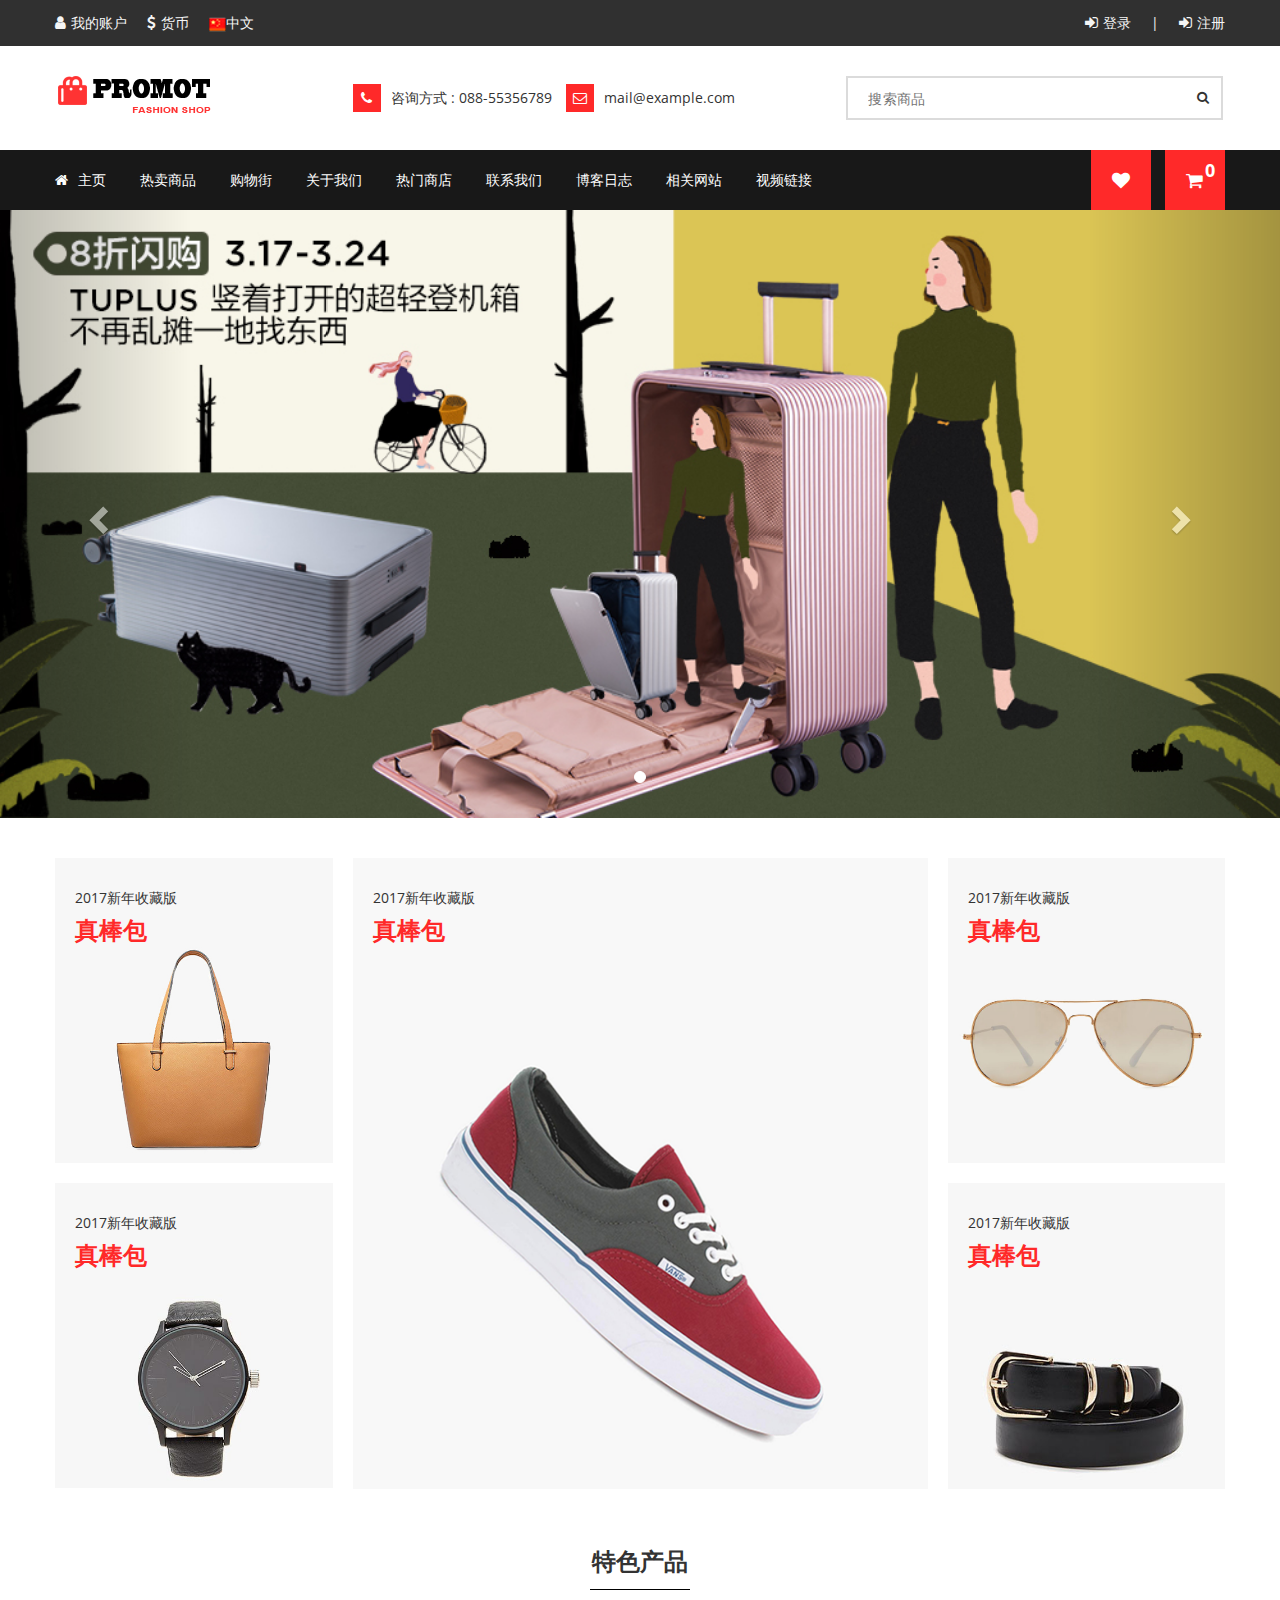
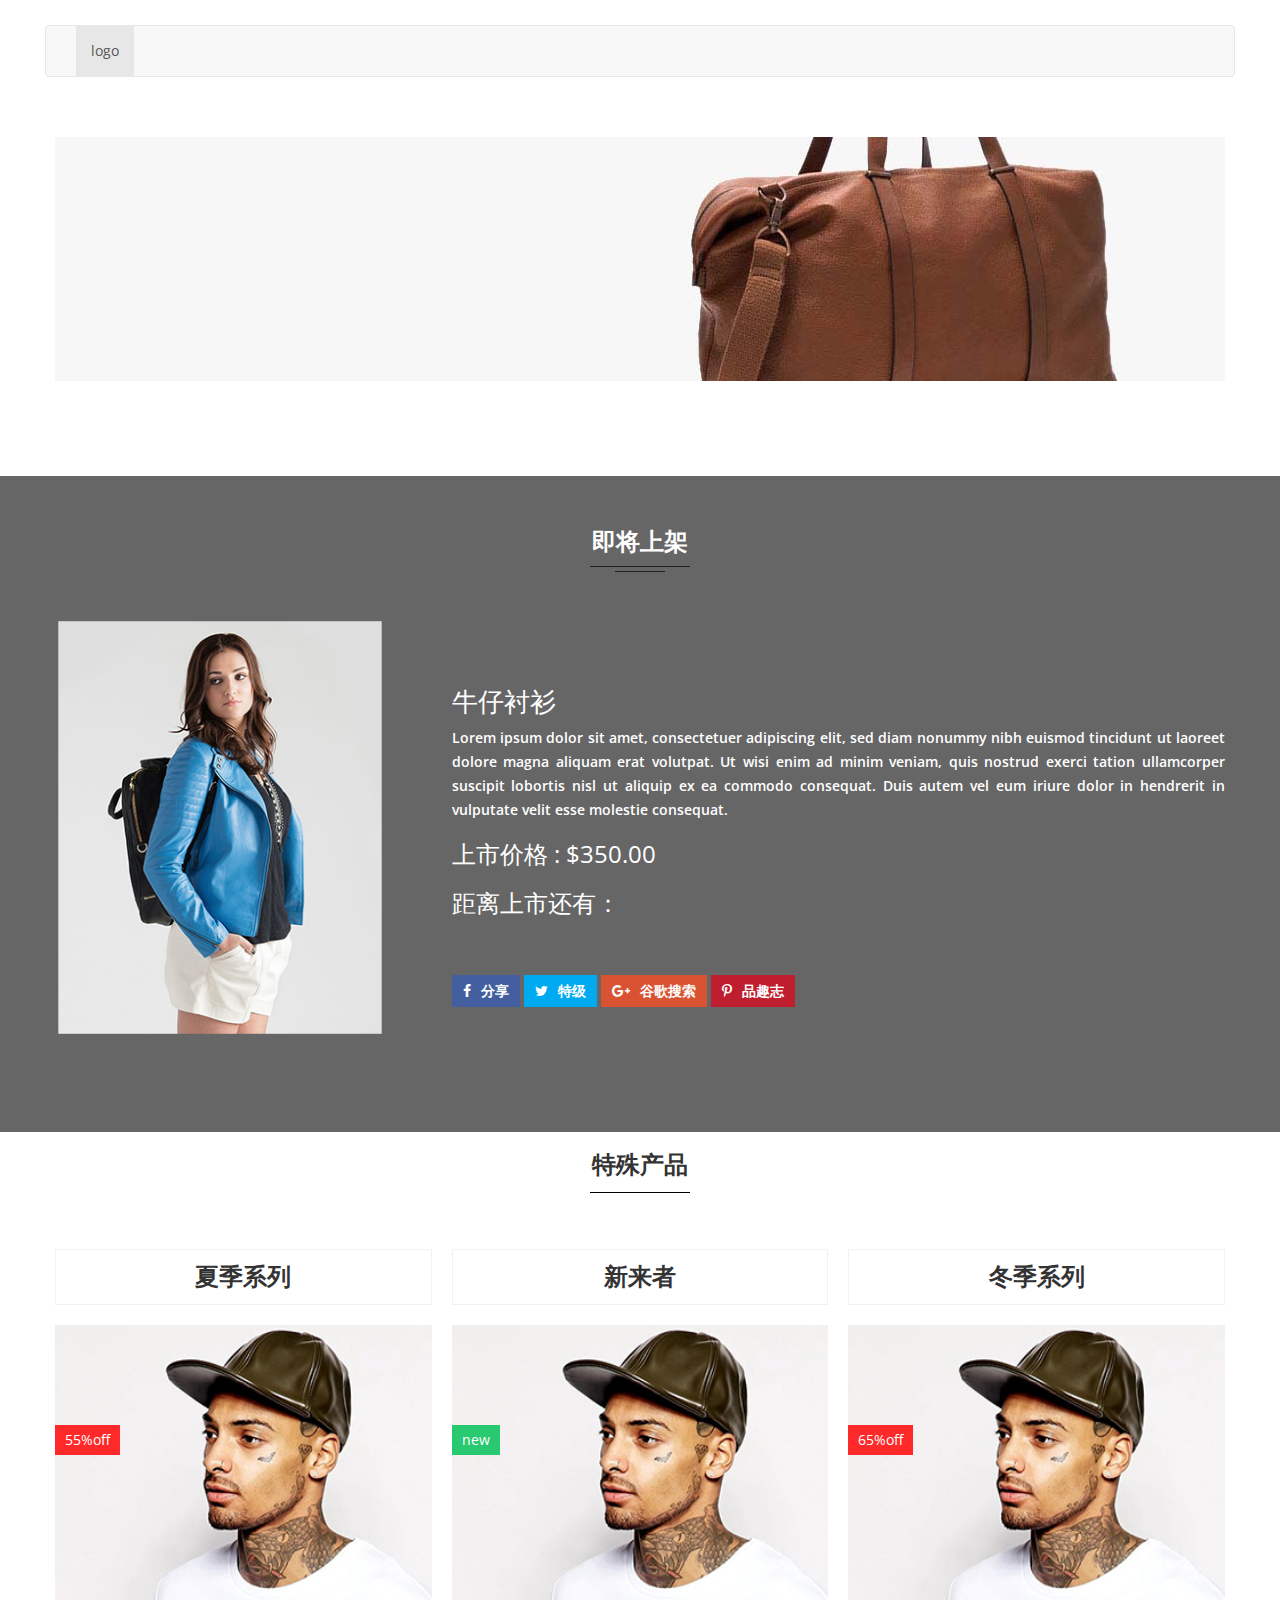
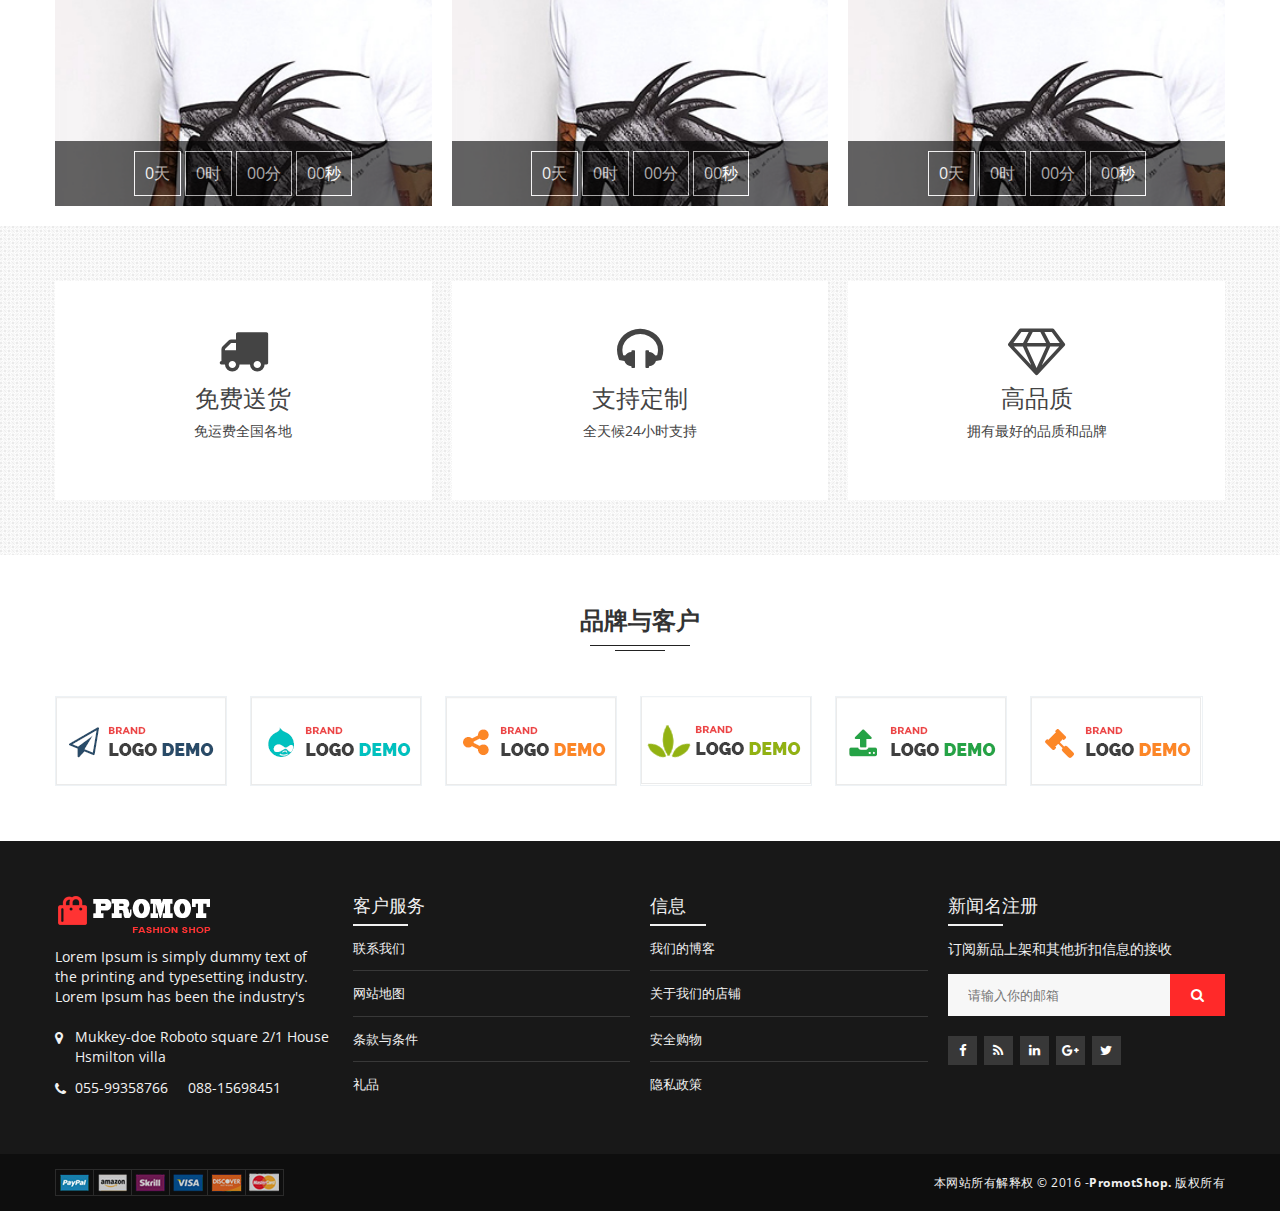
<file: index.html>
<!DOCTYPE html>
<html>

	<head>
		<meta charset="utf-8" />
		<meta http-equiv="X-UA-Compatible" content="IE=edge">
		<meta name="viewport" content="width=device-width, initial-scale=1">
		<link rel="icon" href="img/favicon.png" />
		<link rel="stylesheet" href="css/bootstrap.min.css" />
		<link rel="stylesheet" href="css/style.css">
		<link rel="stylesheet" href="css/font-awesome.min.css" />
		<link rel="stylesheet" href="css/responsive.css">
		<link rel="stylesheet" type="text/css" href="css/shop.css" />
		<link rel="stylesheet" type="text/css" href="css/slider.css" />
		<title>电商-首页</title>

	</head>

	<body>
		<!--页眉开始-->
		<header class="buddy-header">
			<div class="top-bar">
				<div class="container">
					<div class="row">
						<div class="col-md-6 col-sm-6 col-xs-12">
							<ul class="n-menu">
								<li>
									<a href="javascript:;"><i class="fa fa-user"></i>我的账户</a>
									<ul class="d-down account">
										<li class="first">
											<a href="login.html">登录</a>
										</li>
										<li class="last">
											<a href="javascript:;">退出</a>
										</li>
										<li>
											<a href="javascript:;">简况</a>
										</li>
									</ul>
								</li>
								<li>
									<a href="#"><i class="fa fa-usd"></i>货币</a>
									<ul class="d-down currency">
										<li>
											<a href="javascript:;">欧元</a>
										</li>
										<li>
											<a href="javascript:;">英镑</a>
										</li>
										<li>
											<a href="javascript:;">第纳尔</a>
										</li>
									</ul>
								</li>
								<li>
									<a href="#" title=""><img src="img/China-Flag.png" alt="" />中文</a>
									<ul class="d-down language">
										<li>
											<a href="javascript:;">英语</a>
										</li>
										<li>
											<a href="javascript:;">法语</a>
										</li>
										<li>
											<a href="javascript:;">日语</a>
										</li>
									</ul>
								</li>
							</ul>
						</div>
						<div class="col-md-6 col-sm-6 col-xs-12 text-center">
							<ul class="tp-right n-menu">
								<li class="first">
									<a href="login.html"><i class="fa fa-sign-in"></i>登录</a>
								</li>
								<li>|</li>
								<li>
									<a href="register.html"><i class="fa fa-sign-in"></i>注册</a>
								</li>
							</ul>
						</div>
					</div>
				</div>
			</div>

			<div class="logo-menu-sec">
				<div class="container">
					<div class="row">
						<div class="logo-sec">
							<div class="col-md-3 col-lg-3 col-sm-4 col-xs-12">
								<div class="logo">
									<a href="index.html" title=""><img src="img/logo.png" alt="" /></a>
								</div>
							</div>
							<div class="col-md-6 col-lg-5 col-sm-4 hidden-xs">
								<ul class="quick-prom">
									<li><i class="fa fa-phone"></i> <span>咨询方式 : 088-55356789</span></li>
									<li class="hidden-sm"><i class="fa fa-envelope-o"></i><span><a href="#">mail@example.com</a></span></li>
								</ul>
							</div>
							<div class="col-md-3 col-lg-4 col-sm-4 col-xs-12">
								<div class="product-filter-form">
									<form>
										<input type="text" id="search" placeholder="搜索商品" />
										<button type="button" id="searchbtn"><i class="fa fa-search"></i></button>
									</form>
								</div>
							</div>
						</div>
					</div>
				</div>
			</div>

			<div class="main-menu-area">
				<div class="container">
					<div class="row">
						<div class="col-md-10 col-sm-9 col-xs-12">
							<nav class="main-menu">
								<ul>
									<li class="active">
										<a href="index.html"> <i class="fa fa-home"></i>主页</a>
									</li>
									<li>
										<a href="shoplist.html">热卖商品</a>
										<div class="mega-menu common-mega">
											<div class="col-md-3 col-sm-3">
												<div class="mega-menu-lists">
													<a title="" href="shoplist.html"><span>衬衫</span></a>
													<a title="" href="shoplist.html">长衬衫</a>
													<a title="" href="shoplist.html">短衬衫</a>
													<a title="" href="shoplist.html">半身衬衫</a>
													<a title="" href="shoplist.html">全衬衫</a>
												</div>
											</div>
											<div class="col-md-3 col-sm-3">
												<div class="mega-menu-lists">
													<a title="" href="shoplist.html"><span>裤</span></a>
													<a title="" href="shoplist.html">长裤</a>
													<a title="" href="shoplist.html">短裤</a>
													<a title="" href="shoplist.html">半身裤</a>
													<a title="" href="shoplist.html">全身裤</a>
												</div>
											</div>
											<div class="col-md-3 col-sm-3">
												<div class="mega-menu-lists">
													<a title="" href="shoplist.html"><span>西装外套</span></a>
													<a title="" href="shoplist.html">长西装</a>
													<a title="" href="shoplist.html">短外套</a>
													<a title="" href="shoplist.html">半西装外套</a>
													<a title="" href="shoplist.html">全西装外套</a>
												</div>
											</div>
											<div class="col-md-3 col-sm-3">
												<div class="mega-menu-lists">
													<a title="" href="shoplist.html"><span>鞋</span></a>
													<a title="" href="shoplist.html">小码</a>
													<a title="" href="shoplist.html">中码</a>
													<a title="" href="shoplist.html">大码</a>
													<a title="" href="shoplist.html">特大码</a>
												</div>
											</div>
											<div class="mega-img">
												<a href="javascript:;"><img src="img/ad3.jpg" alt=""></a>
											</div>
										</div>

									</li>
									<li>
										<a href="shoplist.html">购物街</a>
										<ul class="ddown">
											<li class="mega-menu-lists">
												<a href="shoplist.html">牛仔裤</a>
											</li>
											<li class="mega-menu-lists">
												<a href="shoplist.html">衬衣</a>
											</li>
											<li class="mega-menu-lists">
												<a href="shoplist.html">裤子</a>
											</li>
											<li class="mega-menu-lists">
												<a href="shoplist.html">配饰</a>
											</li>
										</ul>
									</li>
									<li>
										<a href="javascript:;">关于我们</a>
									</li>
									<li>
										<a href="shoplist.html">热门商店</a>
									</li>
									<li>
										<a href="connectus.html">联系我们</a>
									</li>
									<li>
										<a href="javascript:;">博客日志</a>
									</li>
									<li class="mega-parent">
										<a href="javascript:;">相关网站</a>
										<div class="mega-menu common-mega">
											<div class="col-md-3 col-sm-3">
												<div class="mega-menu-lists">
													<a title="" href="javascript:;"><span>网站社区一</span></a>
													<a href="javascript:;">关于我们</a>
													<a href="javascript:;">博客日志</a>
													<a href="javascript:;">全网博客</a>
													<a href="javascript:;">博客列表</a>
													<a href="javascript:;">博客专栏</a>
													<a href="javascript:;">博客社区</a>
												</div>
											</div>
											<div class="col-md-3 col-sm-3">
												<div class="mega-menu-lists">
													<a title="" href="#"><span>网站社区二</span></a>
													<a href="javascript:;">博客分享</a>
													<a href="cart.html">购物车</a>
													<a href="#">结账</a>
													<a href="connectus.html">联系方式</a>
													<a href="javascript:;">常见问题</a>
													<a href="login.html">登录</a>
												</div>
											</div>
											<div class="col-md-3 col-sm-3">
												<div class="mega-menu-lists">
													<a title="" href="javascript:;"><span>网页社区三</span></a>
													<a href="shoplist.html">商店</a>
													<a href="shoplist.html">全网商铺</a>
													<a href="shoplist.html">所有店铺</a>
													<a href="shoplist.html">商店列表</a>
													<a href="javascript:;">意愿清单</a>
													<a href="javascript:;">敬请期待</a>
												</div>
											</div>
										</div>

									</li>
									<li>
										<a href="javascript:;">视频链接</a>
										<ul class="ddown">
											<li class="mega-menu-lists">
												<a target="_blank" href="javascript:;">更改标志</a>
											</li>
											<li class="mega-menu-lists">
												<a target="_blank" href="javascript:;">更改版权</a>
											</li>
											<li class="mega-menu-lists">
												<a target="_blank" href="javascript:;">更改地点</a>
											</li>
											<li class="mega-menu-lists">
												<a target="_blank" href="javascript:;">联系邮箱</a>
											</li>
										</ul>
									</li>
								</ul>

							</nav>

							<div class="mobile-menu-area">
								<nav id="mobile-menu">
									<ul>
										<li>
											<a href="index.html">主页</a>
										</li>
										<li>
											<a href="shoplist.html">热卖商品</a>
											<ul>
												<li>
													<a href="shoplist.html">衬衫</a>
												</li>
												<li>
													<a href="shoplist.html">裤</a>
												</li>
												<li>
													<a href="shoplist.html">西装外套</a>
												</li>
												<li>
													<a href="shoplist.html">鞋</a>
												</li>
											</ul>
										</li>
										<li>
											<a href="shoplist.html">购物街</a>
											<ul>
												<li class="#">
													<a href="shoplist.html">牛仔裤</a>
												</li>
												<li class="#">
													<a href="shoplist.html">衬衣</a>
												</li>
												<li class="#">
													<a href="shoplist.html">裤子</a>
												</li>
												<li class="#">
													<a href="shoplist.html">配饰</a>
												</li>
											</ul>
										</li>
										<li>
											<a href="javascript:;">关于我们</a>
										</li>
										<li>
											<a href="shoplist.html">热门商店</a>
										</li>
										<li>
											<a href="connectus.html">联系我们</a>
										</li>
										<li>
											<a href="shoplist.html">产品详情</a>
										</li>
										<li>
											<a href="javascript:;">博客日志</a>
										</li>
										<li>
											<a href="javascript:;">相关网站</a>
											<ul>
												<li class="#">
													<a href="javascript:;">关于我们</a>
												</li>
												<li class="#">
													<a href="javascript:;">博客日志</a>
												</li>
												<li class="#">
													<a href="javascript:;">全网博客</a>
												</li>
												<li class="#">
													<a href="javascript:;">博客列表</a>
												</li>
												<li class="#">
													<a href="javascript:;">博客专栏</a>
												</li>
												<li class="#">
													<a href="javascript:;">博客社区</a>
												</li>
												<li class="#">
													<a href="javascript:;">博客分享</a>
												</li>
												<li class="#">
													<a href="cart.html">购物车</a>
												</li>
												<li class="#">
													<a href="#">结账</a>
												</li>
												<li class="#">
													<a href="connectus.html">联系我们</a>
												</li>
												<li class="#">
													<a href="javascript:;">常见问题</a>
												</li>
												<li class="#">
													<a href="login.html">登录</a>
												</li>
												<li class="#">
													<a href="shoplist.html">商店</a>
												</li>
												<li class="#">
													<a href="shoplist.html">全网商铺</a>
												</li>
												<li class="#">
													<a href="shoplist.html">所有店铺</a>
												</li>
												<li class="#">
													<a href="shoplist.html">店铺列表</a>
												</li>
												<li class="#">
													<a href="javascript:;">意愿清单</a>
												</li>
												<li class="#">
													<a href="javascript:;">敬请期待</a>
												</li>
											</ul>
										</li>
									</ul>
								</nav>
							</div>

						</div>

						<div class="col-md-2 col-sm-3 hidden-xs">
							<div class="cart-wishlist">
								<ul>
									<li>
										<a href="javascript:;">
											<div class="wishlist">
												<div class="wish-list-inner">
													<i class="fa fa-heart"></i>
												</div>
											</div>
										</a>
									</li>
									<li>
										<a href="#">
											<div class="wish-list-inner">
												<div class="cart-icon">
													<i class="fa fa-shopping-cart" id="end"> </i>
													<div class="cart-count text-center">
														<strong>0</strong>
													</div>
												</div>
											</div>
										</a>
										<div class="cart-sub">
											<div class="all_carts_item">

											</div>
											<div class="minicart_total_checkout">
												合计<span><span class="amount">$13.00</span></span>
											</div>
											<div class="btn-mini-cart inline-lists">
												<a href="cart.html" class="button btn-viewcart">浏览购物车</a>
												<a href="checkout.html" class="button btn-checkout" title="Checkout">结账</a>
											</div>
										</div>
									</li>
								</ul>
							</div>
						</div>
					</div>
				</div>
			</div>
		</header>
		<!--页眉结束-->
		<!--广告轮播图开始-->
		<div id="carousel-example-generic" class="carousel slide" data-ride="carousel">
			<!-- Indicators -->
			<ol class="carousel-indicators">
				<li data-target="#carousel-example-generic" data-slide-to="0" class="active"></li>
			</ol>

			<!-- Wrapper for slides -->
			<div class="carousel-inner" role="listbox">
				<div class="item active">
					<a href="http://www.iliangcang.com/i/topicapp/201703161323">
						<img src="img/976.jpg" alt="...">
					</a>

					<div class="carousel-caption">

					</div>
				</div>

			</div>

			<!-- Controls -->
			<a class="left carousel-control" href="#carousel-example-generic" role="button" data-slide="prev">
				<span class="glyphicon glyphicon-chevron-left" aria-hidden="true"></span>
				<span class="sr-only">Previous</span>
			</a>
			<a class="right carousel-control" href="#carousel-example-generic" role="button" data-slide="next">
				<span class="glyphicon glyphicon-chevron-right" aria-hidden="true"></span>
				<span class="sr-only">Next</span>
			</a>
		</div>
		<!--广告轮播图结束-->

		<!--广告开始-->
		<section class="ad container">
			<div class="row">
				<div class="col-sm-3 col-xs-12">
					<div class="ad_inner inner ">
						<img src="img/banner02.jpg" class="ad_img" />
						<div class="ad_info">
							<p class="ad_desc">2017新年收藏版</p>
							<h1 class="ad_title">真棒包</h1>
							<span class="btn">现在去购物</span>
						</div>
					</div>
					<div class="ad_inner inner">
						<img src="img/banner03.jpg" class="ad_img" />
						<div class="ad_info">
							<p class="ad_desc">2017新年收藏版</p>
							<h1 class="ad_title">真棒包</h1>
							<span class="btn">现在去购物</span>
						</div>
					</div>
				</div>
				<div class="col-sm-6 col-xs-12">
					<div class="ad_inner inner">
						<img src="img/banner01.jpg" class="ad_img" />
						<div class="ad_info">
							<p class="ad_desc">2017新年收藏版</p>
							<h1 class="ad_title">真棒包</h1>
							<span class="btn">现在去购物</span>
						</div>
					</div>
				</div>
				<div class="col-sm-3 col-xs-12">
					<div class="ad_inner inner">
						<img src="img/banner04.jpg" class="ad_img" />
						<div class="ad_info">
							<p class="ad_desc">2017新年收藏版</p>
							<h1 class="ad_title">真棒包</h1>
							<span class="btn">现在去购物</span>
						</div>
					</div>
					<div class="ad_inner inner">
						<img src="img/banner05.jpg" class="ad_img" />
						<div class="ad_info">
							<p class="ad_desc">2017新年收藏版</p>
							<h1 class="ad_title">真棒包</h1>
							<span class="btn">现在去购物</span>
						</div>
					</div>
				</div>
			</div>
		</section>
		<!--广告结束-->
		<!--特色产品开始-->
		<section class="special container">
			<div class="row title">
				<h1 class="sp_title">特色产品</h1>
				<div class="">
					<nav class="sp_nav navbar navbar-default  center-block">
						<div class="container-fluid">
							<div class="navbar-header">
								<button type="button" class="navbtn navbar-toggle collapsed" data-toggle="collapse" data-target="#bs-example-navbar-collapse-1" aria-expanded="false">
							        <span class="sr-only">Toggle navigation</span>
							        <span class="icon-bar"></span>
							        <span class="icon-bar"></span>
							        <span class="icon-bar"></span>
							   </button>
							</div>
							<div class="collapse navbar-collapse" id="bs-example-navbar-collapse-1">

								<ul class="nav navbar-nav ">
									<li class="active ">
										<a href="javascript:;">logo</a>
									</li>

								</ul>
							</div>
							<!-- /.navbar-collapse -->
						</div>
						<!-- /.container-fluid -->
					</nav>
				</div>
			</div>
			<div class="row content">
				<div class="row">
					<!--<div class="col-md-3">
						<div class="sp_img">
							<img src="img/07.jpg"/>
							<div class="sp_btn">
							<span class="btn">
								<i class="glyphicon glyphicon-heart"></i>
							</span>
							<span class="btn">
								<i class="glyphicon glyphicon-shopping-cart"></i>
							</span>
							<span class="btn">
								<i class="glyphicon glyphicon-search"></i>
							</span>
						</div>
						</div>
						<div class="sp_info">
							<p class="sp_title">西蒙·西蒙</p>
							<p class="price">
								<span class="persale">10%</span>
								<span class="new_price">$123</span>
								<span class="old_price">$345</span>
							</p>
						</div>
						
					</div>
					<div class="col-md-3"></div>
					<div class="col-md-3"></div>
					<div class="col-md-3"></div>-->
				</div>
				<!--<div class="row">
					<div class="col"></div>
					<div class="col-md-3"></div>
					<div class="col-md-3"></div>
					<div class="col-md-3"></div>
				</div>-->
			</div>
		</section>
		<!--特色产品结束-->

		<!--广告条开始-->

		<section class="add-slider-area">
			<div class="container">
				<div class="slider-container">
					<div class="mainSlider nivoSlider slider-image">
						<img src="img/5.jpg" />
						<img src="img/6.jpg" />
						<img class="nivo-main-image" src="img/5.jpg" />
					</div>

				</div>
			</div>
		</section>

		<!--广告条结束-->

		<!--惊喜商品开始-->
		<div class="upcoming-product-area pt55 pb55 mt55">
			<div class="container">
				<div class="section-title text-center pb30">
					<h1>即将上架</h1>
					<span></span>
				</div>
				<div class="row">
					<div class="upcoming-curosel">
						<div class="upcoming-single">
							<div class="col-md-4 col-sm-6 col-xs-12">
								<div class="upcoming-img">
									<div class="item-product">
										<div class="item-product-thumb item-thumb-product">
											<a href="#"><img src="img/s01.jpg" alt="" /></a>
										</div>
										
									</div>
								</div>
							</div>
							<div class="col-md-8 col-sm-6 col-xs-12">
								<div class="uc-table">
									<div class="uc-table-cell">
										<div class="upcoming-content">
											<h2><a href="#">牛仔衬衫</a></h2>
											<p>Lorem ipsum dolor sit amet, consectetuer adipiscing elit, sed diam nonummy nibh euismod tincidunt ut laoreet dolore magna aliquam erat volutpat. Ut wisi enim ad minim veniam, quis nostrud exerci tation ullamcorper suscipit lobortis nisl ut aliquip ex ea commodo consequat. Duis autem vel eum iriure dolor in hendrerit in vulputate velit esse molestie consequat.</p>
											<div class="price">
												上市价格 :
												<span>$350.00</span>
											</div>
											<div class="wenzi">
												距离上市还有：
											</div>
											<div class="timer">
												
											</div>
											<div class="prodcut-social-share">
												<ul>
													<li>
														<a class="fbook" href="#"><i class="fa fa-facebook"></i>分享</a>
													</li>
													<li>
														<a class="twit" href="#"><i class="fa fa-twitter"></i>特级</a>
													</li>
													<li>
														<a class="gplus" href="#"><i class="fa fa-google-plus"></i>谷歌搜索</a>
													</li>
													<li>
														<a class="prest" href="#"><i class="fa fa-pinterest-p"></i>品趣志</a>
													</li>
												</ul>
											</div>
										</div>
									</div>
								</div>
							</div>
						</div>
					</div>
				</div>
			</div>
		</div>

		<!--惊喜商品结束-->

		<!--特殊产品开始-->
		<section class="features container">
			<div class="row title">
				<h1 class="sp_title">特殊产品</h1>

			</div>
			<div class="row">
				<div class="col col-md-4 ">
					<div class="col_title">
						夏季系列
					</div>

					<div class="summer itemBox">
						<div class="item">

							<img src="img/s02.jpg" alt="..." class="item_img">
							<div class="lab">55%off</div>
							<div class="item_info">
								<div class="info">
									<p class="info_name">ximeng</p>
									<p class="price">
										<span class="new_price">$123</span>
										<span class="old_price">$234</span>
									</p>
									<p class="info_btn">
										<span class="btn">
											<i class="glyphicon glyphicon-heart"></i>
										</span>
										<span class="btn">
											<i class="glyphicon glyphicon-shopping-cart"></i>
										</span>
										<span class="btn">
											<i class="glyphicon glyphicon-search"></i>
										</span>
									</p>
								</div>
								<div class="count_down">
									<span class="days">0天</span>
									<span class="hour">0时</span>
									<span class="min">00分</span>
									<span class="sec">00秒</span>
								</div>
							</div>
						</div>
					</div>

				</div>
				<div class="col col-md-4 ">
					<div class="col_title">
						新来者
					</div>
					<div class="newComer itemBox">
						<div class="item">

							<img src="img/s02.jpg" alt="..." class="item_img">
							<div class="lab">new</div>
							<div class="item_info">
								<div class="info">
									<p class="info_name">ximeng</p>
									<p class="price">
										<span class="new_price">$123</span>
										<span class="old_price">$234</span>
									</p>
									<p class="info_btn">
										<span class="btn">
											<i class="glyphicon glyphicon-heart"></i>
										</span>
										<span class="btn">
											<i class="glyphicon glyphicon-shopping-cart"></i>
										</span>
										<span class="btn">
											<i class="glyphicon glyphicon-search"></i>
										</span>
									</p>
								</div>
								<div class="count_down">
									<span class="days">0天</span>
									<span class="hour">0时</span>
									<span class="min">00分</span>
									<span class="sec">00秒</span>
								</div>
							</div>
						</div>
					</div>

				</div>
				<div class="col col-md-4 ">
					<div class="col_title">
						冬季系列
					</div>

					<div class="winter itemBox">
						<div class="item">

							<img src="img/s02.jpg" alt="..." class="item_img">
							<div class="lab">65%off</div>
							<div class="item_info">
								<div class="info">
									<p class="info_name">ximeng</p>
									<p class="price">
										<span class="new_price">$123</span>
										<span class="old_price">$234</span>
									</p>
									<p class="info_btn">
										<span class="btn">
											<i class="glyphicon glyphicon-heart"></i>
										</span>
										<span class="btn">
											<i class="glyphicon glyphicon-shopping-cart"></i>
										</span>
										<span class="btn">
											<i class="glyphicon glyphicon-search"></i>
										</span>
									</p>
								</div>
								<div class="count_down">
									<span class="days">0天</span>
									<span class="hour">0时</span>
									<span class="min">00分</span>
									<span class="sec">00秒</span>
								</div>
							</div>
						</div>
					</div>
				</div>
			</div>

		</section>
		<!--特殊产品结束-->
		<!--页脚开始-->
		<div class="section-info pt55 pb55">
			<div class="parallax-bg">

				<div class="section-content">
					<div class="container">
						<div class="row">

							<div class="col-md-4 col-sm-6 col-xs-12">
								<a class="info-block" href="#"><i class="fa fa-truck"></i>
									<h3>免费送货</h3>
									<p>免运费全国各地</p>
								</a>
							</div>
							<div class="col-md-4 col-sm-6 col-xs-12">
								<a class="info-block" href="#"><i class="fa fa-headphones"></i>
									<h3>支持定制</h3>
									<p>全天候24小时支持</p>
								</a>
							</div>
							<div class="col-md-4 col-sm-6 col-xs-12">
								<a class="info-block" href="#"><i class="fa fa-diamond"></i>
									<h3>高品质</h3>
									<p>拥有最好的品质和品牌</p>
								</a>
							</div>
						</div>
					</div>
				</div>

			</div>
		</div>

		<div class="our_clients_area pt55 pb55">
			<div class="container">
				<div class="row">
					<div class="col-md-12 col-sm-12">
						<div class="section-title text-center pb30">
							<h1>品牌与客户</h1>
							<span></span>
						</div>
						<div class="client-active">
							<div class="client-name">
								<img src="img/client/01.png" alt="">
							</div>
							<div class="client-name">
								<img src="img/client/02.png" alt="">
							</div>
							<div class="client-name">
								<img src="img/client/03.png" alt="">
							</div>
							<div class="client-name">
								<img src="img/client/04.png" alt="">
							</div>
							<div class="client-name">
								<img src="img/client/05.png" alt="">
							</div>
							<div class="client-name">
								<img src="img/client/06.png" alt="">
							</div>
							<div class="client-name">
								<img src="img/client/04.png" alt="">
							</div>
							<div class="client-name">
								<img src="img/client/03.png" alt="">
							</div>
							<div class="client-name">
								<img src="img/client/02.png" alt="">
							</div>
							<div class="client-name">
								<img src="img/client/01.png" alt="">
							</div>
							<div class="client-name">
								<img src="img/client/05.png" alt="">
							</div>
							<div class="client-name">
								<img src="img/client/06.png" alt="">
							</div>
						</div>
					</div>
				</div>
			</div>
		</div>

		<footer>
			<div class="footer-widgets-area pt55">
				<section class="block">
					<div class="container">
						<div class="row">
							<div class="col-md-12">
								<div class="content-box no-margin go-simple">
									<div class="row">
										<div class="col-md-3 col-sm-4 col-xs-12">
											<div class="widget about-widget">
												<div class="logo">
													<a href="index.html"><img alt="" src="img/logo2.png"></a>
												</div>
												<p>Lorem Ipsum is simply dummy text of the printing and typesetting industry. Lorem Ipsum has been the industry's </p>
												<ul>
													<li>
														<i class="fa fa-map-marker"></i> Mukkey-doe Roboto square 2/1 House Hsmilton villa
													</li>
													<li>
														<i class="fa fa-phone"></i> 055-99358766 &nbsp;&nbsp;&nbsp; 088-15698451
													</li>
												</ul>
											</div>
										</div>
										<div class="col-md-3 col-sm-4 col-xs-12">
											<div class="widget how-to-buy">
												<h3 class="heading2">客户服务</h3>
												<ul>
													<li>
														<a href="#" title="">联系我们</a>
													</li>
													<li>
														<a href="#" title="">网站地图</a>
													</li>
													<li>
														<a href="#" title="">条款与条件</a>
													</li>
													<li>
														<a href="#" title="">礼品</a>
													</li>
												</ul>
											</div>

										</div>
										<div class="col-md-3 hidden-sm col-xs-12">
											<div class="widget customer-services">
												<h3 class="heading2">信息</h3>
												<ul>
													<li>
														<a href="#" title="">我们的博客</a>
													</li>
													<li>
														<a href="#" title="">关于我们的店铺</a>
													</li>
													<li>
														<a href="#" title="">安全购物</a>
													</li>
													<li>
														<a href="#" title="">隐私政策</a>
													</li>
												</ul>
											</div>

										</div>
										<div class="col-md-3 col-sm-4 col-xs-12">
											<div class="widget news-letter">
												<h3 class="heading2">新闻名注册</h3>
												<p>订阅新品上架和其他折扣信息的接收</p>
												<form>
													<input type="text" placeholder="请输入你的邮箱" />
													<button type="submit"><i class="fa fa-search"></i></button>
												</form>
												<ul class="social-buttons">
													<li>
														<a class="fbook" href="#" title=""><i class="fa fa-facebook"></i></a>
													</li>
													<li>
														<a class="frss" href="#" title=""><i class="fa fa-rss"></i></a>
													</li>
													<li>
														<a class="tublr" href="#" title=""><i class="fa fa-linkedin"></i></a>
													</li>
													<li>
														<a class="gplus" href="#" title=""><i class="fa fa-google-plus"></i></a>
													</li>
													<li>
														<a class="twitt" href="#" title=""><i class="fa fa-twitter"></i></a>
													</li>
												</ul>
											</div>

										</div>
									</div>
								</div>
							</div>
						</div>
					</div>
				</section>
			</div>

			<div class="bottom-line">
				<div class="container">
					<div class="row">
						<div class="col-md-6 col-sm-6 col-xs-12">
							<ul class="payment-support">
								<li><img src="img/icon/pay1.png" alt="" /></li>
								<li><img src="img/icon/pay2.png" alt="" /></li>
								<li><img src="img/icon/pay3.png" alt="" /></li>
								<li><img src="img/icon/pay4.png" alt="" /></li>
								<li><img src="img/icon/pay5.png" alt="" /></li>
								<li><img src="img/icon/pay6.png" alt="" /></li>
							</ul>
						</div>
						<div class="col-md-6 col-sm-6 col-xs-12">
							<span>本网站所有解释权 © 2016 -<a href="#">PromotShop.</a> 版权所有 </span>
						</div>
					</div>
				</div>
			</div>
		</footer>

	</body>
	<script src="js/jquery-1.12.3.min.js" type="text/javascript" charset="utf-8"></script>

	<script src="js/jquery-3.1.1.min.js"></script>
	<script src="js/fly.js" type="text/javascript" charset="utf-8"></script>
	<script src="js/bootstrap.min.js"></script>
	<script src="js/owl.carousel.min.js"></script>
	<script src="js/jquery.meanmenu.js"></script>
	<script src="js/jquery-ui.min.js"></script>
	<script src="js/wow.min.js"></script>
	<script src="js/jquery.nivo.slider.pack.js"></script>
	<script src="js/plugins.js"></script>
	<script src="js/main.js"></script>
	<script src="js/bootstrap.min.js" type="text/javascript" charset="utf-8"></script>
	<script src="js/jquery.fly.min.js" type="text/javascript" charset="utf-8"></script>
	
	<script src="js/sousuo.js" type="text/javascript" charset="utf-8"></script>
	<script src="js/addcart.js" type="text/javascript" charset="utf-8"></script>
	<script src="js/index.js" type="text/javascript" charset="utf-8"></script>
	
	

</html>
</file>
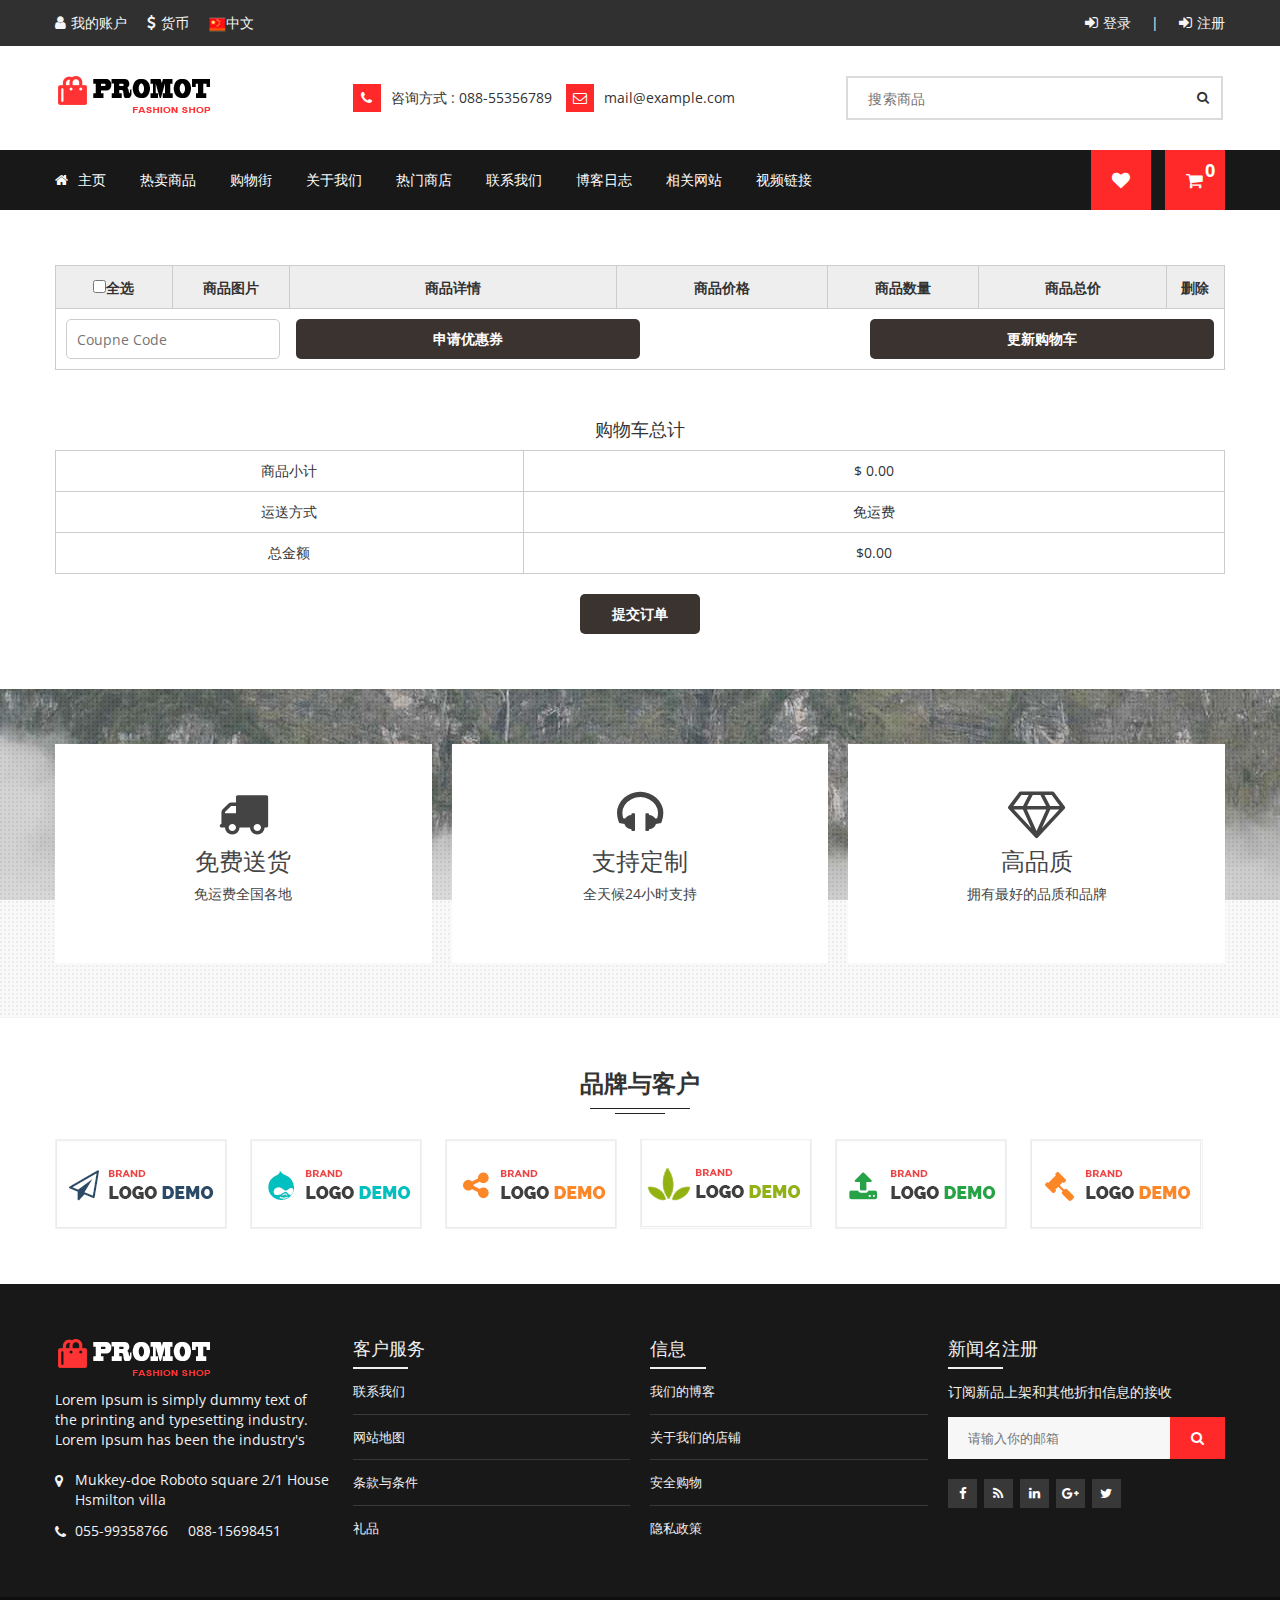
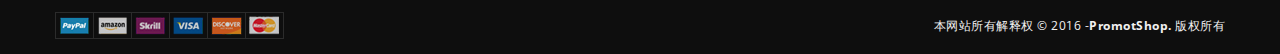
<file: cart.html>
<!DOCTYPE html>
<html>

	<head>
		<meta charset="utf-8" />
		<meta http-equiv="X-UA-Compatible" content="IE=edge">
		<meta name="viewport" content="width=device-width, initial-scale=1">
		<link rel="icon" href="img/favicon.png" />
		<link rel="stylesheet" href="css/bootstrap.min.css" />
		<link rel="stylesheet" href="css/style.css">		
		<link rel="stylesheet" href="css/font-awesome.min.css" />
		<link rel="stylesheet" href="css/responsive.css">
		<title>购物车</title>
	</head>

	<body>
		<!--页眉开始-->
		<header class="buddy-header">
			<div class="top-bar">
				<div class="container">
					<div class="row">
						<div class="col-md-6 col-sm-6 col-xs-12">
							<ul class="n-menu">
								<li>
									<a href="javascript:;"><i class="fa fa-user"></i>我的账户</a>
									<ul class="d-down account">
										<li class="first">
											<a href="login.html">登录</a>
										</li>
										<li class="last">
											<a href="javascript:;">退出</a>
										</li>
										<li>
											<a href="javascript:;">简况</a>
										</li>
									</ul>
								</li>
								<li>
									<a href="#"><i class="fa fa-usd"></i>货币</a>
									<ul class="d-down currency">
										<li>
											<a href="javascript:;">欧元</a>
										</li>
										<li>
											<a href="javascript:;">英镑</a>
										</li>
										<li>
											<a href="javascript:;">第纳尔</a>
										</li>
									</ul>
								</li>
								<li>
									<a href="#" title=""><img src="img/China-Flag.png" alt="" />中文</a>
									<ul class="d-down language">
										<li>
											<a href="javascript:;">英语</a>
										</li>
										<li>
											<a href="javascript:;">法语</a>
										</li>
										<li>
											<a href="javascript:;">日语</a>
										</li>
									</ul>
								</li>
							</ul>
						</div>
						<div class="col-md-6 col-sm-6 col-xs-12 text-center">
							<ul class="tp-right n-menu">
								<li class="first">
									<a href="login.html"><i class="fa fa-sign-in"></i>登录</a>
								</li>
								<li>|</li>
								<li>
									<a href="register.html"><i class="fa fa-sign-in"></i>注册</a>
								</li>
							</ul>
						</div>
					</div>
				</div>
			</div>

			<div class="logo-menu-sec">
				<div class="container">
					<div class="row">
						<div class="logo-sec">
							<div class="col-md-3 col-lg-3 col-sm-4 col-xs-12">
								<div class="logo">
									<a href="index.html" title=""><img src="img/logo.png" alt="" /></a>
								</div>
							</div>
							<div class="col-md-6 col-lg-5 col-sm-4 hidden-xs">
								<ul class="quick-prom">
									<li><i class="fa fa-phone"></i> <span>咨询方式 : 088-55356789</span></li>
									<li class="hidden-sm"><i class="fa fa-envelope-o"></i><span><a href="#">mail@example.com</a></span></li>
								</ul>
							</div>
							<div class="col-md-3 col-lg-4 col-sm-4 col-xs-12">
								<div class="product-filter-form">
									<form>
										<input type="text" id="search" placeholder="搜索商品" />
										<button type="button" id="searchbtn"><i class="fa fa-search"></i></button>
									</form>
								</div>
							</div>
						</div>
					</div>
				</div>
			</div>

			<div class="main-menu-area">
				<div class="container">
					<div class="row">
						<div class="col-md-10 col-sm-9 col-xs-12">
							<nav class="main-menu">
								<ul>
									<li class="active">
										<a href="index.html"> <i class="fa fa-home"></i>主页</a>
									</li>
									<li>
										<a href="shoplist.html">热卖商品</a>
										<div class="mega-menu common-mega">
											<div class="col-md-3 col-sm-3">
												<div class="mega-menu-lists">
													<a title="" href="shoplist.html"><span>衬衫</span></a>
													<a title="" href="shoplist.html">长衬衫</a>
													<a title="" href="shoplist.html">短衬衫</a>
													<a title="" href="shoplist.html">半身衬衫</a>
													<a title="" href="shoplist.html">全衬衫</a>
												</div>
											</div>
											<div class="col-md-3 col-sm-3">
												<div class="mega-menu-lists">
													<a title="" href="shoplist.html"><span>裤</span></a>
													<a title="" href="shoplist.html">长裤</a>
													<a title="" href="shoplist.html">短裤</a>
													<a title="" href="shoplist.html">半身裤</a>
													<a title="" href="shoplist.html">全身裤</a>
												</div>
											</div>
											<div class="col-md-3 col-sm-3">
												<div class="mega-menu-lists">
													<a title="" href="shoplist.html"><span>西装外套</span></a>
													<a title="" href="shoplist.html">长西装</a>
													<a title="" href="shoplist.html">短外套</a>
													<a title="" href="shoplist.html">半西装外套</a>
													<a title="" href="shoplist.html">全西装外套</a>
												</div>
											</div>
											<div class="col-md-3 col-sm-3">
												<div class="mega-menu-lists">
													<a title="" href="shoplist.html"><span>鞋</span></a>
													<a title="" href="shoplist.html">小码</a>
													<a title="" href="shoplist.html">中码</a>
													<a title="" href="shoplist.html">大码</a>
													<a title="" href="shoplist.html">特大码</a>
												</div>
											</div>
											<div class="mega-img">
												<a href="javascript:;"><img src="img/ad3.jpg" alt=""></a>
											</div>
										</div>

									</li>
									<li>
										<a href="shoplist.html">购物街</a>
										<ul class="ddown">
											<li class="mega-menu-lists">
												<a href="shoplist.html">牛仔裤</a>
											</li>
											<li class="mega-menu-lists">
												<a href="shoplist.html">衬衣</a>
											</li>
											<li class="mega-menu-lists">
												<a href="shoplist.html">裤子</a>
											</li>
											<li class="mega-menu-lists">
												<a href="shoplist.html">配饰</a>
											</li>
										</ul>
									</li>
									<li>
										<a href="javascript:;">关于我们</a>
									</li>
									<li>
										<a href="shoplist.html">热门商店</a>
									</li>
									<li>
										<a href="connectus.html">联系我们</a>
									</li>
									<li>
										<a href="javascript:;">博客日志</a>
									</li>
									<li class="mega-parent">
										<a href="javascript:;">相关网站</a>
										<div class="mega-menu common-mega">
											<div class="col-md-3 col-sm-3">
												<div class="mega-menu-lists">
													<a title="" href="javascript:;"><span>网站社区一</span></a>
													<a href="javascript:;">关于我们</a>
													<a href="javascript:;">博客日志</a>
													<a href="javascript:;">全网博客</a>
													<a href="javascript:;">博客列表</a>
													<a href="javascript:;">博客专栏</a>
													<a href="javascript:;">博客社区</a>
												</div>
											</div>
											<div class="col-md-3 col-sm-3">
												<div class="mega-menu-lists">
													<a title="" href="#"><span>网站社区二</span></a>
													<a href="javascript:;">博客分享</a>
													<a href="cart.html">购物车</a>
													<a href="#">结账</a>
													<a href="connectus.html">联系方式</a>
													<a href="javascript:;">常见问题</a>
													<a href="login.html">登录</a>
												</div>
											</div>
											<div class="col-md-3 col-sm-3">
												<div class="mega-menu-lists">
													<a title="" href="javascript:;"><span>网页社区三</span></a>
													<a href="shoplist.html">商店</a>
													<a href="shoplist.html">全网商铺</a>
													<a href="shoplist.html">所有店铺</a>
													<a href="shoplist.html">商店列表</a>
													<a href="javascript:;">意愿清单</a>
													<a href="javascript:;">敬请期待</a>
												</div>
											</div>
										</div>

									</li>
									<li>
										<a href="javascript:;">视频链接</a>
										<ul class="ddown">
											<li class="mega-menu-lists">
												<a target="_blank" href="javascript:;">更改标志</a>
											</li>
											<li class="mega-menu-lists">
												<a target="_blank" href="javascript:;">更改版权</a>
											</li>
											<li class="mega-menu-lists">
												<a target="_blank" href="javascript:;">更改地点</a>
											</li>
											<li class="mega-menu-lists">
												<a target="_blank" href="javascript:;">联系邮箱</a>
											</li>
										</ul>
									</li>
								</ul>

							</nav>

							<div class="mobile-menu-area">
								<nav id="mobile-menu">
									<ul>
										<li>
											<a href="index.html">主页</a>
										</li>
										<li>
											<a href="shoplist.html">热卖商品</a>
											<ul>
												<li>
													<a href="shoplist.html">衬衫</a>
												</li>
												<li>
													<a href="shoplist.html">裤</a>
												</li>
												<li>
													<a href="shoplist.html">西装外套</a>
												</li>
												<li>
													<a href="shoplist.html">鞋</a>
												</li>
											</ul>
										</li>
										<li>
											<a href="shoplist.html">购物街</a>
											<ul>
												<li class="#">
													<a href="shoplist.html">牛仔裤</a>
												</li>
												<li class="#">
													<a href="shoplist.html">衬衣</a>
												</li>
												<li class="#">
													<a href="shoplist.html">裤子</a>
												</li>
												<li class="#">
													<a href="shoplist.html">配饰</a>
												</li>
											</ul>
										</li>
										<li>
											<a href="javascript:;">关于我们</a>
										</li>
										<li>
											<a href="shoplist.html">热门商店</a>
										</li>
										<li>
											<a href="connectus.html">联系我们</a>
										</li>
										<li>
											<a href="shoplist.html">产品详情</a>
										</li>
										<li>
											<a href="javascript:;">博客日志</a>
										</li>
										<li>
											<a href="javascript:;">相关网站</a>
											<ul>
												<li class="#">
													<a href="javascript:;">关于我们</a>
												</li>
												<li class="#">
													<a href="javascript:;">博客日志</a>
												</li>
												<li class="#">
													<a href="javascript:;">全网博客</a>
												</li>
												<li class="#">
													<a href="javascript:;">博客列表</a>
												</li>
												<li class="#">
													<a href="javascript:;">博客专栏</a>
												</li>
												<li class="#">
													<a href="javascript:;">博客社区</a>
												</li>
												<li class="#">
													<a href="javascript:;">博客分享</a>
												</li>
												<li class="#">
													<a href="cart.html">购物车</a>
												</li>
												<li class="#">
													<a href="#">结账</a>
												</li>
												<li class="#">
													<a href="connectus.html">联系我们</a>
												</li>
												<li class="#">
													<a href="javascript:;">常见问题</a>
												</li>
												<li class="#">
													<a href="login.html">登录</a>
												</li>
												<li class="#">
													<a href="shoplist.html">商店</a>
												</li>
												<li class="#">
													<a href="shoplist.html">全网商铺</a>
												</li>
												<li class="#">
													<a href="shoplist.html">所有店铺</a>
												</li>
												<li class="#">
													<a href="shoplist.html">店铺列表</a>
												</li>
												<li class="#">
													<a href="javascript:;">意愿清单</a>
												</li>
												<li class="#">
													<a href="javascript:;">敬请期待</a>
												</li>
											</ul>
										</li>
									</ul>
								</nav>
							</div>

						</div>

						<div class="col-md-2 col-sm-3 hidden-xs">
							<div class="cart-wishlist">
								<ul>
									<li>
										<a href="javascript:;">
											<div class="wishlist">
												<div class="wish-list-inner">
													<i class="fa fa-heart"></i>
												</div>
											</div>
										</a>
									</li>
									<li>
										<a href="#">
											<div class="wish-list-inner">
												<div class="cart-icon">
													<i class="fa fa-shopping-cart"> </i>
													<div class="cart-count text-center">
														<strong>0</strong>
													</div>
												</div>
											</div>
										</a>
										<div class="cart-sub">
											<div class="all_carts_item"></div>
											<div class="minicart_total_checkout">
												合计<span><span class="amount">$13.00</span></span>
											</div>
											<div class="btn-mini-cart inline-lists">
												<a href="cart.html" class="button btn-viewcart">浏览购物车</a>
												<a href="checkout.html" class="button btn-checkout" title="Checkout">结账</a>
											</div>
										</div>
									</li>
								</ul>
							</div>
						</div>
					</div>
				</div>
			</div>
		</header>
		<!--页眉结束-->



		<div class="cart-area pt55 pb55 ">
			<div class="container">
				<div class="row">
					<div class="col-md-12 col-sm-12 col-xs-12">
						<form >
							<div class="table">
								<table class="shop_table cart table">
									<thead>
										<tr>
											<th class="product-choice"><input type="checkbox"  id="all_check" value="全选" />全选</th>													
											<th class="product-thumbnail">商品图片</th>
											<th class="product-name">商品详情</th>
											<th class="product-price">商品价格</th>
											<th class="product-quantity">商品数量</th>
											<th class="product-subtotal">商品总价</th>
											<th class="product-remove">删除</th>
										</tr>
									</thead>
									<tbody>
										
										<tr class="cart_item">
											<td class="cart-action" colspan="7">
												<div class="coupne-area">
													<div class="input-box coupon-box">
														<input type="text" name="name" placeholder="Coupne Code" class="apply-coupne">
													</div>
													<div class="input-box">
														<input type="button" class="in-btn" name="apply" value="申请优惠券">
													</div>
												</div>
												<div class="update-cart">

													<div class="input-box">
														<a href="cart.html">
															<input type="button" class="in-btn" name="update-cart" value="更新购物车">
														</a>
														
													</div>
												</div>
											</td>
										</tr>
									</tbody>
								</table>
							</div>
						</form>
						<div class="total-cart-wrap pt30">
							<div class="section-title text-center pt40">
								<h3>购物车总计</h3>
							</div>
							<form >
								<div class="table-responsive">
									<table class="cart-total-area table">
										<tbody>
											<tr class="cart_item">
												<td class="ctg-type">商品小计</td>
												<td class="cgt-des"> $ 0.00 </td>
											</tr>
											<tr class="cart_item">
												<td class="ctg-type"> 运送方式</td>
												<td class="cgt-des">免运费 <!--<span><a href="#">计算运费</a></span>--> </td>
											</tr>
											<tr class="cart_item">
												<td class="ctg-type">总金额</td>
												<td class="cgt-des total"> $0.00</td>
											</tr>
										</tbody>
									</table>
									<div class="input-box tci-box text-center">
										<a href="payment.html">
											<input type="button" class="in-btn place-order" value="提交订单">
										</a>
										
									</div>
								</div>
							</form>
						</div>
					</div>
				</div>
			</div>
		</div>
		
		
		<div class="section-info pt55 pb55">
			<div class="parallax-bg">
			
				<div class="section-content">
					<div class="container">
						<div class="row">

							<div class="col-md-4 col-sm-6 col-xs-12">
								<a class="info-block" href="#"><i class="fa fa-truck"></i>
									<h3>免费送货</h3>
									<p>免运费全国各地</p>
								</a>
							</div>
							<div class="col-md-4 col-sm-6 col-xs-12">
								<a class="info-block" href="#"><i class="fa fa-headphones"></i>
									<h3>支持定制</h3>
									<p>全天候24小时支持</p>
								</a>
							</div>
							<div class="col-md-4 col-sm-6 col-xs-12">
								<a class="info-block" href="#"><i class="fa fa-diamond"></i>
									<h3>高品质</h3>
									<p>拥有最好的品质和品牌</p>
								</a>
							</div>
						</div>
					</div>
				</div>
				
			</div>
		</div>
		

		
		<div class="our_clients_area pt55 pb55">
			<div class="container">
				<div class="row">
					<div class="col-md-12 col-sm-12">
						<div class="section-title text-center pb30">
							<h1>品牌与客户</h1>
							<span></span>
						</div>
						<div class="client-active">
							<div class="client-name">
								<img src="img/client/01.png" alt="">
							</div>
							<div class="client-name">
								<img src="img/client/02.png" alt="">
							</div>
							<div class="client-name">
								<img src="img/client/03.png" alt="">
							</div>
							<div class="client-name">
								<img src="img/client/04.png" alt="">
							</div>
							<div class="client-name">
								<img src="img/client/05.png" alt="">
							</div>
							<div class="client-name">
								<img src="img/client/06.png" alt="">
							</div>
							<div class="client-name">
								<img src="img/client/04.png" alt="">
							</div>
							<div class="client-name">
								<img src="img/client/03.png" alt="">
							</div>
							<div class="client-name">
								<img src="img/client/02.png" alt="">
							</div>
							<div class="client-name">
								<img src="img/client/01.png" alt="">
							</div>
							<div class="client-name">
								<img src="img/client/05.png" alt="">
							</div>
							<div class="client-name">
								<img src="img/client/06.png" alt="">
							</div>
						</div>
					</div>
				</div>
			</div>
		</div>
		

		
		<footer>
			<div class="footer-widgets-area pt55">
				<section class="block">
					<div class="container">
						<div class="row">
							<div class="col-md-12">
								<div class="content-box no-margin go-simple">
									<div class="row">
										<div class="col-md-3 col-sm-4 col-xs-12">
											<div class="widget about-widget">
												<div class="logo">
													<a href="index.html"><img alt="" src="img/logo2.png"></a>
												</div>
												<p>Lorem Ipsum is simply dummy text of the printing and typesetting industry. Lorem Ipsum has been the industry's </p>
												<ul>
													<li>
														<i class="fa fa-map-marker"></i> Mukkey-doe Roboto square 2/1 House Hsmilton villa
													</li>
													<li>
														<i class="fa fa-phone"></i> 055-99358766 &nbsp;&nbsp;&nbsp; 088-15698451
													</li>
												</ul>
											</div>
										</div>
										<div class="col-md-3 col-sm-4 col-xs-12">
											<div class="widget how-to-buy">
												<h3 class="heading2">客户服务</h3>
												<ul>
													<li>
														<a href="#" title="">联系我们</a>
													</li>
													<li>
														<a href="#" title="">网站地图</a>
													</li>
													<li>
														<a href="#" title="">条款与条件</a>
													</li>
													<li>
														<a href="#" title="">礼品</a>
													</li>
												</ul>
											</div>
											
										</div>
										<div class="col-md-3 hidden-sm col-xs-12">
											<div class="widget customer-services">
												<h3 class="heading2">信息</h3>
												<ul>
													<li>
														<a href="#" title="">我们的博客</a>
													</li>
													<li>
														<a href="#" title="">关于我们的店铺</a>
													</li>
													<li>
														<a href="#" title="">安全购物</a>
													</li>
													<li>
														<a href="#" title="">隐私政策</a>
													</li>
												</ul>
											</div>
											
										</div>
										<div class="col-md-3 col-sm-4 col-xs-12">
											<div class="widget news-letter">
												<h3 class="heading2">新闻名注册</h3>
												<p>订阅新品上架和其他折扣信息的接收</p>
												<form>
													<input type="text" placeholder="请输入你的邮箱" />
													<button type="submit"><i class="fa fa-search"></i></button>
												</form>
												<ul class="social-buttons">
													<li>
														<a class="fbook" href="#" title=""><i class="fa fa-facebook"></i></a>
													</li>
													<li>
														<a class="frss" href="#" title=""><i class="fa fa-rss"></i></a>
													</li>
													<li>
														<a class="tublr" href="#" title=""><i class="fa fa-linkedin"></i></a>
													</li>
													<li>
														<a class="gplus" href="#" title=""><i class="fa fa-google-plus"></i></a>
													</li>
													<li>
														<a class="twitt" href="#" title=""><i class="fa fa-twitter"></i></a>
													</li>
												</ul>
											</div>
											
										</div>
									</div>
								</div>
							</div>
						</div>
					</div>
				</section>
			</div>
			
			<div class="bottom-line">
				<div class="container">
					<div class="row">
						<div class="col-md-6 col-sm-6 col-xs-12">
							<ul class="payment-support">
								<li><img src="img/icon/pay1.png" alt="" /></li>
								<li><img src="img/icon/pay2.png" alt="" /></li>
								<li><img src="img/icon/pay3.png" alt="" /></li>
								<li><img src="img/icon/pay4.png" alt="" /></li>
								<li><img src="img/icon/pay5.png" alt="" /></li>
								<li><img src="img/icon/pay6.png" alt="" /></li>
							</ul>
						</div>
						<div class="col-md-6 col-sm-6 col-xs-12">
							<span>本网站所有解释权 © 2016 -<a href="#">PromotShop.</a> 版权所有 </span>
						</div>
					</div>
				</div>
			</div>
		</footer>
		
		
	</body>
		<script src="js/jquery-1.12.3.min.js" ></script>	
		<script src="js/jquery-3.1.1.min.js"></script>
		<script src="js/bootstrap.min.js"></script>
		<script src="js/owl.carousel.min.js"></script>
		<script src="js/jquery.meanmenu.js"></script>
		<script src="js/jquery-ui.min.js"></script>
		<script src="js/jquery.mousewheel.min.js" type="text/javascript" charset="utf-8"></script>
		<script src="js/wow.min.js"></script>
		<script src="js/jquery.nivo.slider.pack.js"></script>
		<script src="js/plugins.js"></script>
		<script src="js/main.js"></script>
		<script src="js/sousuo.js" type="text/javascript" charset="utf-8"></script>
		<script src="js/addcart.js" type="text/javascript" charset="utf-8"></script>
		<script src="js/cart.js" type="text/javascript" charset="utf-8"></script>

</html>
</file>
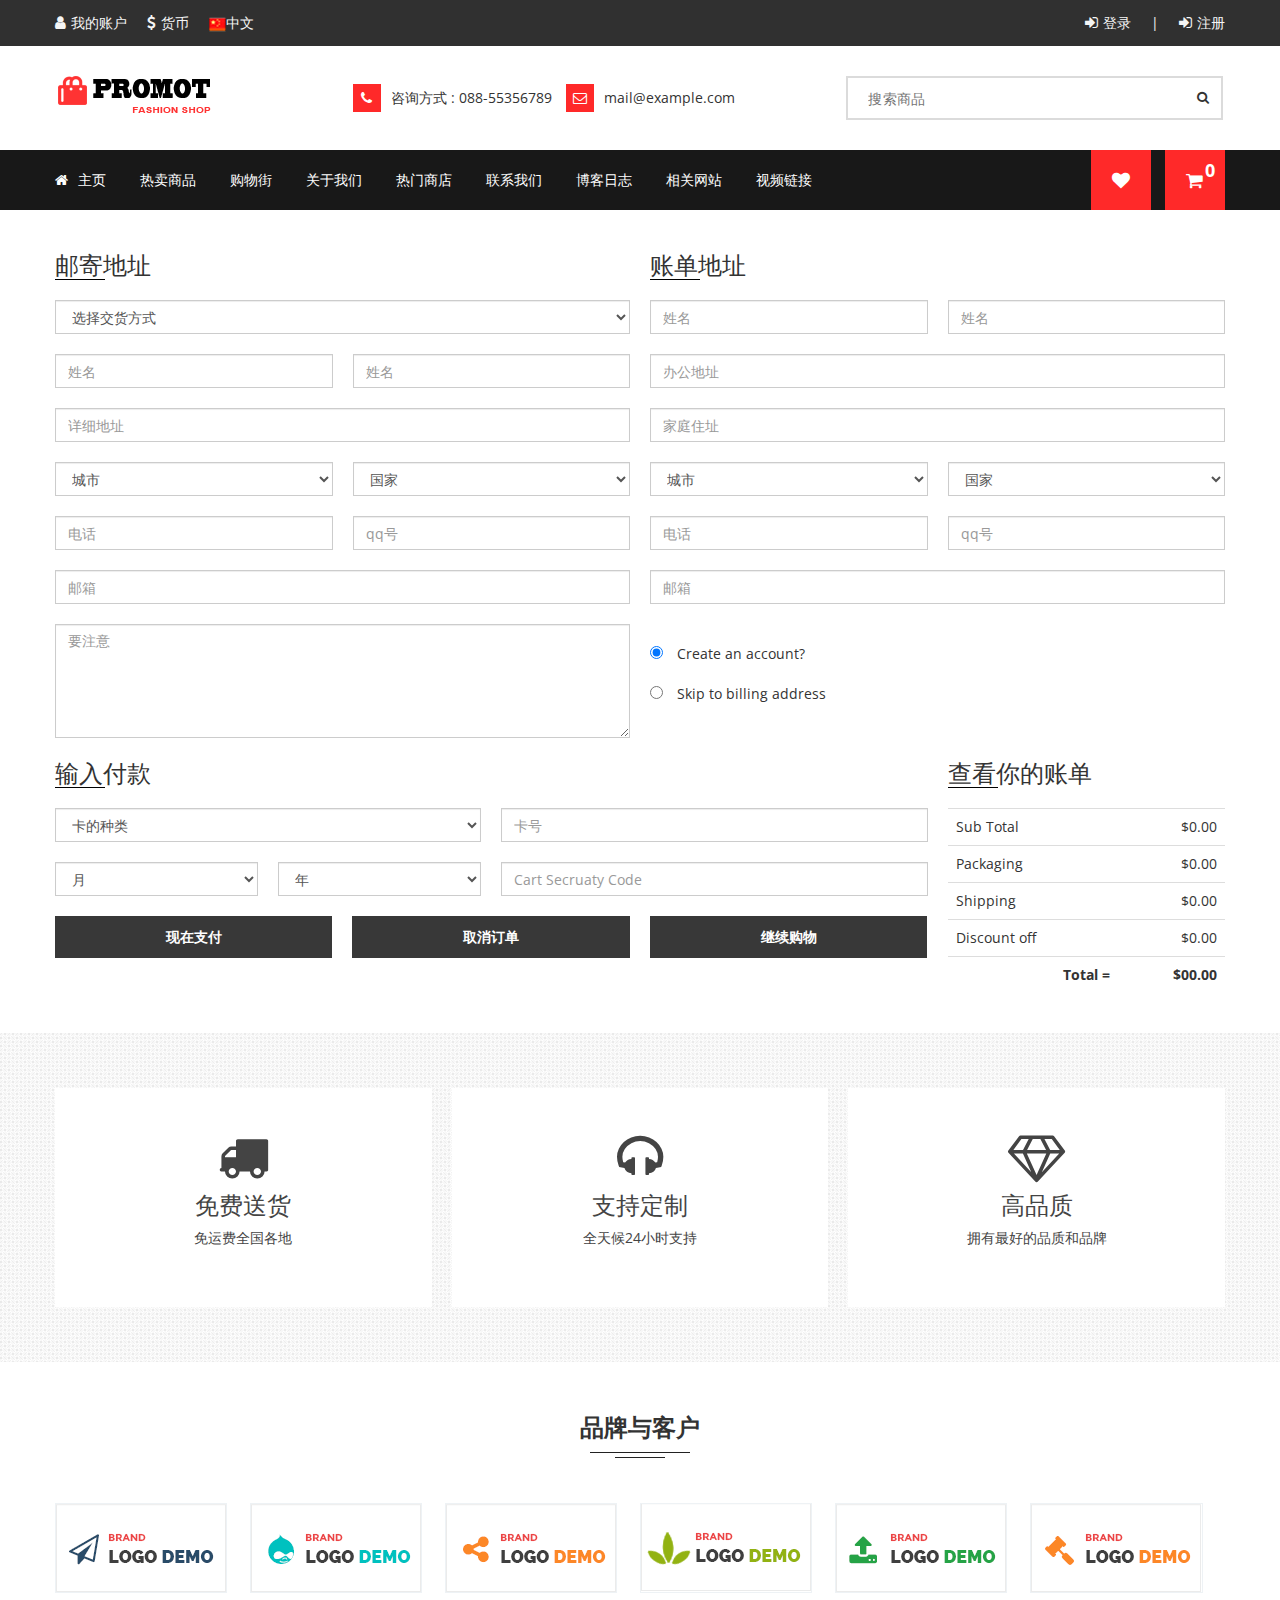
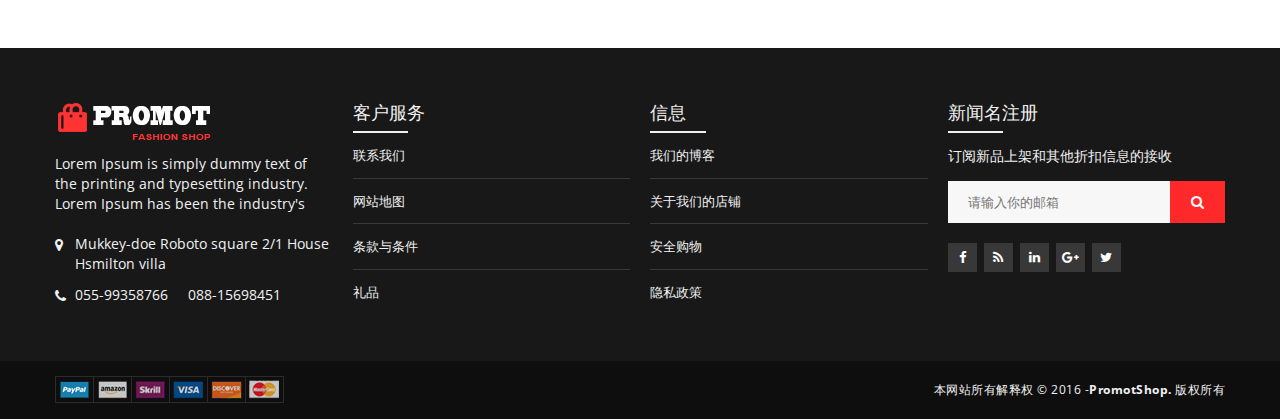
<file: checkout.html>
<!DOCTYPE html>
<html>

	<head>
		<meta charset="utf-8" />
		<meta http-equiv="X-UA-Compatible" content="IE=edge">
		<meta name="viewport" content="width=device-width, initial-scale=1">
		<link rel="icon" href="img/favicon.png" />
		<link rel="stylesheet" href="css/bootstrap.min.css" />
		<link rel="stylesheet" href="css/style.css">
		<link rel="stylesheet" href="css/font-awesome.min.css" />
		<link rel="stylesheet" href="css/responsive.css">
		<link rel="stylesheet" type="text/css" href="css/shop.css" />
		<title>电商-支付</title>

	</head>

	<body>
		<!--页眉开始-->
		<header class="buddy-header">
			<div class="top-bar">
				<div class="container">
					<div class="row">
						<div class="col-md-6 col-sm-6 col-xs-12">
							<ul class="n-menu">
								<li>
									<a href="javascript:;"><i class="fa fa-user"></i>我的账户</a>
									<ul class="d-down account">
										<li class="first">
											<a href="login.html">登录</a>
										</li>
										<li class="last">
											<a href="javascript:;">退出</a>
										</li>
										<li>
											<a href="javascript:;">简况</a>
										</li>
									</ul>
								</li>
								<li>
									<a href="#"><i class="fa fa-usd"></i>货币</a>
									<ul class="d-down currency">
										<li>
											<a href="javascript:;">欧元</a>
										</li>
										<li>
											<a href="javascript:;">英镑</a>
										</li>
										<li>
											<a href="javascript:;">第纳尔</a>
										</li>
									</ul>
								</li>
								<li>
									<a href="#" title=""><img src="img/China-Flag.png" alt="" />中文</a>
									<ul class="d-down language">
										<li>
											<a href="javascript:;">英语</a>
										</li>
										<li>
											<a href="javascript:;">法语</a>
										</li>
										<li>
											<a href="javascript:;">日语</a>
										</li>
									</ul>
								</li>
							</ul>
						</div>
						<div class="col-md-6 col-sm-6 col-xs-12 text-center">
							<ul class="tp-right n-menu">
								<li class="first">
									<a href="login.html"><i class="fa fa-sign-in"></i>登录</a>
								</li>
								<li>|</li>
								<li>
									<a href="register.html"><i class="fa fa-sign-in"></i>注册</a>
								</li>
							</ul>
						</div>
					</div>
				</div>
			</div>

			<div class="logo-menu-sec">
				<div class="container">
					<div class="row">
						<div class="logo-sec">
							<div class="col-md-3 col-lg-3 col-sm-4 col-xs-12">
								<div class="logo">
									<a href="index.html" title=""><img src="img/logo.png" alt="" /></a>
								</div>
							</div>
							<div class="col-md-6 col-lg-5 col-sm-4 hidden-xs">
								<ul class="quick-prom">
									<li><i class="fa fa-phone"></i> <span>咨询方式 : 088-55356789</span></li>
									<li class="hidden-sm"><i class="fa fa-envelope-o"></i><span><a href="#">mail@example.com</a></span></li>
								</ul>
							</div>
							<div class="col-md-3 col-lg-4 col-sm-4 col-xs-12">
								<div class="product-filter-form">
									<form>
										<input type="text" id="search" placeholder="搜索商品" />
										<button type="button" id="searchbtn"><i class="fa fa-search"></i></button>
									</form>
								</div>
							</div>
						</div>
					</div>
				</div>
			</div>

			<div class="main-menu-area">
				<div class="container">
					<div class="row">
						<div class="col-md-10 col-sm-9 col-xs-12">
							<nav class="main-menu">
								<ul>
									<li class="active">
										<a href="index.html"> <i class="fa fa-home"></i>主页</a>
									</li>
									<li>
										<a href="shoplist.html">热卖商品</a>
										<div class="mega-menu common-mega">
											<div class="col-md-3 col-sm-3">
												<div class="mega-menu-lists">
													<a title="" href="shoplist.html"><span>衬衫</span></a>
													<a title="" href="shoplist.html">长衬衫</a>
													<a title="" href="shoplist.html">短衬衫</a>
													<a title="" href="shoplist.html">半身衬衫</a>
													<a title="" href="shoplist.html">全衬衫</a>
												</div>
											</div>
											<div class="col-md-3 col-sm-3">
												<div class="mega-menu-lists">
													<a title="" href="shoplist.html"><span>裤</span></a>
													<a title="" href="shoplist.html">长裤</a>
													<a title="" href="shoplist.html">短裤</a>
													<a title="" href="shoplist.html">半身裤</a>
													<a title="" href="shoplist.html">全身裤</a>
												</div>
											</div>
											<div class="col-md-3 col-sm-3">
												<div class="mega-menu-lists">
													<a title="" href="shoplist.html"><span>西装外套</span></a>
													<a title="" href="shoplist.html">长西装</a>
													<a title="" href="shoplist.html">短外套</a>
													<a title="" href="shoplist.html">半西装外套</a>
													<a title="" href="shoplist.html">全西装外套</a>
												</div>
											</div>
											<div class="col-md-3 col-sm-3">
												<div class="mega-menu-lists">
													<a title="" href="shoplist.html"><span>鞋</span></a>
													<a title="" href="shoplist.html">小码</a>
													<a title="" href="shoplist.html">中码</a>
													<a title="" href="shoplist.html">大码</a>
													<a title="" href="shoplist.html">特大码</a>
												</div>
											</div>
											<div class="mega-img">
												<a href="javascript:;"><img src="img/ad3.jpg" alt=""></a>
											</div>
										</div>

									</li>
									<li>
										<a href="shoplist.html">购物街</a>
										<ul class="ddown">
											<li class="mega-menu-lists">
												<a href="shoplist.html">牛仔裤</a>
											</li>
											<li class="mega-menu-lists">
												<a href="shoplist.html">衬衣</a>
											</li>
											<li class="mega-menu-lists">
												<a href="shoplist.html">裤子</a>
											</li>
											<li class="mega-menu-lists">
												<a href="shoplist.html">配饰</a>
											</li>
										</ul>
									</li>
									<li>
										<a href="javascript:;">关于我们</a>
									</li>
									<li>
										<a href="shoplist.html">热门商店</a>
									</li>
									<li>
										<a href="connectus.html">联系我们</a>
									</li>
									<li>
										<a href="javascript:;">博客日志</a>
									</li>
									<li class="mega-parent">
										<a href="javascript:;">相关网站</a>
										<div class="mega-menu common-mega">
											<div class="col-md-3 col-sm-3">
												<div class="mega-menu-lists">
													<a title="" href="javascript:;"><span>网站社区一</span></a>
													<a href="javascript:;">关于我们</a>
													<a href="javascript:;">博客日志</a>
													<a href="javascript:;">全网博客</a>
													<a href="javascript:;">博客列表</a>
													<a href="javascript:;">博客专栏</a>
													<a href="javascript:;">博客社区</a>
												</div>
											</div>
											<div class="col-md-3 col-sm-3">
												<div class="mega-menu-lists">
													<a title="" href="#"><span>网站社区二</span></a>
													<a href="javascript:;">博客分享</a>
													<a href="cart.html">购物车</a>
													<a href="#">结账</a>
													<a href="connectus.html">联系方式</a>
													<a href="javascript:;">常见问题</a>
													<a href="login.html">登录</a>
												</div>
											</div>
											<div class="col-md-3 col-sm-3">
												<div class="mega-menu-lists">
													<a title="" href="javascript:;"><span>网页社区三</span></a>
													<a href="shoplist.html">商店</a>
													<a href="shoplist.html">全网商铺</a>
													<a href="shoplist.html">所有店铺</a>
													<a href="shoplist.html">商店列表</a>
													<a href="javascript:;">意愿清单</a>
													<a href="javascript:;">敬请期待</a>
												</div>
											</div>
										</div>

									</li>
									<li>
										<a href="javascript:;">视频链接</a>
										<ul class="ddown">
											<li class="mega-menu-lists">
												<a target="_blank" href="javascript:;">更改标志</a>
											</li>
											<li class="mega-menu-lists">
												<a target="_blank" href="javascript:;">更改版权</a>
											</li>
											<li class="mega-menu-lists">
												<a target="_blank" href="javascript:;">更改地点</a>
											</li>
											<li class="mega-menu-lists">
												<a target="_blank" href="javascript:;">联系邮箱</a>
											</li>
										</ul>
									</li>
								</ul>

							</nav>

							<div class="mobile-menu-area">
								<nav id="mobile-menu">
									<ul>
										<li>
											<a href="index.html">主页</a>
										</li>
										<li>
											<a href="shoplist.html">热卖商品</a>
											<ul>
												<li>
													<a href="shoplist.html">衬衫</a>
												</li>
												<li>
													<a href="shoplist.html">裤</a>
												</li>
												<li>
													<a href="shoplist.html">西装外套</a>
												</li>
												<li>
													<a href="shoplist.html">鞋</a>
												</li>
											</ul>
										</li>
										<li>
											<a href="shoplist.html">购物街</a>
											<ul>
												<li class="#">
													<a href="shoplist.html">牛仔裤</a>
												</li>
												<li class="#">
													<a href="shoplist.html">衬衣</a>
												</li>
												<li class="#">
													<a href="shoplist.html">裤子</a>
												</li>
												<li class="#">
													<a href="shoplist.html">配饰</a>
												</li>
											</ul>
										</li>
										<li>
											<a href="javascript:;">关于我们</a>
										</li>
										<li>
											<a href="shoplist.html">热门商店</a>
										</li>
										<li>
											<a href="connectus.html">联系我们</a>
										</li>
										<li>
											<a href="shoplist.html">产品详情</a>
										</li>
										<li>
											<a href="javascript:;">博客日志</a>
										</li>
										<li>
											<a href="javascript:;">相关网站</a>
											<ul>
												<li class="#">
													<a href="javascript:;">关于我们</a>
												</li>
												<li class="#">
													<a href="javascript:;">博客日志</a>
												</li>
												<li class="#">
													<a href="javascript:;">全网博客</a>
												</li>
												<li class="#">
													<a href="javascript:;">博客列表</a>
												</li>
												<li class="#">
													<a href="javascript:;">博客专栏</a>
												</li>
												<li class="#">
													<a href="javascript:;">博客社区</a>
												</li>
												<li class="#">
													<a href="javascript:;">博客分享</a>
												</li>
												<li class="#">
													<a href="cart.html">购物车</a>
												</li>
												<li class="#">
													<a href="#">结账</a>
												</li>
												<li class="#">
													<a href="connectus.html">联系我们</a>
												</li>
												<li class="#">
													<a href="javascript:;">常见问题</a>
												</li>
												<li class="#">
													<a href="login.html">登录</a>
												</li>
												<li class="#">
													<a href="shoplist.html">商店</a>
												</li>
												<li class="#">
													<a href="shoplist.html">全网商铺</a>
												</li>
												<li class="#">
													<a href="shoplist.html">所有店铺</a>
												</li>
												<li class="#">
													<a href="shoplist.html">店铺列表</a>
												</li>
												<li class="#">
													<a href="javascript:;">意愿清单</a>
												</li>
												<li class="#">
													<a href="javascript:;">敬请期待</a>
												</li>
											</ul>
										</li>
									</ul>
								</nav>
							</div>

						</div>

						<div class="col-md-2 col-sm-3 hidden-xs">
							<div class="cart-wishlist">
								<ul>
									<li>
										<a href="javascript:;">
											<div class="wishlist">
												<div class="wish-list-inner">
													<i class="fa fa-heart"></i>
												</div>
											</div>
										</a>
									</li>
									<li>
										<a href="#">
											<div class="wish-list-inner">
												<div class="cart-icon">
													<i class="fa fa-shopping-cart"> </i>
													<div class="cart-count text-center">
														<strong>0</strong>
													</div>
												</div>
											</div>
										</a>
										<div class="cart-sub">
											<div class="all_carts_item">
												
											</div>
											<div class="minicart_total_checkout">
												合计<span><span class="amount">$13.00</span></span>
											</div>
											<div class="btn-mini-cart inline-lists">
												<a href="cart.html" class="button btn-viewcart">浏览购物车</a>
												<a href="checkout.html" class="button btn-checkout" title="Checkout">结账</a>
											</div>
										</div>
									</li>
								</ul>
							</div>
						</div>
					</div>
				</div>
			</div>
		</header>
		<!--页眉结束-->
		<!--内容开始-->

		<section class="checkout_area">
			<div class="container">
				<div class="row">
					<div class="col-lg-6 col-md-6 col-sm-6 col-xs-12">
						<div class="shipping-address">
							<div class="section-title">
								<h3>邮寄地址</h3>
							</div>
							<form name="form1">
								<div class="row">
									<div class="col-md-12 col-sm-12 col-xs-12">
										<div class="input_box">
											<select name="delivery_mode" class="form-control custom-select">
												<option value="选择交货方式">选择交货方式</option>
												<option value="手把手">手把手</option>
												<option value="快递服务">快递服务</option>
											</select>
										</div>
									</div>
									<div class="col-md-6 col-sm-6 col-xs-12">
										<div class="input_box">
											<input name="fname" class="form-control " type="text" placeholder="姓名" />
										</div>
									</div>
									<div class="col-md-6 col-sm-6 col-xs-12">
										<div class="input_box">
											<input name="lname" class="form-control" type="text" placeholder="姓名" />
										</div>
									</div>
									<div class="col-md-12 col-sm-12 col-xs-12">
										<div class="input_box">
											<input name="address" class="form-control" type="text" placeholder="详细地址" />

										</div>
									</div>
									<div class="col-md-6 col-sm-6 col-xs-12">
										<div class="input_box">
											<select name="city" class="form-control custom-select">
												<option value="城市">城市</option>
												<option value="北京">北京</option>
												<option value="上海">上海</option>
												<option value="西安">西安</option>
											</select>
										</div>
									</div>
									<div class="col-md-6 col-sm-6 col-xs-12">
										<div class="input_box">
											<select name="country" class="form-control custom-select">
												<option value="国家">国家</option>
												<option value="中国">中国</option>
												<option value="日本">日本</option>
												<option value="意大利">意大利</option>
											</select>
										</div>
									</div>
									<div class="col-md-6 col-sm-6 col-xs-12">
										<div class="input_box ">
											<input name="phone" class="form-control" type="tel" placeholder="电话" />
										</div>
									</div>
									<div class="col-md-6 col-sm-6 col-xs-12">
										<div class="input_box">
											<input name="qq" class="form-control" type="text" placeholder="qq号" />
										</div>
									</div>
									<div class="col-md-12 col-sm-12 col-xs-12">
										<div class="input_box">
											<input name="email" class="form-control " type="email" placeholder="邮箱" />
										</div>
									</div>
									<div class="col-md-12 col-sm-12 col-xs-12">
										<div class="input_box order-note">
											<textarea name="order_note" class="form-control" rows="5" cols="" placeholder="要注意"></textarea>
										</div>

									</div>

								</div>
							</form>
						</div>
					</div>
					<div class="col-lg-6 col-md-6 col-sm-6 col-xs-12">
						<div class="billing-address">
							<div class="section-title">
								<h3>账单地址</h3>
							</div>
							<form>
								<div class="row">

									<div class="col-md-6 col-sm-6 col-xs-12">
										<div class="input_box">
											<input name="fname" class="form-control" type="text" placeholder="姓名" />
										</div>
									</div>
									<div class="col-md-6 col-sm-6 col-xs-12">
										<div class="input_box">
											<input name="lname" class="form-control" type="text" placeholder="姓名" />
										</div>
									</div>
									<div class="col-md-12 col-sm-12 col-xs-12">
										<div class="input_box">
											<input name="office_address" class="form-control" type="text" placeholder="办公地址" />
										</div>
									</div>
									<div class="col-md-12 col-sm-12 col-xs-12">
										<div class="input_box">
											<input name="home_address" class="form-control" type="text" placeholder="家庭住址" />

										</div>
									</div>
									<div class="col-md-6 col-sm-6 col-xs-12">
										<div class="input_box">
											<select name="city" class="form-control custom-select">
												<option value="城市">城市</option>
												<option value="北京">北京</option>
												<option value="上海">上海</option>
												<option value="西安">西安</option>
											</select>
										</div>
									</div>
									<div class="col-md-6 col-sm-6 col-xs-12">
										<div class="input_box">
											<select name="country" class="form-control custom-select">
												<option value="国家">国家</option>
												<option value="中国">中国</option>
												<option value="日本">日本</option>
												<option value="意大利">意大利</option>
											</select>
										</div>
									</div>
									<div class="col-md-6 col-sm-6 col-xs-12">
										<div class="input_box ">
											<input name="phone" class="form-control" type="tel" placeholder="电话" />
										</div>
									</div>
									<div class="col-md-6 col-sm-6 col-xs-12">
										<div class="input_box">
											<input name="qq" class="form-control" type="text" placeholder="qq号" />
										</div>
									</div>
									<div class="col-md-12 col-sm-12 col-xs-12">
										<div class="input_box">
											<input name="email" class="form-control " type="email" placeholder="邮箱" />
										</div>
									</div>
									<div class="col-md-12 col-sm-12 col-xs-12">
										<div class="checkbox">
											<div class="bll-acc">
												<input type="radio" name="account" id="creat_acc" checked="checked" />
												<label for="creat_acc">Create an account?</label>
											</div>
											<div class="bill-acc">
												<input type="radio" name="account" id="bill-address" />
												<label for="bill-address">Skip to billing address</label>
											</div>
										</div>

									</div>

								</div>
							</form>
						</div>
					</div>
					<div class="col-md-9 col-sm-8 col-xs-12">
						<div class="billing-address">
							<div class="section-title">
								<h3>输入付款</h3>
							</div>
							<form>

								<div class="row">
									<div class="col-md-6 col-sm-6 col-xs-12">
										<div class="input_box">
											<select name="card_type" class="form-control custom-select">
												<option value="卡的种类">卡的种类</option>
												<option value="签证">签证</option>
												<option value="万事达">万事达</option>
											</select>
										</div>
									</div>
									<div class="col-md-6 col-sm-6 col-xs-12">
										<div class="input_box">
											<input name="card_number" class="form-control" type="text" placeholder="卡号" />
										</div>
									</div>
									<div class="col-md-6 col-sm-6 col-xs-12">
										<div class="row">
											<div class="col-sm-6">
												<div class="input_box">
													<select name="month" class="form-control custom-select">
														<option value="月">月</option>
														<option value="一月">一月</option>
														<option value="二月">二月</option>
													</select>
												</div>
											</div>
											<div class="col-sm-6">
												<div class="input_box">
													<select name="year" class="form-control custom-select">
														<option value="年">年</option>
														<option value="2017年">2017年</option>
														<option value="2017年">2017年</option>
													</select>
												</div>
											</div>
										</div>
									</div>

									<div class="col-md-6 col-sm-6 col-xs-12">
										<div class="input_box">
											<input  class="form-control" type="text" placeholder="Cart Secruaty Code" />
										</div>
									</div>
								</div>
								<div class="row">
									<div class="col-sm-4 col-xs-12">
										<input id="pay"  type="button" class="custom-form" value="现在支付" />
									</div>
									<div class="col-sm-4 col-xs-12">
										<input id="clea" type="button" class="custom-form" value="取消订单" />
									</div>
									<div class="col-sm-4 col-xs-12">
										<input type="button" class="custom-form" value="继续购物" />
									</div>
								</div>
							</form>
						</div>
					</div>
					<div class="col-md-3 col-sm-4 col-xs-12">
						<div class="order">
							<div class="section-title">
								<h3>查看你的账单</h3>
							</div>
							<div>
								<table class="table">
									<tbody>
										<tr>
											<td class="text-left">Sub Total</td>
											<td class="text-right">$0.00</td>
										</tr>
										<tr>
											<td class="text-left">Packaging</td>
											<td class="text-right">$0.00</td>
										</tr>
										<tr>
											<td class="text-left">Shipping</td>
											<td class="text-right">$0.00</td>
										</tr>
										<tr>
											<td class="text-left">Discount off</td>
											<td class="text-right">$0.00</td>
										</tr>
									</tbody>
									<tfoot>
										<tr>
											<td class="text-right custom-td">
												<strong>Total =</strong>
											</td>
											<td class="text-right custom-td">
												<strong>$00.00</strong>
											</td>
										</tr>
									</tfoot>
								</table>
							</div>
						</div>
					</div>

				</div>
			</div>

		</section>

		<!--内容结束-->

		<!--页脚开始-->
		<div class="section-info pt55 pb55">
			<div class="parallax-bg">

				<div class="section-content">
					<div class="container">
						<div class="row">

							<div class="col-md-4 col-sm-6 col-xs-12">
								<a class="info-block" href="#"><i class="fa fa-truck"></i>
									<h3>免费送货</h3>
									<p>免运费全国各地</p>
								</a>
							</div>
							<div class="col-md-4 col-sm-6 col-xs-12">
								<a class="info-block" href="#"><i class="fa fa-headphones"></i>
									<h3>支持定制</h3>
									<p>全天候24小时支持</p>
								</a>
							</div>
							<div class="col-md-4 col-sm-6 col-xs-12">
								<a class="info-block" href="#"><i class="fa fa-diamond"></i>
									<h3>高品质</h3>
									<p>拥有最好的品质和品牌</p>
								</a>
							</div>
						</div>
					</div>
				</div>

			</div>
		</div>

		<div class="our_clients_area pt55 pb55">
			<div class="container">
				<div class="row">
					<div class="col-md-12 col-sm-12">
						<div class="section-title text-center pb30">
							<h1>品牌与客户</h1>
							<span></span>
						</div>
						<div class="client-active">
							<div class="client-name">
								<img src="img/client/01.png" alt="">
							</div>
							<div class="client-name">
								<img src="img/client/02.png" alt="">
							</div>
							<div class="client-name">
								<img src="img/client/03.png" alt="">
							</div>
							<div class="client-name">
								<img src="img/client/04.png" alt="">
							</div>
							<div class="client-name">
								<img src="img/client/05.png" alt="">
							</div>
							<div class="client-name">
								<img src="img/client/06.png" alt="">
							</div>
							<div class="client-name">
								<img src="img/client/04.png" alt="">
							</div>
							<div class="client-name">
								<img src="img/client/03.png" alt="">
							</div>
							<div class="client-name">
								<img src="img/client/02.png" alt="">
							</div>
							<div class="client-name">
								<img src="img/client/01.png" alt="">
							</div>
							<div class="client-name">
								<img src="img/client/05.png" alt="">
							</div>
							<div class="client-name">
								<img src="img/client/06.png" alt="">
							</div>
						</div>
					</div>
				</div>
			</div>
		</div>

		<footer>
			<div class="footer-widgets-area pt55">
				<section class="block">
					<div class="container">
						<div class="row">
							<div class="col-md-12">
								<div class="content-box no-margin go-simple">
									<div class="row">
										<div class="col-md-3 col-sm-4 col-xs-12">
											<div class="widget about-widget">
												<div class="logo">
													<a href="index.html"><img alt="" src="img/logo2.png"></a>
												</div>
												<p>Lorem Ipsum is simply dummy text of the printing and typesetting industry. Lorem Ipsum has been the industry's </p>
												<ul>
													<li>
														<i class="fa fa-map-marker"></i> Mukkey-doe Roboto square 2/1 House Hsmilton villa
													</li>
													<li>
														<i class="fa fa-phone"></i> 055-99358766 &nbsp;&nbsp;&nbsp; 088-15698451
													</li>
												</ul>
											</div>
										</div>
										<div class="col-md-3 col-sm-4 col-xs-12">
											<div class="widget how-to-buy">
												<h3 class="heading2">客户服务</h3>
												<ul>
													<li>
														<a href="#" title="">联系我们</a>
													</li>
													<li>
														<a href="#" title="">网站地图</a>
													</li>
													<li>
														<a href="#" title="">条款与条件</a>
													</li>
													<li>
														<a href="#" title="">礼品</a>
													</li>
												</ul>
											</div>

										</div>
										<div class="col-md-3 hidden-sm col-xs-12">
											<div class="widget customer-services">
												<h3 class="heading2">信息</h3>
												<ul>
													<li>
														<a href="#" title="">我们的博客</a>
													</li>
													<li>
														<a href="#" title="">关于我们的店铺</a>
													</li>
													<li>
														<a href="#" title="">安全购物</a>
													</li>
													<li>
														<a href="#" title="">隐私政策</a>
													</li>
												</ul>
											</div>

										</div>
										<div class="col-md-3 col-sm-4 col-xs-12">
											<div class="widget news-letter">
												<h3 class="heading2">新闻名注册</h3>
												<p>订阅新品上架和其他折扣信息的接收</p>
												<form>
													<input type="text" placeholder="请输入你的邮箱" />
													<button type="submit"><i class="fa fa-search"></i></button>
												</form>
												<ul class="social-buttons">
													<li>
														<a class="fbook" href="#" title=""><i class="fa fa-facebook"></i></a>
													</li>
													<li>
														<a class="frss" href="#" title=""><i class="fa fa-rss"></i></a>
													</li>
													<li>
														<a class="tublr" href="#" title=""><i class="fa fa-linkedin"></i></a>
													</li>
													<li>
														<a class="gplus" href="#" title=""><i class="fa fa-google-plus"></i></a>
													</li>
													<li>
														<a class="twitt" href="#" title=""><i class="fa fa-twitter"></i></a>
													</li>
												</ul>
											</div>

										</div>
									</div>
								</div>
							</div>
						</div>
					</div>
				</section>
			</div>

			<div class="bottom-line">
				<div class="container">
					<div class="row">
						<div class="col-md-6 col-sm-6 col-xs-12">
							<ul class="payment-support">
								<li><img src="img/icon/pay1.png" alt="" /></li>
								<li><img src="img/icon/pay2.png" alt="" /></li>
								<li><img src="img/icon/pay3.png" alt="" /></li>
								<li><img src="img/icon/pay4.png" alt="" /></li>
								<li><img src="img/icon/pay5.png" alt="" /></li>
								<li><img src="img/icon/pay6.png" alt="" /></li>
							</ul>
						</div>
						<div class="col-md-6 col-sm-6 col-xs-12">
							<span>本网站所有解释权 © 2016 -<a href="#">PromotShop.</a> 版权所有 </span>
						</div>
					</div>
				</div>
			</div>
		</footer>

		<!--页脚结束-->
		<script src="js/jquery-1.12.3.min.js"></script>
		<script src="js/jquery-3.1.1.min.js"></script>
		<script src="js/bootstrap.min.js"></script>
		<script src="js/owl.carousel.min.js"></script>
		<script src="js/jquery.meanmenu.js"></script>
		<script src="js/jquery-ui.min.js"></script>
		<script src="js/wow.min.js"></script>
		<script src="js/jquery.nivo.slider.pack.js"></script>
		
		<script src="js/plugins.js"></script>
		<script src="js/jquery.mousewheel.min.js" type="text/javascript" charset="utf-8"></script>
		<script src="js/main.js"></script>
		<script src="js/sousuo.js" type="text/javascript" charset="utf-8"></script>
		<script src="js/addcart.js" type="text/javascript" charset="utf-8"></script>
		<script src="js/checkout.js" type="text/javascript" charset="utf-8"></script>
		

	</body>

</html>
</file>
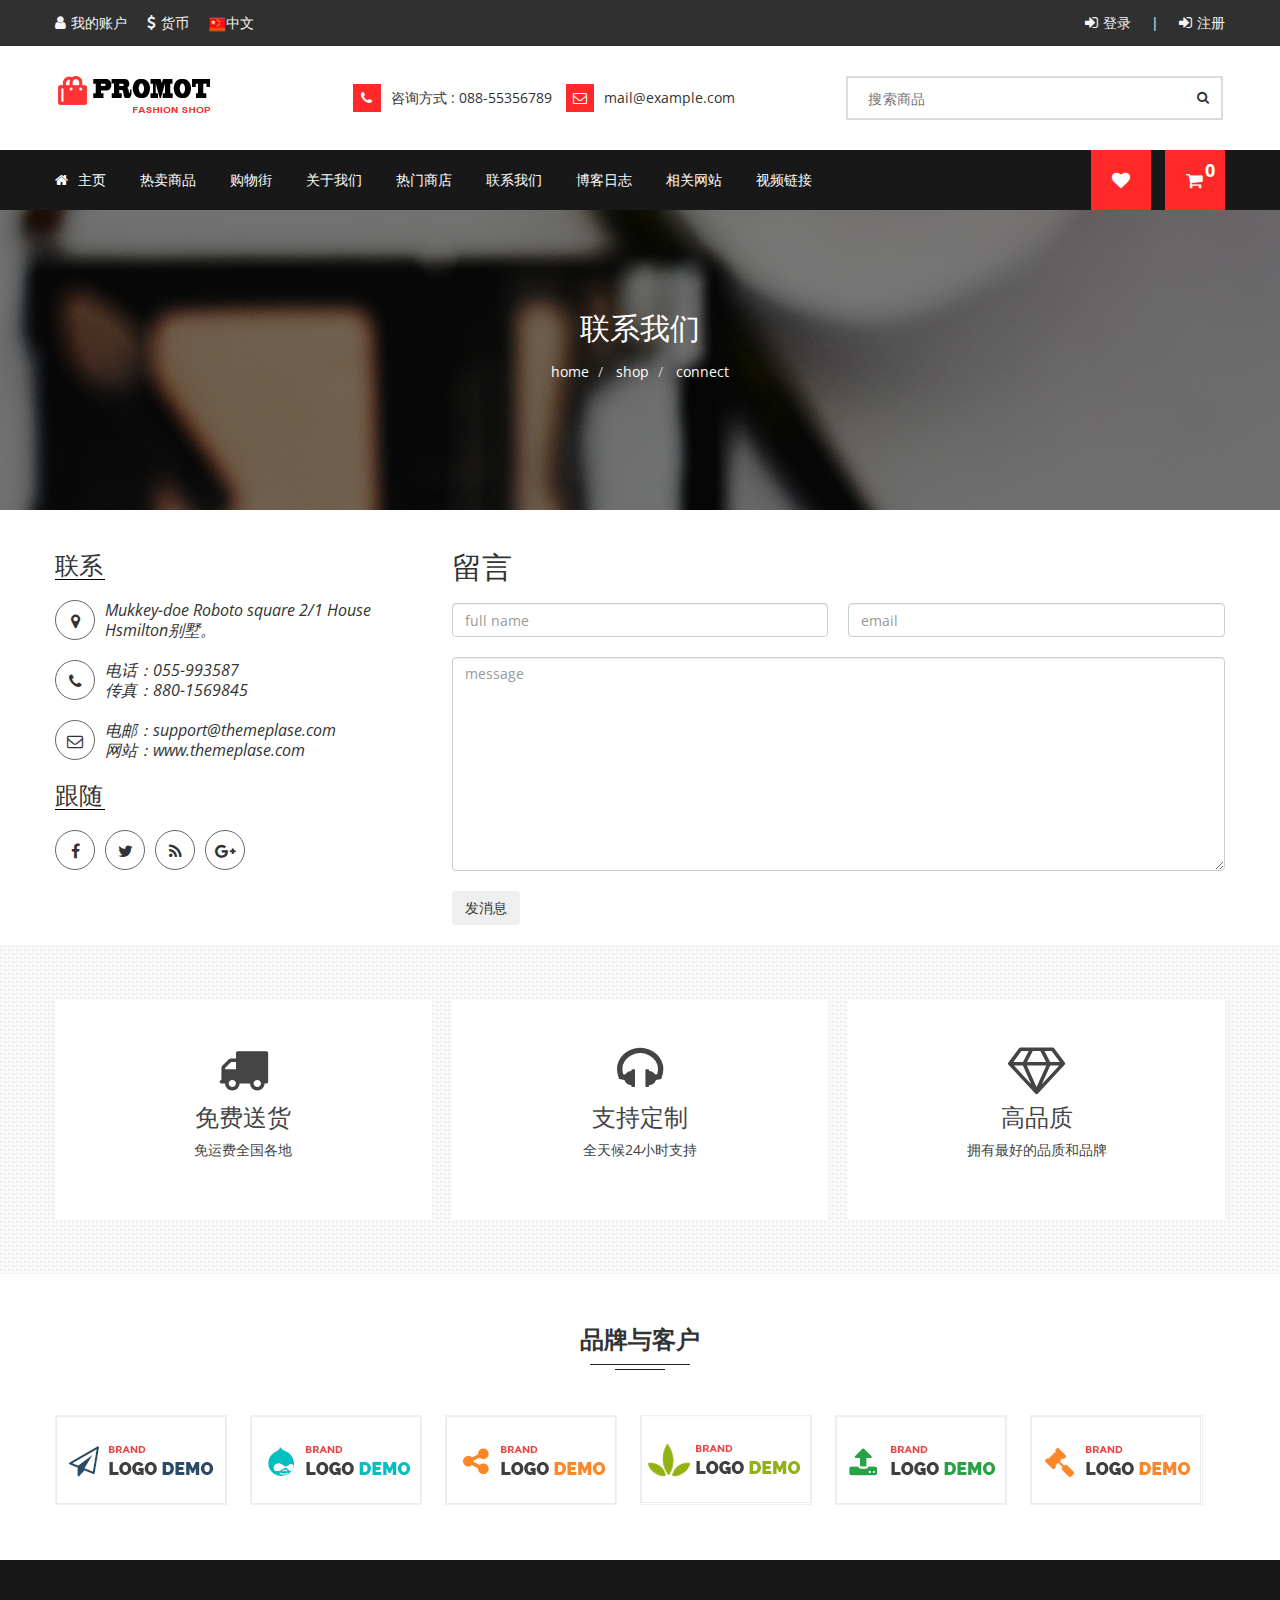
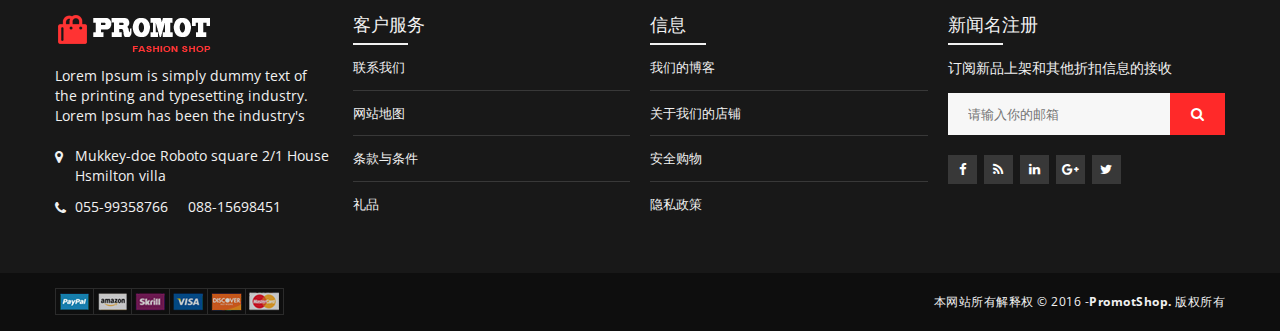
<file: connectus.html>
<!DOCTYPE html>
<html>

	<head>
		<meta charset="utf-8" />
		<meta http-equiv="X-UA-Compatible" content="IE=edge">
		<meta name="viewport" content="width=device-width, initial-scale=1">
		<link rel="icon" href="img/favicon.png" />
		<link rel="stylesheet" href="css/bootstrap.min.css" />
		<link rel="stylesheet" href="css/style.css">
		<link rel="stylesheet" href="css/font-awesome.min.css" />
		<link rel="stylesheet" href="css/responsive.css">
		<link rel="stylesheet" type="text/css" href="css/shop.css" />
		<title>电商-首页</title>

	</head>

	<body>
		<!--页眉开始-->
		<header class="buddy-header">
			<div class="top-bar">
				<div class="container">
					<div class="row">
						<div class="col-md-6 col-sm-6 col-xs-12">
							<ul class="n-menu">
								<li>
									<a href="javascript:;"><i class="fa fa-user"></i>我的账户</a>
									<ul class="d-down account">
										<li class="first">
											<a href="login.html">登录</a>
										</li>
										<li class="last">
											<a href="javascript:;">退出</a>
										</li>
										<li>
											<a href="javascript:;">简况</a>
										</li>
									</ul>
								</li>
								<li>
									<a href="#"><i class="fa fa-usd"></i>货币</a>
									<ul class="d-down currency">
										<li>
											<a href="javascript:;">欧元</a>
										</li>
										<li>
											<a href="javascript:;">英镑</a>
										</li>
										<li>
											<a href="javascript:;">第纳尔</a>
										</li>
									</ul>
								</li>
								<li>
									<a href="#" title=""><img src="img/China-Flag.png" alt="" />中文</a>
									<ul class="d-down language">
										<li>
											<a href="javascript:;">英语</a>
										</li>
										<li>
											<a href="javascript:;">法语</a>
										</li>
										<li>
											<a href="javascript:;">日语</a>
										</li>
									</ul>
								</li>
							</ul>
						</div>
						<div class="col-md-6 col-sm-6 col-xs-12 text-center">
							<ul class="tp-right n-menu">
								<li class="first">
									<a href="login.html"><i class="fa fa-sign-in"></i>登录</a>
								</li>
								<li>|</li>
								<li>
									<a href="register.html"><i class="fa fa-sign-in"></i>注册</a>
								</li>
							</ul>
						</div>
					</div>
				</div>
			</div>

			<div class="logo-menu-sec">
				<div class="container">
					<div class="row">
						<div class="logo-sec">
							<div class="col-md-3 col-lg-3 col-sm-4 col-xs-12">
								<div class="logo">
									<a href="index.html" title=""><img src="img/logo.png" alt="" /></a>
								</div>
							</div>
							<div class="col-md-6 col-lg-5 col-sm-4 hidden-xs">
								<ul class="quick-prom">
									<li><i class="fa fa-phone"></i> <span>咨询方式 : 088-55356789</span></li>
									<li class="hidden-sm"><i class="fa fa-envelope-o"></i><span><a href="#">mail@example.com</a></span></li>
								</ul>
							</div>
							<div class="col-md-3 col-lg-4 col-sm-4 col-xs-12">
								<div class="product-filter-form">
									<form>
										<input type="text" id="search" placeholder="搜索商品" />
										<button type="button" id="searchbtn"><i class="fa fa-search"></i></button>
									</form>
								</div>
							</div>
						</div>
					</div>
				</div>
			</div>

			<div class="main-menu-area">
				<div class="container">
					<div class="row">
						<div class="col-md-10 col-sm-9 col-xs-12">
							<nav class="main-menu">
								<ul>
									<li class="active">
										<a href="index.html"> <i class="fa fa-home"></i>主页</a>
									</li>
									<li>
										<a href="shoplist.html">热卖商品</a>
										<div class="mega-menu common-mega">
											<div class="col-md-3 col-sm-3">
												<div class="mega-menu-lists">
													<a title="" href="shoplist.html"><span>衬衫</span></a>
													<a title="" href="shoplist.html">长衬衫</a>
													<a title="" href="shoplist.html">短衬衫</a>
													<a title="" href="shoplist.html">半身衬衫</a>
													<a title="" href="shoplist.html">全衬衫</a>
												</div>
											</div>
											<div class="col-md-3 col-sm-3">
												<div class="mega-menu-lists">
													<a title="" href="shoplist.html"><span>裤</span></a>
													<a title="" href="shoplist.html">长裤</a>
													<a title="" href="shoplist.html">短裤</a>
													<a title="" href="shoplist.html">半身裤</a>
													<a title="" href="shoplist.html">全身裤</a>
												</div>
											</div>
											<div class="col-md-3 col-sm-3">
												<div class="mega-menu-lists">
													<a title="" href="shoplist.html"><span>西装外套</span></a>
													<a title="" href="shoplist.html">长西装</a>
													<a title="" href="shoplist.html">短外套</a>
													<a title="" href="shoplist.html">半西装外套</a>
													<a title="" href="shoplist.html">全西装外套</a>
												</div>
											</div>
											<div class="col-md-3 col-sm-3">
												<div class="mega-menu-lists">
													<a title="" href="shoplist.html"><span>鞋</span></a>
													<a title="" href="shoplist.html">小码</a>
													<a title="" href="shoplist.html">中码</a>
													<a title="" href="shoplist.html">大码</a>
													<a title="" href="shoplist.html">特大码</a>
												</div>
											</div>
											<div class="mega-img">
												<a href="javascript:;"><img src="img/ad3.jpg" alt=""></a>
											</div>
										</div>

									</li>
									<li>
										<a href="shoplist.html">购物街</a>
										<ul class="ddown">
											<li class="mega-menu-lists">
												<a href="shoplist.html">牛仔裤</a>
											</li>
											<li class="mega-menu-lists">
												<a href="shoplist.html">衬衣</a>
											</li>
											<li class="mega-menu-lists">
												<a href="shoplist.html">裤子</a>
											</li>
											<li class="mega-menu-lists">
												<a href="shoplist.html">配饰</a>
											</li>
										</ul>
									</li>
									<li>
										<a href="javascript:;">关于我们</a>
									</li>
									<li>
										<a href="shoplist.html">热门商店</a>
									</li>
									<li>
										<a href="connectus.html">联系我们</a>
									</li>
									<li>
										<a href="javascript:;">博客日志</a>
									</li>
									<li class="mega-parent">
										<a href="javascript:;">相关网站</a>
										<div class="mega-menu common-mega">
											<div class="col-md-3 col-sm-3">
												<div class="mega-menu-lists">
													<a title="" href="javascript:;"><span>网站社区一</span></a>
													<a href="javascript:;">关于我们</a>
													<a href="javascript:;">博客日志</a>
													<a href="javascript:;">全网博客</a>
													<a href="javascript:;">博客列表</a>
													<a href="javascript:;">博客专栏</a>
													<a href="javascript:;">博客社区</a>
												</div>
											</div>
											<div class="col-md-3 col-sm-3">
												<div class="mega-menu-lists">
													<a title="" href="#"><span>网站社区二</span></a>
													<a href="javascript:;">博客分享</a>
													<a href="cart.html">购物车</a>
													<a href="#">结账</a>
													<a href="connectus.html">联系方式</a>
													<a href="javascript:;">常见问题</a>
													<a href="login.html">登录</a>
												</div>
											</div>
											<div class="col-md-3 col-sm-3">
												<div class="mega-menu-lists">
													<a title="" href="javascript:;"><span>网页社区三</span></a>
													<a href="shoplist.html">商店</a>
													<a href="shoplist.html">全网商铺</a>
													<a href="shoplist.html">所有店铺</a>
													<a href="shoplist.html">商店列表</a>
													<a href="javascript:;">意愿清单</a>
													<a href="javascript:;">敬请期待</a>
												</div>
											</div>
										</div>

									</li>
									<li>
										<a href="javascript:;">视频链接</a>
										<ul class="ddown">
											<li class="mega-menu-lists">
												<a target="_blank" href="javascript:;">更改标志</a>
											</li>
											<li class="mega-menu-lists">
												<a target="_blank" href="javascript:;">更改版权</a>
											</li>
											<li class="mega-menu-lists">
												<a target="_blank" href="javascript:;">更改地点</a>
											</li>
											<li class="mega-menu-lists">
												<a target="_blank" href="javascript:;">联系邮箱</a>
											</li>
										</ul>
									</li>
								</ul>

							</nav>

							<div class="mobile-menu-area">
								<nav id="mobile-menu">
									<ul>
										<li>
											<a href="index.html">主页</a>
										</li>
										<li>
											<a href="shoplist.html">热卖商品</a>
											<ul>
												<li>
													<a href="shoplist.html">衬衫</a>
												</li>
												<li>
													<a href="shoplist.html">裤</a>
												</li>
												<li>
													<a href="shoplist.html">西装外套</a>
												</li>
												<li>
													<a href="shoplist.html">鞋</a>
												</li>
											</ul>
										</li>
										<li>
											<a href="shoplist.html">购物街</a>
											<ul>
												<li class="#">
													<a href="shoplist.html">牛仔裤</a>
												</li>
												<li class="#">
													<a href="shoplist.html">衬衣</a>
												</li>
												<li class="#">
													<a href="shoplist.html">裤子</a>
												</li>
												<li class="#">
													<a href="shoplist.html">配饰</a>
												</li>
											</ul>
										</li>
										<li>
											<a href="javascript:;">关于我们</a>
										</li>
										<li>
											<a href="shoplist.html">热门商店</a>
										</li>
										<li>
											<a href="connectus.html">联系我们</a>
										</li>
										<li>
											<a href="shoplist.html">产品详情</a>
										</li>
										<li>
											<a href="javascript:;">博客日志</a>
										</li>
										<li>
											<a href="javascript:;">相关网站</a>
											<ul>
												<li class="#">
													<a href="javascript:;">关于我们</a>
												</li>
												<li class="#">
													<a href="javascript:;">博客日志</a>
												</li>
												<li class="#">
													<a href="javascript:;">全网博客</a>
												</li>
												<li class="#">
													<a href="javascript:;">博客列表</a>
												</li>
												<li class="#">
													<a href="javascript:;">博客专栏</a>
												</li>
												<li class="#">
													<a href="javascript:;">博客社区</a>
												</li>
												<li class="#">
													<a href="javascript:;">博客分享</a>
												</li>
												<li class="#">
													<a href="cart.html">购物车</a>
												</li>
												<li class="#">
													<a href="#">结账</a>
												</li>
												<li class="#">
													<a href="connectus.html">联系我们</a>
												</li>
												<li class="#">
													<a href="javascript:;">常见问题</a>
												</li>
												<li class="#">
													<a href="login.html">登录</a>
												</li>
												<li class="#">
													<a href="shoplist.html">商店</a>
												</li>
												<li class="#">
													<a href="shoplist.html">全网商铺</a>
												</li>
												<li class="#">
													<a href="shoplist.html">所有店铺</a>
												</li>
												<li class="#">
													<a href="shoplist.html">店铺列表</a>
												</li>
												<li class="#">
													<a href="javascript:;">意愿清单</a>
												</li>
												<li class="#">
													<a href="javascript:;">敬请期待</a>
												</li>
											</ul>
										</li>
									</ul>
								</nav>
							</div>

						</div>

						<div class="col-md-2 col-sm-3 hidden-xs">
							<div class="cart-wishlist">
								<ul>
									<li>
										<a href="javascript:;">
											<div class="wishlist">
												<div class="wish-list-inner">
													<i class="fa fa-heart"></i>
												</div>
											</div>
										</a>
									</li>
									<li>
										<a href="#">
											<div class="wish-list-inner">
												<div class="cart-icon">
													<i class="fa fa-shopping-cart"> </i>
													<div class="cart-count text-center">
														<strong>0</strong>
													</div>
												</div>
											</div>
										</a>
										<div class="cart-sub">
											<div class="all_carts_item">
												
											</div>
											<div class="minicart_total_checkout">
												合计<span><span class="amount">$13.00</span></span>
											</div>
											<div class="btn-mini-cart inline-lists">
												<a href="cart.html" class="button btn-viewcart">浏览购物车</a>
												<a href="checkout.html" class="button btn-checkout" title="Checkout">结账</a>
											</div>
										</div>
									</li>
								</ul>
							</div>
						</div>
					</div>
				</div>
			</div>
		</header>
		<!--页眉结束-->
		<section class="theme">

			<div class="breadcumb-area">
				<div class="bread_main">
					<div class="bread_hading text-center">
						<h1>联系我们</h1>
					</div>
					<ol class="breadcrumb">
						<li class="home">
							<a href="index.html" title="go to home">home</a>
						</li>
						<li class="shop">
							<a href="#">shop</a>
						</li>
						<li class="active">
							<a href="#">connect</a>
						</li>
					</ol>
				</div>
			</div>
		</section>

		<section class="connect">
			<div class="container">
				<div class="row">
					<div class="col-md-4 col-sm-5 col-xs-12">
						<div class="contact-details">
							<div class="section-title">
								<h3 class="sidebar-title st-thin">联系</h3>
							</div>
							<p>
								<span>
									<i class="fa fa-map-marker"></i>
								</span>
								<i>Mukkey-doe Roboto square 2/1 House Hsmilton别墅。</i>

							</p>
							<p>
								<span>
									<i class="fa fa-phone"></i>
								</span>
								<i>电话：055-993587 </i>
								<i>传真：880-1569845</i>
							</p>
							<p>
								<span>
									<i class="fa fa-envelope-o"></i>
								</span>
								<i>电邮：<a href="#">support@themeplase.com</a> </i>
								<i>网站：<a href="#">www.themeplase.com</a></i>
							</p>
						</div>
						<div class="section-title">
							<div class="section-title">
								<h3 class="sidebar-title st-thin">跟随</h3>
							</div>
							<ul class="social-icon-2">
								<li>
									<a href="#">
										<i class="fa fa-facebook"></i>
									</a>
								</li>
								<li>
									<a href="#">
										<i class="fa fa-twitter"></i>
									</a>
								</li>
								<li>
									<a href="#">
										<i class="fa fa-rss"></i>
									</a>
								</li>
								<li>
									<a href="#">
										<i class="fa fa-google-plus"></i>
									</a>
								</li>
							</ul>
						</div>
					</div>
					<div class="col-md-8 col-sm-7 col-xs-12">
						<div class="contactform heading-big">
							<h1>留言</h1>
							<form name="form1">
								<div class="row">
									<div class="col-md-6">
										<div class="input_box">
											<input class="form-control" type="text" placeholder="full name" />
										</div>
									</div>
									<div class="col-md-6">
										<div class="input_box">
											<input class="form-control" type="text" placeholder="email" />
										</div>
									</div>
									<div class="col-md-12">
										<div class="input_box">
											<textarea class="form-control" rows="10" cols="" placeholder="message"></textarea>
										</div>
									</div>
								</div>

								<input class="btn" type="submit" value="发消息" />
							</form>
						</div>
					</div>
				</div>
			</div>
		</section>

		<!--页脚开始-->
		<div class="section-info pt55 pb55">
			<div class="parallax-bg">

				<div class="section-content">
					<div class="container">
						<div class="row">

							<div class="col-md-4 col-sm-6 col-xs-12">
								<a class="info-block" href="#"><i class="fa fa-truck"></i>
									<h3>免费送货</h3>
									<p>免运费全国各地</p>
								</a>
							</div>
							<div class="col-md-4 col-sm-6 col-xs-12">
								<a class="info-block" href="#"><i class="fa fa-headphones"></i>
									<h3>支持定制</h3>
									<p>全天候24小时支持</p>
								</a>
							</div>
							<div class="col-md-4 col-sm-6 col-xs-12">
								<a class="info-block" href="#"><i class="fa fa-diamond"></i>
									<h3>高品质</h3>
									<p>拥有最好的品质和品牌</p>
								</a>
							</div>
						</div>
					</div>
				</div>

			</div>
		</div>

		<div class="our_clients_area pt55 pb55">
			<div class="container">
				<div class="row">
					<div class="col-md-12 col-sm-12">
						<div class="section-title text-center pb30">
							<h1>品牌与客户</h1>
							<span></span>
						</div>
						<div class="client-active">
							<div class="client-name">
								<img src="img/client/01.png" alt="">
							</div>
							<div class="client-name">
								<img src="img/client/02.png" alt="">
							</div>
							<div class="client-name">
								<img src="img/client/03.png" alt="">
							</div>
							<div class="client-name">
								<img src="img/client/04.png" alt="">
							</div>
							<div class="client-name">
								<img src="img/client/05.png" alt="">
							</div>
							<div class="client-name">
								<img src="img/client/06.png" alt="">
							</div>
							<div class="client-name">
								<img src="img/client/04.png" alt="">
							</div>
							<div class="client-name">
								<img src="img/client/03.png" alt="">
							</div>
							<div class="client-name">
								<img src="img/client/02.png" alt="">
							</div>
							<div class="client-name">
								<img src="img/client/01.png" alt="">
							</div>
							<div class="client-name">
								<img src="img/client/05.png" alt="">
							</div>
							<div class="client-name">
								<img src="img/client/06.png" alt="">
							</div>
						</div>
					</div>
				</div>
			</div>
		</div>

		<footer>
			<div class="footer-widgets-area pt55">
				<section class="block">
					<div class="container">
						<div class="row">
							<div class="col-md-12">
								<div class="content-box no-margin go-simple">
									<div class="row">
										<div class="col-md-3 col-sm-4 col-xs-12">
											<div class="widget about-widget">
												<div class="logo">
													<a href="index.html"><img alt="" src="img/logo2.png"></a>
												</div>
												<p>Lorem Ipsum is simply dummy text of the printing and typesetting industry. Lorem Ipsum has been the industry's </p>
												<ul>
													<li>
														<i class="fa fa-map-marker"></i> Mukkey-doe Roboto square 2/1 House Hsmilton villa
													</li>
													<li>
														<i class="fa fa-phone"></i> 055-99358766 &nbsp;&nbsp;&nbsp; 088-15698451
													</li>
												</ul>
											</div>
										</div>
										<div class="col-md-3 col-sm-4 col-xs-12">
											<div class="widget how-to-buy">
												<h3 class="heading2">客户服务</h3>
												<ul>
													<li>
														<a href="#" title="">联系我们</a>
													</li>
													<li>
														<a href="#" title="">网站地图</a>
													</li>
													<li>
														<a href="#" title="">条款与条件</a>
													</li>
													<li>
														<a href="#" title="">礼品</a>
													</li>
												</ul>
											</div>

										</div>
										<div class="col-md-3 hidden-sm col-xs-12">
											<div class="widget customer-services">
												<h3 class="heading2">信息</h3>
												<ul>
													<li>
														<a href="#" title="">我们的博客</a>
													</li>
													<li>
														<a href="#" title="">关于我们的店铺</a>
													</li>
													<li>
														<a href="#" title="">安全购物</a>
													</li>
													<li>
														<a href="#" title="">隐私政策</a>
													</li>
												</ul>
											</div>

										</div>
										<div class="col-md-3 col-sm-4 col-xs-12">
											<div class="widget news-letter">
												<h3 class="heading2">新闻名注册</h3>
												<p>订阅新品上架和其他折扣信息的接收</p>
												<form>
													<input type="text" placeholder="请输入你的邮箱" />
													<button type="submit"><i class="fa fa-search"></i></button>
												</form>
												<ul class="social-buttons">
													<li>
														<a class="fbook" href="#" title=""><i class="fa fa-facebook"></i></a>
													</li>
													<li>
														<a class="frss" href="#" title=""><i class="fa fa-rss"></i></a>
													</li>
													<li>
														<a class="tublr" href="#" title=""><i class="fa fa-linkedin"></i></a>
													</li>
													<li>
														<a class="gplus" href="#" title=""><i class="fa fa-google-plus"></i></a>
													</li>
													<li>
														<a class="twitt" href="#" title=""><i class="fa fa-twitter"></i></a>
													</li>
												</ul>
											</div>

										</div>
									</div>
								</div>
							</div>
						</div>
					</div>
				</section>
			</div>

			<div class="bottom-line">
				<div class="container">
					<div class="row">
						<div class="col-md-6 col-sm-6 col-xs-12">
							<ul class="payment-support">
								<li><img src="img/icon/pay1.png" alt="" /></li>
								<li><img src="img/icon/pay2.png" alt="" /></li>
								<li><img src="img/icon/pay3.png" alt="" /></li>
								<li><img src="img/icon/pay4.png" alt="" /></li>
								<li><img src="img/icon/pay5.png" alt="" /></li>
								<li><img src="img/icon/pay6.png" alt="" /></li>
							</ul>
						</div>
						<div class="col-md-6 col-sm-6 col-xs-12">
							<span>本网站所有解释权 © 2016 -<a href="#">PromotShop.</a> 版权所有 </span>
						</div>
					</div>
				</div>
			</div>
		</footer>

		
		<script src="js/jquery-1.12.3.min.js" type="text/javascript" charset="utf-8"></script>
		
		<script src="js/jquery-3.1.1.min.js"></script>
		<script src="js/bootstrap.min.js"></script>
		<script src="js/owl.carousel.min.js"></script>
		<script src="js/jquery.meanmenu.js"></script>
		<script src="js/jquery-ui.min.js"></script>
		<script src="js/wow.min.js"></script>
		<script src="js/jquery.nivo.slider.pack.js"></script>
		<script src="js/plugins.js"></script>
		<script src="js/main.js"></script>
		<script src="js/sousuo.js" type="text/javascript" charset="utf-8"></script>
		<script src="js/addcart.js" type="text/javascript" charset="utf-8"></script>
		<script src="js/connectus.js" type="text/javascript" charset="utf-8"></script>
	</body>

</html>
</file>
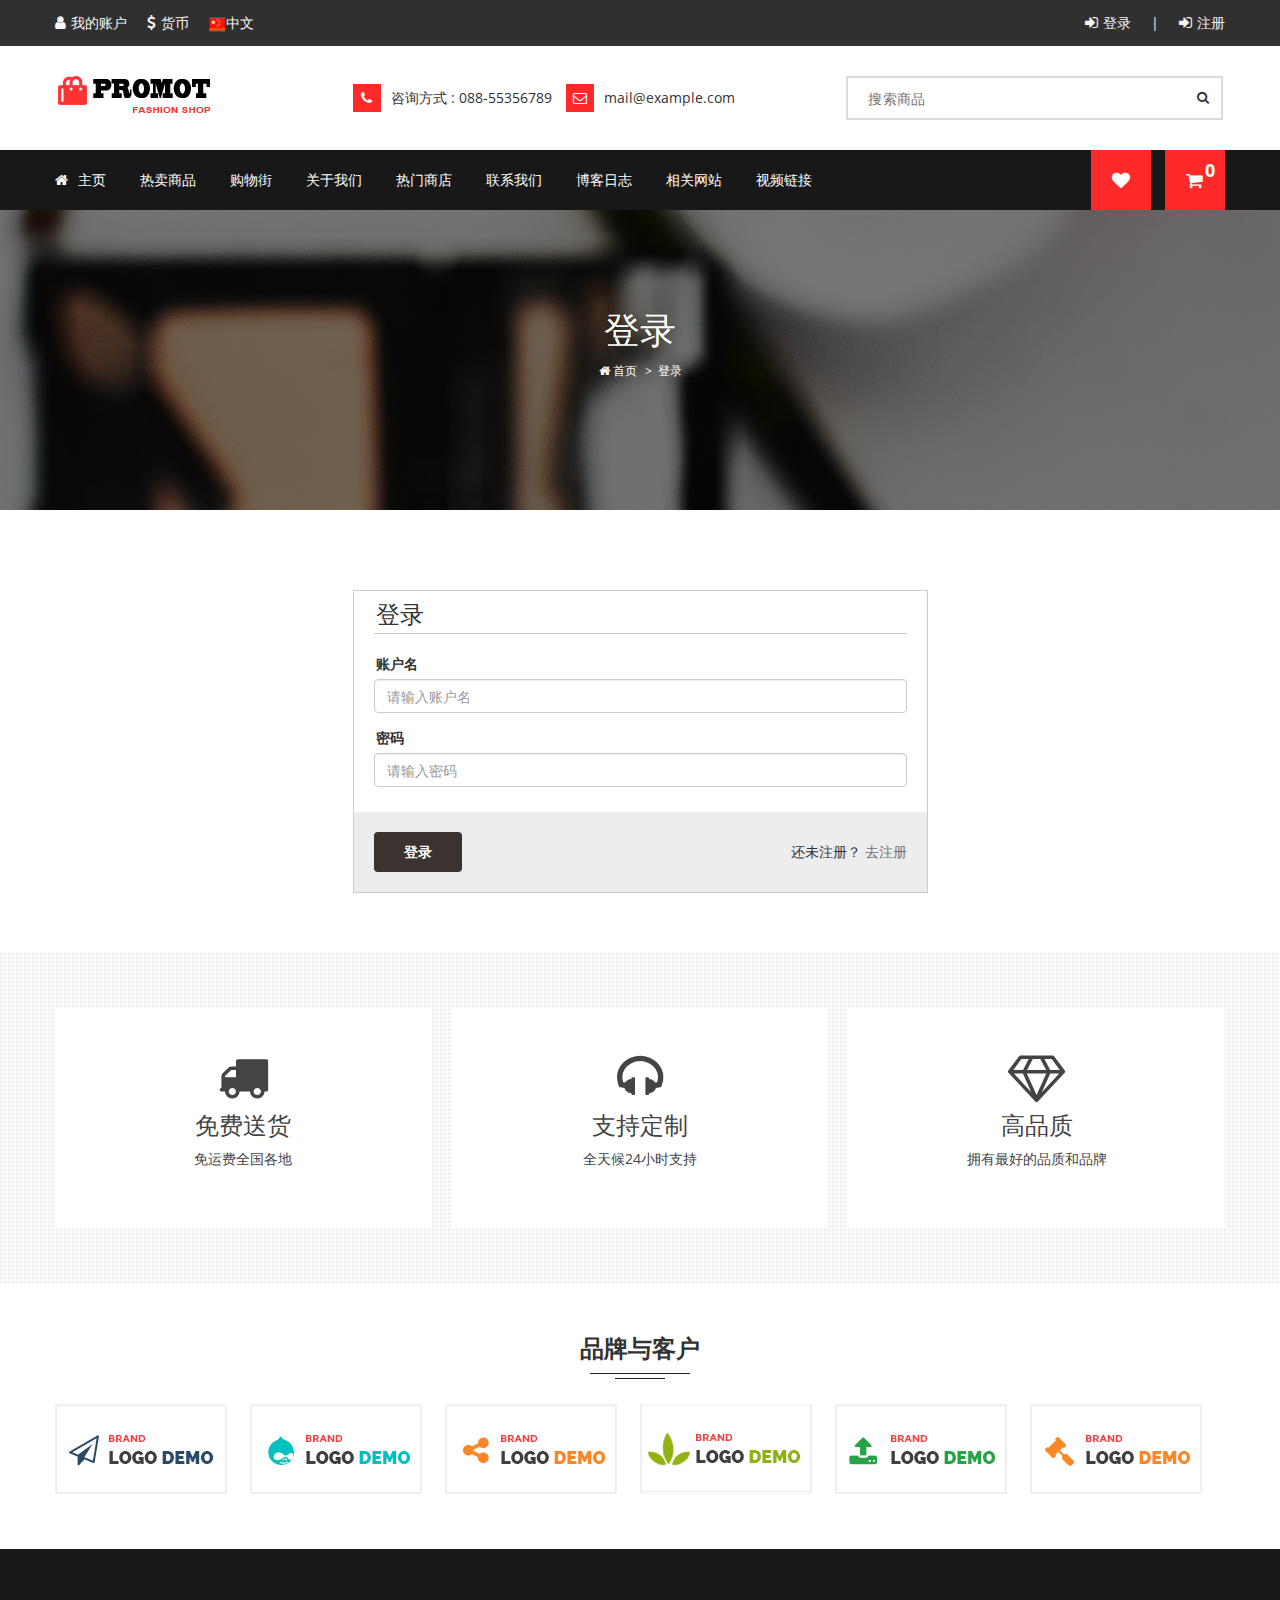
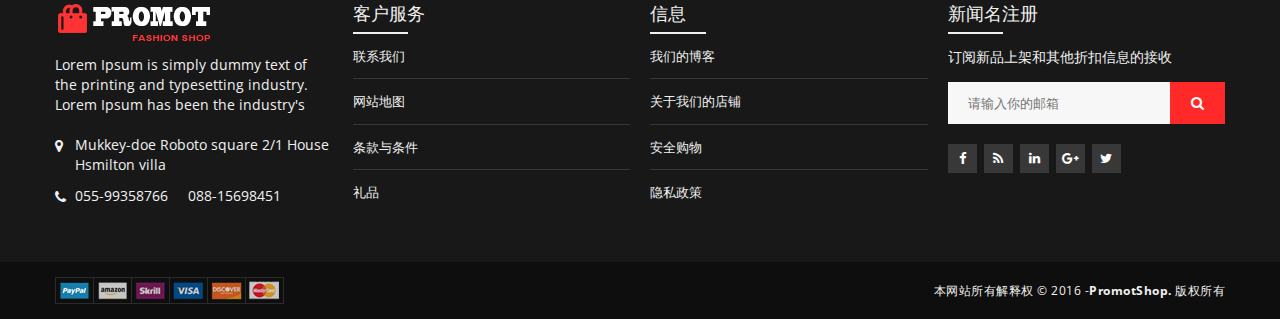
<file: login.html>
<!DOCTYPE html>
<html lang="en">

  <head>

    <meta charset="UTF-8">
    <meta http-equiv="X-UA-Compatible" content="IE=edge">
    <meta name="viewport" content="width=device-width, initial-scale=1">
    <link href="css/bootstrap.min.css" rel="stylesheet">
    <link rel="stylesheet" href="css/style.css">
    <link rel="stylesheet" href="css/font-awesome.min.css" />
    <link rel="stylesheet" href="css/responsive.css">
    <link rel="stylesheet" href="css/login.css">

    <title>登录</title>
  </head>

  <body>
   <!--页眉开始-->
		<header class="buddy-header">
			<div class="top-bar">
				<div class="container">
					<div class="row">
						<div class="col-md-6 col-sm-6 col-xs-12">
							<ul class="n-menu">
								<li>
									<a href="javascript:;"><i class="fa fa-user"></i>我的账户</a>
									<ul class="d-down account">
										<li class="first">
											<a href="login.html">登录</a>
										</li>
										<li class="last">
											<a href="javascript:;">退出</a>
										</li>
										<li>
											<a href="javascript:;">简况</a>
										</li>
									</ul>
								</li>
								<li>
									<a href="#"><i class="fa fa-usd"></i>货币</a>
									<ul class="d-down currency">
										<li>
											<a href="javascript:;">欧元</a>
										</li>
										<li>
											<a href="javascript:;">英镑</a>
										</li>
										<li>
											<a href="javascript:;">第纳尔</a>
										</li>
									</ul>
								</li>
								<li>
									<a href="#" title=""><img src="img/China-Flag.png" alt="" />中文</a>
									<ul class="d-down language">
										<li>
											<a href="javascript:;">英语</a>
										</li>
										<li>
											<a href="javascript:;">法语</a>
										</li>
										<li>
											<a href="javascript:;">日语</a>
										</li>
									</ul>
								</li>
							</ul>
						</div>
						<div class="col-md-6 col-sm-6 col-xs-12 text-center">
							<ul class="tp-right n-menu">
								<li class="first">
									<a href="login.html"><i class="fa fa-sign-in"></i>登录</a>
								</li>
								<li>|</li>
								<li>
									<a href="register.html"><i class="fa fa-sign-in"></i>注册</a>
								</li>
							</ul>
						</div>
					</div>
				</div>
			</div>

			<div class="logo-menu-sec">
				<div class="container">
					<div class="row">
						<div class="logo-sec">
							<div class="col-md-3 col-lg-3 col-sm-4 col-xs-12">
								<div class="logo">
									<a href="index.html" title=""><img src="img/logo.png" alt="" /></a>
								</div>
							</div>
							<div class="col-md-6 col-lg-5 col-sm-4 hidden-xs">
								<ul class="quick-prom">
									<li><i class="fa fa-phone"></i> <span>咨询方式 : 088-55356789</span></li>
									<li class="hidden-sm"><i class="fa fa-envelope-o"></i><span><a href="#">mail@example.com</a></span></li>
								</ul>
							</div>
							<div class="col-md-3 col-lg-4 col-sm-4 col-xs-12">
								<div class="product-filter-form">
									<form>
										<input type="text" id="search" placeholder="搜索商品" />
										<button type="button" id="searchbtn"><i class="fa fa-search"></i></button>
									</form>
								</div>
							</div>
						</div>
					</div>
				</div>
			</div>

			<div class="main-menu-area">
				<div class="container">
					<div class="row">
						<div class="col-md-10 col-sm-9 col-xs-12">
							<nav class="main-menu">
								<ul>
									<li class="active">
										<a href="index.html"> <i class="fa fa-home"></i>主页</a>
									</li>
									<li>
										<a href="shoplist.html">热卖商品</a>
										<div class="mega-menu common-mega">
											<div class="col-md-3 col-sm-3">
												<div class="mega-menu-lists">
													<a title="" href="shoplist.html"><span>衬衫</span></a>
													<a title="" href="shoplist.html">长衬衫</a>
													<a title="" href="shoplist.html">短衬衫</a>
													<a title="" href="shoplist.html">半身衬衫</a>
													<a title="" href="shoplist.html">全衬衫</a>
												</div>
											</div>
											<div class="col-md-3 col-sm-3">
												<div class="mega-menu-lists">
													<a title="" href="shoplist.html"><span>裤</span></a>
													<a title="" href="shoplist.html">长裤</a>
													<a title="" href="shoplist.html">短裤</a>
													<a title="" href="shoplist.html">半身裤</a>
													<a title="" href="shoplist.html">全身裤</a>
												</div>
											</div>
											<div class="col-md-3 col-sm-3">
												<div class="mega-menu-lists">
													<a title="" href="shoplist.html"><span>西装外套</span></a>
													<a title="" href="shoplist.html">长西装</a>
													<a title="" href="shoplist.html">短外套</a>
													<a title="" href="shoplist.html">半西装外套</a>
													<a title="" href="shoplist.html">全西装外套</a>
												</div>
											</div>
											<div class="col-md-3 col-sm-3">
												<div class="mega-menu-lists">
													<a title="" href="shoplist.html"><span>鞋</span></a>
													<a title="" href="shoplist.html">小码</a>
													<a title="" href="shoplist.html">中码</a>
													<a title="" href="shoplist.html">大码</a>
													<a title="" href="shoplist.html">特大码</a>
												</div>
											</div>
											<div class="mega-img">
												<a href="javascript:;"><img src="img/ad3.jpg" alt=""></a>
											</div>
										</div>

									</li>
									<li>
										<a href="shoplist.html">购物街</a>
										<ul class="ddown">
											<li class="mega-menu-lists">
												<a href="shoplist.html">牛仔裤</a>
											</li>
											<li class="mega-menu-lists">
												<a href="shoplist.html">衬衣</a>
											</li>
											<li class="mega-menu-lists">
												<a href="shoplist.html">裤子</a>
											</li>
											<li class="mega-menu-lists">
												<a href="shoplist.html">配饰</a>
											</li>
										</ul>
									</li>
									<li>
										<a href="javascript:;">关于我们</a>
									</li>
									<li>
										<a href="shoplist.html">热门商店</a>
									</li>
									<li>
										<a href="connectus.html">联系我们</a>
									</li>
									<li>
										<a href="javascript:;">博客日志</a>
									</li>
									<li class="mega-parent">
										<a href="javascript:;">相关网站</a>
										<div class="mega-menu common-mega">
											<div class="col-md-3 col-sm-3">
												<div class="mega-menu-lists">
													<a title="" href="javascript:;"><span>网站社区一</span></a>
													<a href="javascript:;">关于我们</a>
													<a href="javascript:;">博客日志</a>
													<a href="javascript:;">全网博客</a>
													<a href="javascript:;">博客列表</a>
													<a href="javascript:;">博客专栏</a>
													<a href="javascript:;">博客社区</a>
												</div>
											</div>
											<div class="col-md-3 col-sm-3">
												<div class="mega-menu-lists">
													<a title="" href="#"><span>网站社区二</span></a>
													<a href="javascript:;">博客分享</a>
													<a href="cart.html">购物车</a>
													<a href="#">结账</a>
													<a href="connectus.html">联系方式</a>
													<a href="javascript:;">常见问题</a>
													<a href="login.html">登录</a>
												</div>
											</div>
											<div class="col-md-3 col-sm-3">
												<div class="mega-menu-lists">
													<a title="" href="javascript:;"><span>网页社区三</span></a>
													<a href="shoplist.html">商店</a>
													<a href="shoplist.html">全网商铺</a>
													<a href="shoplist.html">所有店铺</a>
													<a href="shoplist.html">商店列表</a>
													<a href="javascript:;">意愿清单</a>
													<a href="javascript:;">敬请期待</a>
												</div>
											</div>
										</div>

									</li>
									<li>
										<a href="javascript:;">视频链接</a>
										<ul class="ddown">
											<li class="mega-menu-lists">
												<a target="_blank" href="javascript:;">更改标志</a>
											</li>
											<li class="mega-menu-lists">
												<a target="_blank" href="javascript:;">更改版权</a>
											</li>
											<li class="mega-menu-lists">
												<a target="_blank" href="javascript:;">更改地点</a>
											</li>
											<li class="mega-menu-lists">
												<a target="_blank" href="javascript:;">联系邮箱</a>
											</li>
										</ul>
									</li>
								</ul>

							</nav>

							<div class="mobile-menu-area">
								<nav id="mobile-menu">
									<ul>
										<li>
											<a href="index.html">主页</a>
										</li>
										<li>
											<a href="shoplist.html">热卖商品</a>
											<ul>
												<li>
													<a href="shoplist.html">衬衫</a>
												</li>
												<li>
													<a href="shoplist.html">裤</a>
												</li>
												<li>
													<a href="shoplist.html">西装外套</a>
												</li>
												<li>
													<a href="shoplist.html">鞋</a>
												</li>
											</ul>
										</li>
										<li>
											<a href="shoplist.html">购物街</a>
											<ul>
												<li class="#">
													<a href="shoplist.html">牛仔裤</a>
												</li>
												<li class="#">
													<a href="shoplist.html">衬衣</a>
												</li>
												<li class="#">
													<a href="shoplist.html">裤子</a>
												</li>
												<li class="#">
													<a href="shoplist.html">配饰</a>
												</li>
											</ul>
										</li>
										<li>
											<a href="javascript:;">关于我们</a>
										</li>
										<li>
											<a href="shoplist.html">热门商店</a>
										</li>
										<li>
											<a href="connectus.html">联系我们</a>
										</li>
										<li>
											<a href="shoplist.html">产品详情</a>
										</li>
										<li>
											<a href="javascript:;">博客日志</a>
										</li>
										<li>
											<a href="javascript:;">相关网站</a>
											<ul>
												<li class="#">
													<a href="javascript:;">关于我们</a>
												</li>
												<li class="#">
													<a href="javascript:;">博客日志</a>
												</li>
												<li class="#">
													<a href="javascript:;">全网博客</a>
												</li>
												<li class="#">
													<a href="javascript:;">博客列表</a>
												</li>
												<li class="#">
													<a href="javascript:;">博客专栏</a>
												</li>
												<li class="#">
													<a href="javascript:;">博客社区</a>
												</li>
												<li class="#">
													<a href="javascript:;">博客分享</a>
												</li>
												<li class="#">
													<a href="cart.html">购物车</a>
												</li>
												<li class="#">
													<a href="#">结账</a>
												</li>
												<li class="#">
													<a href="connectus.html">联系我们</a>
												</li>
												<li class="#">
													<a href="javascript:;">常见问题</a>
												</li>
												<li class="#">
													<a href="login.html">登录</a>
												</li>
												<li class="#">
													<a href="shoplist.html">商店</a>
												</li>
												<li class="#">
													<a href="shoplist.html">全网商铺</a>
												</li>
												<li class="#">
													<a href="shoplist.html">所有店铺</a>
												</li>
												<li class="#">
													<a href="shoplist.html">店铺列表</a>
												</li>
												<li class="#">
													<a href="javascript:;">意愿清单</a>
												</li>
												<li class="#">
													<a href="javascript:;">敬请期待</a>
												</li>
											</ul>
										</li>
									</ul>
								</nav>
							</div>

						</div>

						<div class="col-md-2 col-sm-3 hidden-xs">
							<div class="cart-wishlist">
								<ul>
									<li>
										<a href="javascript:;">
											<div class="wishlist">
												<div class="wish-list-inner">
													<i class="fa fa-heart"></i>
												</div>
											</div>
										</a>
									</li>
									<li>
										<a href="#">
											<div class="wish-list-inner">
												<div class="cart-icon">
													<i class="fa fa-shopping-cart"> </i>
													<div class="cart-count text-center">
														<strong>0</strong>
													</div>
												</div>
											</div>
										</a>
										<div class="cart-sub">
											<div class="all_carts_item">
												
											</div>
											<div class="minicart_total_checkout">
												合计<span><span class="amount">$13.00</span></span>
											</div>
											<div class="btn-mini-cart inline-lists">
												<a href="cart.html" class="button btn-viewcart">浏览购物车</a>
												<a href="checkout.html" class="button btn-checkout" title="Checkout">结账</a>
											</div>
										</div>
									</li>
								</ul>
							</div>
						</div>
					</div>
				</div>
			</div>
		</header>
		<!--页眉结束-->
    <!-- 登录框开始 -->
    <section>
      <div class="breadcumb-area">
        <div class="container">
          <div class="bread-main">
            <h1>登录</h1>
            <ol>
              <li class="bread-home"><a href="index.html"><i class="fa fa-home"></i> 首页</a></li>
              <li class="bread-login">登录</li>
            </ol>
          </div>
        </div>
      </div>

      <div class="account-area">
        <div class="container">
          <div class="row">
            <div class="col-xs-12 col-sm-8 col-md-6 col-md-offset-3 col-sm-offset-2">
              <form action="#" class="login-side">
                <div class="text-reg">
                  <h3>登录</h3>
                  <div class="form-group">
                    <label>账户名</label>
                    <input type="text" class="form-control untxt" placeholder="请输入账户名" value="" name="username">
                  </div>
                  <div class="form-group">
                    <label>密码</label>
                    <input type="password" class="form-control pwtxt" placeholder="请输入密码" value="" name="password">
                  </div>
                </div>

                <div class="btn-reg">

                  <div class="btn-group" role="group">
                    <button type="button" class="btn btn-default btn-submit">登录</button>
                  </div>
                  <span class="tip submit-tip wrong"></span>
                  <div class="anchor">
                    <span class="hidden-xs inquiry">还未注册？</span>
                    <a href="register.html" class="forgotten">去注册</a>
                  </div>

                </div>

              </form>
            </div>

          </div>
        </div>
      </div>
    </section>
    <!-- 登录框结束 -->


    <!--页脚开始-->
    <div class="section-info pt55 pb55">
      <div class="parallax-bg">

        <div class="section-content">
          <div class="container">
            <div class="row">

              <div class="col-md-4 col-sm-6 col-xs-12">
                <a class="info-block" href="#"><i class="fa fa-truck"></i>
                    <h3>免费送货</h3>
                    <p>免运费全国各地</p>
                  </a>
              </div>
              <div class="col-md-4 col-sm-6 col-xs-12">
                <a class="info-block" href="#"><i class="fa fa-headphones"></i>
                    <h3>支持定制</h3>
                    <p>全天候24小时支持</p>
                  </a>
              </div>
              <div class="col-md-4 col-sm-6 col-xs-12">
                <a class="info-block" href="#"><i class="fa fa-diamond"></i>
                    <h3>高品质</h3>
                    <p>拥有最好的品质和品牌</p>
                  </a>
              </div>
            </div>
          </div>
        </div>

      </div>
    </div>

    <div class="our_clients_area pt55 pb55">
      <div class="container">
        <div class="row">
          <div class="col-md-12 col-sm-12">
            <div class="section-title text-center pb30">
              <h1>品牌与客户</h1>
              <span></span>
            </div>
            <div class="client-active">
              <div class="client-name">
                <img src="img/client/01.png" alt="">
              </div>
              <div class="client-name">
                <img src="img/client/02.png" alt="">
              </div>
              <div class="client-name">
                <img src="img/client/03.png" alt="">
              </div>
              <div class="client-name">
                <img src="img/client/04.png" alt="">
              </div>
              <div class="client-name">
                <img src="img/client/05.png" alt="">
              </div>
              <div class="client-name">
                <img src="img/client/06.png" alt="">
              </div>
              <div class="client-name">
                <img src="img/client/04.png" alt="">
              </div>
              <div class="client-name">
                <img src="img/client/03.png" alt="">
              </div>
              <div class="client-name">
                <img src="img/client/02.png" alt="">
              </div>
              <div class="client-name">
                <img src="img/client/01.png" alt="">
              </div>
              <div class="client-name">
                <img src="img/client/05.png" alt="">
              </div>
              <div class="client-name">
                <img src="img/client/06.png" alt="">
              </div>
            </div>
          </div>
        </div>
      </div>
    </div>

    <footer>
      <div class="footer-widgets-area pt55">
        <section class="block">
          <div class="container">
            <div class="row">
              <div class="col-md-12">
                <div class="content-box no-margin go-simple">
                  <div class="row">
                    <div class="col-md-3 col-sm-4 col-xs-12">
                      <div class="widget about-widget">
                        <div class="logo">
                          <a href="index.html"><img alt="" src="img/logo2.png"></a>
                        </div>
                        <p>Lorem Ipsum is simply dummy text of the printing and typesetting industry. Lorem Ipsum has been the
                          industry's </p>
                        <ul>
                          <li>
                            <i class="fa fa-map-marker"></i> Mukkey-doe Roboto square 2/1 House Hsmilton villa
                          </li>
                          <li>
                            <i class="fa fa-phone"></i> 055-99358766 &nbsp;&nbsp;&nbsp; 088-15698451
                          </li>
                        </ul>
                      </div>
                    </div>
                    <div class="col-md-3 col-sm-4 col-xs-12">
                      <div class="widget how-to-buy">
                        <h3 class="heading2">客户服务</h3>
                        <ul>
                          <li>
                            <a href="#" title="">联系我们</a>
                          </li>
                          <li>
                            <a href="#" title="">网站地图</a>
                          </li>
                          <li>
                            <a href="#" title="">条款与条件</a>
                          </li>
                          <li>
                            <a href="#" title="">礼品</a>
                          </li>
                        </ul>
                      </div>

                    </div>
                    <div class="col-md-3 hidden-sm col-xs-12">
                      <div class="widget customer-services">
                        <h3 class="heading2">信息</h3>
                        <ul>
                          <li>
                            <a href="#" title="">我们的博客</a>
                          </li>
                          <li>
                            <a href="#" title="">关于我们的店铺</a>
                          </li>
                          <li>
                            <a href="#" title="">安全购物</a>
                          </li>
                          <li>
                            <a href="#" title="">隐私政策</a>
                          </li>
                        </ul>
                      </div>

                    </div>
                    <div class="col-md-3 col-sm-4 col-xs-12">
                      <div class="widget news-letter">
                        <h3 class="heading2">新闻名注册</h3>
                        <p>订阅新品上架和其他折扣信息的接收</p>
                        <form>
                          <input type="text" placeholder="请输入你的邮箱" />
                          <button type="submit"><i class="fa fa-search"></i></button>
                        </form>
                        <ul class="social-buttons">
                          <li>
                            <a class="fbook" href="#" title=""><i class="fa fa-facebook"></i></a>
                          </li>
                          <li>
                            <a class="frss" href="#" title=""><i class="fa fa-rss"></i></a>
                          </li>
                          <li>
                            <a class="tublr" href="#" title=""><i class="fa fa-linkedin"></i></a>
                          </li>
                          <li>
                            <a class="gplus" href="#" title=""><i class="fa fa-google-plus"></i></a>
                          </li>
                          <li>
                            <a class="twitt" href="#" title=""><i class="fa fa-twitter"></i></a>
                          </li>
                        </ul>
                      </div>

                    </div>
                  </div>
                </div>
              </div>
            </div>
          </div>
        </section>
      </div>

      <div class="bottom-line">
        <div class="container">
          <div class="row">
            <div class="col-md-6 col-sm-6 col-xs-12">
              <ul class="payment-support">
                <li><img src="img/icon/pay1.png" alt="" /></li>
                <li><img src="img/icon/pay2.png" alt="" /></li>
                <li><img src="img/icon/pay3.png" alt="" /></li>
                <li><img src="img/icon/pay4.png" alt="" /></li>
                <li><img src="img/icon/pay5.png" alt="" /></li>
                <li><img src="img/icon/pay6.png" alt="" /></li>
              </ul>
            </div>
            <div class="col-md-6 col-sm-6 col-xs-12">
              <span>本网站所有解释权 © 2016 -<a href="#">PromotShop.</a> 版权所有 </span>
            </div>
          </div>
        </div>
      </div>
    </footer>


    <script src="js/jquery-1.12.3.min.js"></script>
    <script src="js/bootstrap.min.js"></script>
    <script src="js/owl.carousel.min.js"></script>
    <script src="js/meanmenu.js"></script>
    <script src="js/jquery-ui.min.js"></script>
    <script src="js/jquery.mousewheel.min.js" type="text/javascript" charset="utf-8"></script>
    <script src="js/wow.min.js"></script>
    <script src="js/plugins.js"></script>
    <script src="js/main.js"></script>
    <script src="js/sousuo.js"></script>
    <script src="js/login.js"></script>
  </body>

</html>
</file>
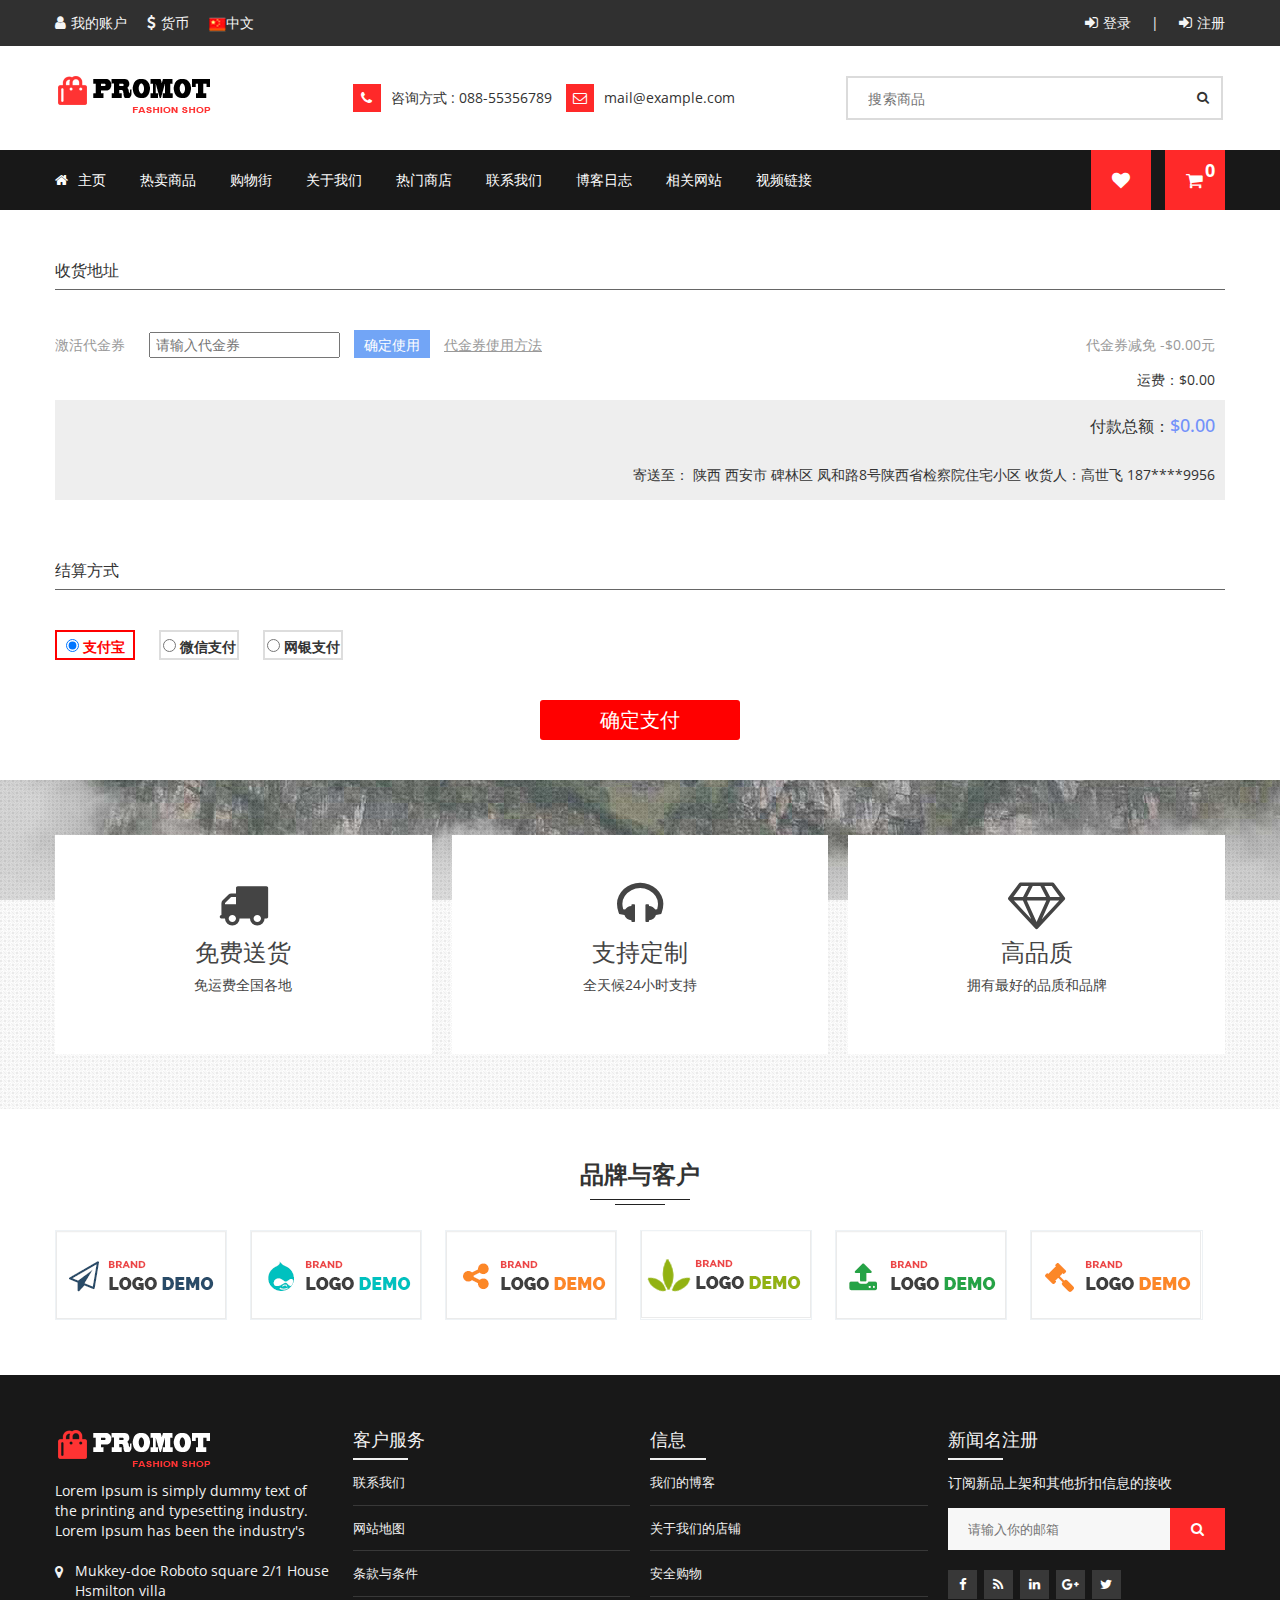
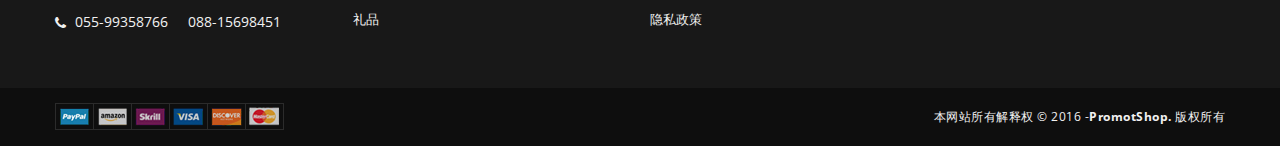
<file: payment.html>
<!DOCTYPE html>
<html>

	<head>
		<meta charset="utf-8" />
		<meta http-equiv="X-UA-Compatible" content="IE=edge">
		<meta name="viewport" content="width=device-width, initial-scale=1">
		<link rel="icon" href="img/favicon.png" />
		<link rel="stylesheet" href="css/bootstrap.min.css" />
		<link rel="stylesheet" href="css/style.css">
		<link rel="stylesheet" href="css/font-awesome.min.css" />
		<link rel="stylesheet" href="css/responsive.css">
		<link rel="stylesheet" type="text/css" href="" />
		<link rel="stylesheet" type="text/css" href="css/payment.css" />
		<title>电商-支付</title>
		<script src="js/jsAddress.js" type="text/javascript" charset="utf-8"></script>
	</head>

	<body>
		<!--页眉开始-->
		<header class="buddy-header">
			<div class="top-bar">
				<div class="container">
					<div class="row">
						<div class="col-md-6 col-sm-6 col-xs-12">
							<ul class="n-menu">
								<li>
									<a href="javascript:;"><i class="fa fa-user"></i>我的账户</a>
									<ul class="d-down account">
										<li class="first">
											<a href="login.html">登录</a>
										</li>
										<li class="last">
											<a href="javascript:;">退出</a>
										</li>
										<li>
											<a href="javascript:;">简况</a>
										</li>
									</ul>
								</li>
								<li>
									<a href="#"><i class="fa fa-usd"></i>货币</a>
									<ul class="d-down currency">
										<li>
											<a href="javascript:;">欧元</a>
										</li>
										<li>
											<a href="javascript:;">英镑</a>
										</li>
										<li>
											<a href="javascript:;">第纳尔</a>
										</li>
									</ul>
								</li>
								<li>
									<a href="#" title=""><img src="img/China-Flag.png" alt="" />中文</a>
									<ul class="d-down language">
										<li>
											<a href="javascript:;">英语</a>
										</li>
										<li>
											<a href="javascript:;">法语</a>
										</li>
										<li>
											<a href="javascript:;">日语</a>
										</li>
									</ul>
								</li>
							</ul>
						</div>
						<div class="col-md-6 col-sm-6 col-xs-12 text-center">
							<ul class="tp-right n-menu">
								<li class="first">
									<a href="login.html"><i class="fa fa-sign-in"></i>登录</a>
								</li>
								<li>|</li>
								<li>
									<a href="register.html"><i class="fa fa-sign-in"></i>注册</a>
								</li>
							</ul>
						</div>
					</div>
				</div>
			</div>

			<div class="logo-menu-sec">
				<div class="container">
					<div class="row">
						<div class="logo-sec">
							<div class="col-md-3 col-lg-3 col-sm-4 col-xs-12">
								<div class="logo">
									<a href="index.html" title=""><img src="img/logo.png" alt="" /></a>
								</div>
							</div>
							<div class="col-md-6 col-lg-5 col-sm-4 hidden-xs">
								<ul class="quick-prom">
									<li><i class="fa fa-phone"></i> <span>咨询方式 : 088-55356789</span></li>
									<li class="hidden-sm"><i class="fa fa-envelope-o"></i><span><a href="#">mail@example.com</a></span></li>
								</ul>
							</div>
							<div class="col-md-3 col-lg-4 col-sm-4 col-xs-12">
								<div class="product-filter-form">
									<form>
										<input type="text" id="search" placeholder="搜索商品" />
										<button type="button" id="searchbtn"><i class="fa fa-search"></i></button>
									</form>
								</div>
							</div>
						</div>
					</div>
				</div>
			</div>

			<div class="main-menu-area">
				<div class="container">
					<div class="row">
						<div class="col-md-10 col-sm-9 col-xs-12">
							<nav class="main-menu">
								<ul>
									<li class="active">
										<a href="index.html"> <i class="fa fa-home"></i>主页</a>
									</li>
									<li>
										<a href="shoplist.html">热卖商品</a>
										<div class="mega-menu common-mega">
											<div class="col-md-3 col-sm-3">
												<div class="mega-menu-lists">
													<a title="" href="shoplist.html"><span>衬衫</span></a>
													<a title="" href="shoplist.html">长衬衫</a>
													<a title="" href="shoplist.html">短衬衫</a>
													<a title="" href="shoplist.html">半身衬衫</a>
													<a title="" href="shoplist.html">全衬衫</a>
												</div>
											</div>
											<div class="col-md-3 col-sm-3">
												<div class="mega-menu-lists">
													<a title="" href="shoplist.html"><span>裤</span></a>
													<a title="" href="shoplist.html">长裤</a>
													<a title="" href="shoplist.html">短裤</a>
													<a title="" href="shoplist.html">半身裤</a>
													<a title="" href="shoplist.html">全身裤</a>
												</div>
											</div>
											<div class="col-md-3 col-sm-3">
												<div class="mega-menu-lists">
													<a title="" href="shoplist.html"><span>西装外套</span></a>
													<a title="" href="shoplist.html">长西装</a>
													<a title="" href="shoplist.html">短外套</a>
													<a title="" href="shoplist.html">半西装外套</a>
													<a title="" href="shoplist.html">全西装外套</a>
												</div>
											</div>
											<div class="col-md-3 col-sm-3">
												<div class="mega-menu-lists">
													<a title="" href="shoplist.html"><span>鞋</span></a>
													<a title="" href="shoplist.html">小码</a>
													<a title="" href="shoplist.html">中码</a>
													<a title="" href="shoplist.html">大码</a>
													<a title="" href="shoplist.html">特大码</a>
												</div>
											</div>
											<div class="mega-img">
												<a href="javascript:;"><img src="img/ad3.jpg" alt=""></a>
											</div>
										</div>

									</li>
									<li>
										<a href="shoplist.html">购物街</a>
										<ul class="ddown">
											<li class="mega-menu-lists">
												<a href="shoplist.html">牛仔裤</a>
											</li>
											<li class="mega-menu-lists">
												<a href="shoplist.html">衬衣</a>
											</li>
											<li class="mega-menu-lists">
												<a href="shoplist.html">裤子</a>
											</li>
											<li class="mega-menu-lists">
												<a href="shoplist.html">配饰</a>
											</li>
										</ul>
									</li>
									<li>
										<a href="javascript:;">关于我们</a>
									</li>
									<li>
										<a href="shoplist.html">热门商店</a>
									</li>
									<li>
										<a href="connectus.html">联系我们</a>
									</li>
									<li>
										<a href="javascript:;">博客日志</a>
									</li>
									<li class="mega-parent">
										<a href="javascript:;">相关网站</a>
										<div class="mega-menu common-mega">
											<div class="col-md-3 col-sm-3">
												<div class="mega-menu-lists">
													<a title="" href="javascript:;"><span>网站社区一</span></a>
													<a href="javascript:;">关于我们</a>
													<a href="javascript:;">博客日志</a>
													<a href="javascript:;">全网博客</a>
													<a href="javascript:;">博客列表</a>
													<a href="javascript:;">博客专栏</a>
													<a href="javascript:;">博客社区</a>
												</div>
											</div>
											<div class="col-md-3 col-sm-3">
												<div class="mega-menu-lists">
													<a title="" href="#"><span>网站社区二</span></a>
													<a href="javascript:;">博客分享</a>
													<a href="cart.html">购物车</a>
													<a href="#">结账</a>
													<a href="connectus.html">联系方式</a>
													<a href="javascript:;">常见问题</a>
													<a href="login.html">登录</a>
												</div>
											</div>
											<div class="col-md-3 col-sm-3">
												<div class="mega-menu-lists">
													<a title="" href="javascript:;"><span>网页社区三</span></a>
													<a href="shoplist.html">商店</a>
													<a href="shoplist.html">全网商铺</a>
													<a href="shoplist.html">所有店铺</a>
													<a href="shoplist.html">商店列表</a>
													<a href="javascript:;">意愿清单</a>
													<a href="javascript:;">敬请期待</a>
												</div>
											</div>
										</div>

									</li>
									<li>
										<a href="javascript:;">视频链接</a>
										<ul class="ddown">
											<li class="mega-menu-lists">
												<a target="_blank" href="javascript:;">更改标志</a>
											</li>
											<li class="mega-menu-lists">
												<a target="_blank" href="javascript:;">更改版权</a>
											</li>
											<li class="mega-menu-lists">
												<a target="_blank" href="javascript:;">更改地点</a>
											</li>
											<li class="mega-menu-lists">
												<a target="_blank" href="javascript:;">联系邮箱</a>
											</li>
										</ul>
									</li>
								</ul>

							</nav>

							<div class="mobile-menu-area">
								<nav id="mobile-menu">
									<ul>
										<li>
											<a href="index.html">主页</a>
										</li>
										<li>
											<a href="shoplist.html">热卖商品</a>
											<ul>
												<li>
													<a href="shoplist.html">衬衫</a>
												</li>
												<li>
													<a href="shoplist.html">裤</a>
												</li>
												<li>
													<a href="shoplist.html">西装外套</a>
												</li>
												<li>
													<a href="shoplist.html">鞋</a>
												</li>
											</ul>
										</li>
										<li>
											<a href="shoplist.html">购物街</a>
											<ul>
												<li class="#">
													<a href="shoplist.html">牛仔裤</a>
												</li>
												<li class="#">
													<a href="shoplist.html">衬衣</a>
												</li>
												<li class="#">
													<a href="shoplist.html">裤子</a>
												</li>
												<li class="#">
													<a href="shoplist.html">配饰</a>
												</li>
											</ul>
										</li>
										<li>
											<a href="javascript:;">关于我们</a>
										</li>
										<li>
											<a href="shoplist.html">热门商店</a>
										</li>
										<li>
											<a href="connectus.html">联系我们</a>
										</li>
										<li>
											<a href="shoplist.html">产品详情</a>
										</li>
										<li>
											<a href="javascript:;">博客日志</a>
										</li>
										<li>
											<a href="javascript:;">相关网站</a>
											<ul>
												<li class="#">
													<a href="javascript:;">关于我们</a>
												</li>
												<li class="#">
													<a href="javascript:;">博客日志</a>
												</li>
												<li class="#">
													<a href="javascript:;">全网博客</a>
												</li>
												<li class="#">
													<a href="javascript:;">博客列表</a>
												</li>
												<li class="#">
													<a href="javascript:;">博客专栏</a>
												</li>
												<li class="#">
													<a href="javascript:;">博客社区</a>
												</li>
												<li class="#">
													<a href="javascript:;">博客分享</a>
												</li>
												<li class="#">
													<a href="cart.html">购物车</a>
												</li>
												<li class="#">
													<a href="#">结账</a>
												</li>
												<li class="#">
													<a href="connectus.html">联系我们</a>
												</li>
												<li class="#">
													<a href="javascript:;">常见问题</a>
												</li>
												<li class="#">
													<a href="login.html">登录</a>
												</li>
												<li class="#">
													<a href="shoplist.html">商店</a>
												</li>
												<li class="#">
													<a href="shoplist.html">全网商铺</a>
												</li>
												<li class="#">
													<a href="shoplist.html">所有店铺</a>
												</li>
												<li class="#">
													<a href="shoplist.html">店铺列表</a>
												</li>
												<li class="#">
													<a href="javascript:;">意愿清单</a>
												</li>
												<li class="#">
													<a href="javascript:;">敬请期待</a>
												</li>
											</ul>
										</li>
									</ul>
								</nav>
							</div>

						</div>

						<div class="col-md-2 col-sm-3 hidden-xs">
							<div class="cart-wishlist">
								<ul>
									<li>
										<a href="javascript:;">
											<div class="wishlist">
												<div class="wish-list-inner">
													<i class="fa fa-heart"></i>
												</div>
											</div>
										</a>
									</li>
									<li>
										<a href="#">
											<div class="wish-list-inner">
												<div class="cart-icon">
													<i class="fa fa-shopping-cart"> </i>
													<div class="cart-count text-center">
														<strong>0</strong>
													</div>
												</div>
											</div>
										</a>
										<div class="cart-sub">
											<div class="all_carts_item"></div>
											<div class="minicart_total_checkout">
												合计<span><span class="amount">$13.00</span></span>
											</div>
											<div class="btn-mini-cart inline-lists">
												<a href="cart.html" class="button btn-viewcart">浏览购物车</a>
												<a href="checkout.html" class="button btn-checkout" title="Checkout">结账</a>
											</div>
										</div>
									</li>
								</ul>
							</div>
						</div>
					</div>
				</div>
			</div>
		</header>
		<!--页眉结束-->

		<section class="payment_area">
			<div class="container">

				<div class="address">
					<p class="pay_title">收货地址</p>
					<div class="addr_box">

						<div class="addr_list ">
							<span class="left icon"><</span>
							<span class="right icon">></span>
							<div class="row">

								<div class="addr_list_item col-lg-3 col-md-4 col-sm-6 col-xs-12">
									<div class="item_info">
										<div class="row">
											<div class="col-xs-12">
												<div class="name_phone clearfix">
													<div class="l floatleft text-left">name</div>
													<div class="r floatright text-right">phon</div>
												</div>
											</div>
											<div class="col-xs-12">
												<div class="citys">
													陕西省西安市
												</div>
											</div>
											<div class="col-xs-12">
												<div class="addr">
													陕西省西安市碑林区华夏银行1401#
												</div>
											</div>
											<div class="col-xs-12">
												<div class="operate">
													<div class="btn set" title="默认地址">默认地址</div>
													<div class="btn delete r floatright" title="删除">删除</div>
													<div class="btn change r floatright" title="编辑">编辑</div>
													</divp>
												</div>
											</div>

										</div>
									</div>

								</div>
							</div>

						</div>
						<div class="add_new_addr">

							<input type="checkbox" id="add_new_addr" value="使用新地址" />
							<label for="add_new_addr">使用新地址</label>
						</div>
						<form action="">
							<div class="pay_name receiver_info">
								<div class="row">
									<div class="col-md-1 col-sm-2 col-xs-12">
										<span><i class="red">*</i>收货人姓名</span>

									</div>
									<div class="col-md-2 col-sm-3 col-xs-12">
										<input type="text" id="pay_name" name="address_name" />
									</div>
								</div>

							</div>
							<div class="province receiver_info">
								<div class="row">
									<div class="col-md-1 col-sm-2 col-xs-12">
										<span><i class="red">*</i>省/市/区</span>

									</div>
									<div class="col-md-4 col-sm-6 col-xs-12 ">
										<div class="row">
											<div class="col-xs-4">
												<select id="province" name="province"></select>
											</div>
											<div class="col-xs-4">
												<select id="city" name="city"></select>
											</div>
											<div class="col-xs-4">
												<select id="area"></select>
											</div>
										</div>

									</div>
								</div>

							</div>
							<script type="text/javascript">
								addressInit("province", "city", "area");
							</script>
							<div class="detail_addr receiver_info">
								<div class="row">
									<div class="col-md-1 col-sm-2 col-xs-12">
										<span><i class="red">*</i>详细地址</span>

									</div>
									<div class="col-md-4  col-sm-6 col-xs-12">
										<input type="text" id="detail_addr" name="address" />
									</div>
								</div>

							</div>
							<div class="phone receiver_info">
								<div class="row">
									<div class="col-md-1 col-sm-2 col-xs-12">
										<span><i class="red">*</i>手机号码</span>

									</div>
									<div class="col-md-2  col-sm-3 col-xs-12">
										<input type="text" id="phone" name="mobile" />
									</div>
								</div>

							</div>
							<div class="phone receiver_info">
								<div class="row">
									<div class="col-md-1 col-sm-2 col-xs-12">
										<span><i class="red">*</i>邮箱</span>

									</div>
									<div class="col-md-2  col-sm-3 col-xs-12">
										<input type="email" id="email" name="email" />
									</div>
								</div>

							</div>
							<div class="phone receiver_info">
								<div class="row">
									<div class="col-md-1 col-sm-2 col-xs-12">
										<span><i class="red">*</i>qq号</span>

									</div>
									<div class="col-md-2  col-sm-3 col-xs-12">
										<input type="text" id="qq" name="qq" />
									</div>
								</div>

							</div>
							<div class="save_addr receiver_info">
								<div class="row">
									<div class="col-md-1 col-sm-2 col-xs-12">
										<span></span>

									</div>
									<div class="col-md-2 col-sm-2 col-xs-12">
										<!--<input type="button" id="save_addr" value="保存地址" />-->
										<a href="javascript:;">保存地址</a>
									</div>
								</div>

							</div>
							<p class="be_careful col-xs-12">注意：带<i class="red">*</i>的为必填选项。</p>

						</form>

					</div>

				</div>

				<div class="balance">
					<div class="orderCashCoupon">
						<div class="row">
							<div class="col-sm-8 hidden-xs">
								<span class="l ">激活代金券</span>
								<input type="text" id="txtCashCoupon" placeholder="请输入代金券" />
								<input type="button" id="okBtn" value="确定使用" />
								<a href="javascript:;" class="hidden-xs">代金券使用方法</a>
							</div>
							<div class="col-sm-4  hidden-xs text-right">
								<span class="r">代金券减免  -$0.00元</span>
							</div>
						</div>
						
						
					</div>
					<p class="freight">运费：<span>$0.00</span></p>
					<div class="addr_total_payment">
						<p class="total_payment">付款总额：<span class="Money">$0.00</span></p>
						<p class="addr">寄送至： 陕西 西安市 碑林区 凤和路8号陕西省检察院住宅小区 收货人：高世飞 187****9956</p>
					</div>

				</div>
				<div class="payway">
					<p class="pay_title">结算方式</p>
					<div class="way">
						<span class="cur">
						<input id="alipay" type="radio" name="way" value="支付宝" checked="checked"/>
						<label for="alipay">支付宝</label> 
					</span>
						<span>
						<input id="weixin" type="radio" name="way" value="微信" />
						<label for="weixin">微信支付</label>
					</span>
						<span>
						<input id="online_banking" type="radio" name="way" value="网银" />
						<label for="online_banking">网银支付</label>
					</span>
					</div>
				</div>
				<div class="okPay">
					<a href="javascript:;">确定支付</a>
				</div>

		</section>

		<div class="section-info pt55 pb55">
			<div class="parallax-bg">

				<div class="section-content">
					<div class="container">
						<div class="row">

							<div class="col-md-4 col-sm-4 col-xs-12">
								<a class="info-block" href="#"><i class="fa fa-truck"></i>
									<h3>免费送货</h3>
									<p>免运费全国各地</p>
								</a>
							</div>
							<div class="col-md-4 col-sm-4 col-xs-12">
								<a class="info-block" href="#"><i class="fa fa-headphones"></i>
									<h3>支持定制</h3>
									<p>全天候24小时支持</p>
								</a>
							</div>
							<div class="col-md-4 col-sm-4 col-xs-12">
								<a class="info-block" href="#"><i class="fa fa-diamond"></i>
									<h3>高品质</h3>
									<p>拥有最好的品质和品牌</p>
								</a>
							</div>
						</div>
					</div>
				</div>

			</div>
		</div>
		<div class="our_clients_area pt55 pb55">
			<div class="container">
				<div class="row">
					<div class="col-md-12 col-sm-12">
						<div class="section-title text-center pb30">
							<h1>品牌与客户</h1>
							<span></span>
						</div>
						<div class="client-active">
							<div class="client-name">
								<img src="img/client/01.png" alt="">
							</div>
							<div class="client-name">
								<img src="img/client/02.png" alt="">
							</div>
							<div class="client-name">
								<img src="img/client/03.png" alt="">
							</div>
							<div class="client-name">
								<img src="img/client/04.png" alt="">
							</div>
							<div class="client-name">
								<img src="img/client/05.png" alt="">
							</div>
							<div class="client-name">
								<img src="img/client/06.png" alt="">
							</div>
							<div class="client-name">
								<img src="img/client/04.png" alt="">
							</div>
							<div class="client-name">
								<img src="img/client/03.png" alt="">
							</div>
							<div class="client-name">
								<img src="img/client/02.png" alt="">
							</div>
							<div class="client-name">
								<img src="img/client/01.png" alt="">
							</div>
							<div class="client-name">
								<img src="img/client/05.png" alt="">
							</div>
							<div class="client-name">
								<img src="img/client/06.png" alt="">
							</div>
						</div>
					</div>
				</div>
			</div>
		</div>
		<footer>
			<div class="footer-widgets-area pt55">
				<section class="block">
					<div class="container">
						<div class="row">
							<div class="col-md-12">
								<div class="content-box no-margin go-simple">
									<div class="row">
										<div class="col-md-3 col-sm-4 col-xs-12">
											<div class="widget about-widget">
												<div class="logo">
													<a href="index.html"><img alt="" src="img/logo2.png"></a>
												</div>
												<p>Lorem Ipsum is simply dummy text of the printing and typesetting industry. Lorem Ipsum has been the industry's </p>
												<ul>
													<li>
														<i class="fa fa-map-marker"></i> Mukkey-doe Roboto square 2/1 House Hsmilton villa
													</li>
													<li>
														<i class="fa fa-phone"></i> 055-99358766 &nbsp;&nbsp;&nbsp; 088-15698451
													</li>
												</ul>
											</div>
										</div>
										<div class="col-md-3 col-sm-4 col-xs-12">
											<div class="widget how-to-buy">
												<h3 class="heading2">客户服务</h3>
												<ul>
													<li>
														<a href="#" title="">联系我们</a>
													</li>
													<li>
														<a href="#" title="">网站地图</a>
													</li>
													<li>
														<a href="#" title="">条款与条件</a>
													</li>
													<li>
														<a href="#" title="">礼品</a>
													</li>
												</ul>
											</div>

										</div>
										<div class="col-md-3 hidden-sm col-xs-12">
											<div class="widget customer-services">
												<h3 class="heading2">信息</h3>
												<ul>
													<li>
														<a href="#" title="">我们的博客</a>
													</li>
													<li>
														<a href="#" title="">关于我们的店铺</a>
													</li>
													<li>
														<a href="#" title="">安全购物</a>
													</li>
													<li>
														<a href="#" title="">隐私政策</a>
													</li>
												</ul>
											</div>

										</div>
										<div class="col-md-3 col-sm-4 col-xs-12">
											<div class="widget news-letter">
												<h3 class="heading2">新闻名注册</h3>
												<p>订阅新品上架和其他折扣信息的接收</p>
												<form>
													<input type="text" placeholder="请输入你的邮箱" />
													<button type="submit"><i class="fa fa-search"></i></button>
												</form>
												<ul class="social-buttons">
													<li>
														<a class="fbook" href="#" title=""><i class="fa fa-facebook"></i></a>
													</li>
													<li>
														<a class="frss" href="#" title=""><i class="fa fa-rss"></i></a>
													</li>
													<li>
														<a class="tublr" href="#" title=""><i class="fa fa-linkedin"></i></a>
													</li>
													<li>
														<a class="gplus" href="#" title=""><i class="fa fa-google-plus"></i></a>
													</li>
													<li>
														<a class="twitt" href="#" title=""><i class="fa fa-twitter"></i></a>
													</li>
												</ul>
											</div>

										</div>
									</div>
								</div>
							</div>
						</div>
					</div>
				</section>
			</div>

			<div class="bottom-line">
				<div class="container">
					<div class="row">
						<div class="col-md-6 col-sm-6 col-xs-12">
							<ul class="payment-support">
								<li><img src="img/icon/pay1.png" alt="" /></li>
								<li><img src="img/icon/pay2.png" alt="" /></li>
								<li><img src="img/icon/pay3.png" alt="" /></li>
								<li><img src="img/icon/pay4.png" alt="" /></li>
								<li><img src="img/icon/pay5.png" alt="" /></li>
								<li><img src="img/icon/pay6.png" alt="" /></li>
							</ul>
						</div>
						<div class="col-md-6 col-sm-6 col-xs-12">
							<span>本网站所有解释权 © 2016 -<a href="#">PromotShop.</a> 版权所有 </span>
						</div>
					</div>
				</div>
			</div>
		</footer>

	</body>
	<script src="js/jquery-1.12.3.min.js"></script>
	<script src="js/jquery-3.1.1.min.js"></script>
	<script src="js/bootstrap.min.js"></script>
	<script src="js/owl.carousel.min.js"></script>
	<script src="js/jquery.meanmenu.js"></script>
	<script src="js/jquery.mousewheel.min.js" type="text/javascript" charset="utf-8"></script>
	<script src="js/jquery-ui.min.js"></script>
	<script src="js/wow.min.js"></script>
	<script src="js/jquery.nivo.slider.pack.js"></script>
	<script src="js/plugins.js"></script>
	<script src="js/main.js"></script>
	<script src="js/sousuo.js" type="text/javascript" charset="utf-8"></script>
	<script src="js/addcart.js" type="text/javascript" charset="utf-8"></script>

	<script src="js/payment.js" type="text/javascript" charset="utf-8"></script>

</html>
</file>
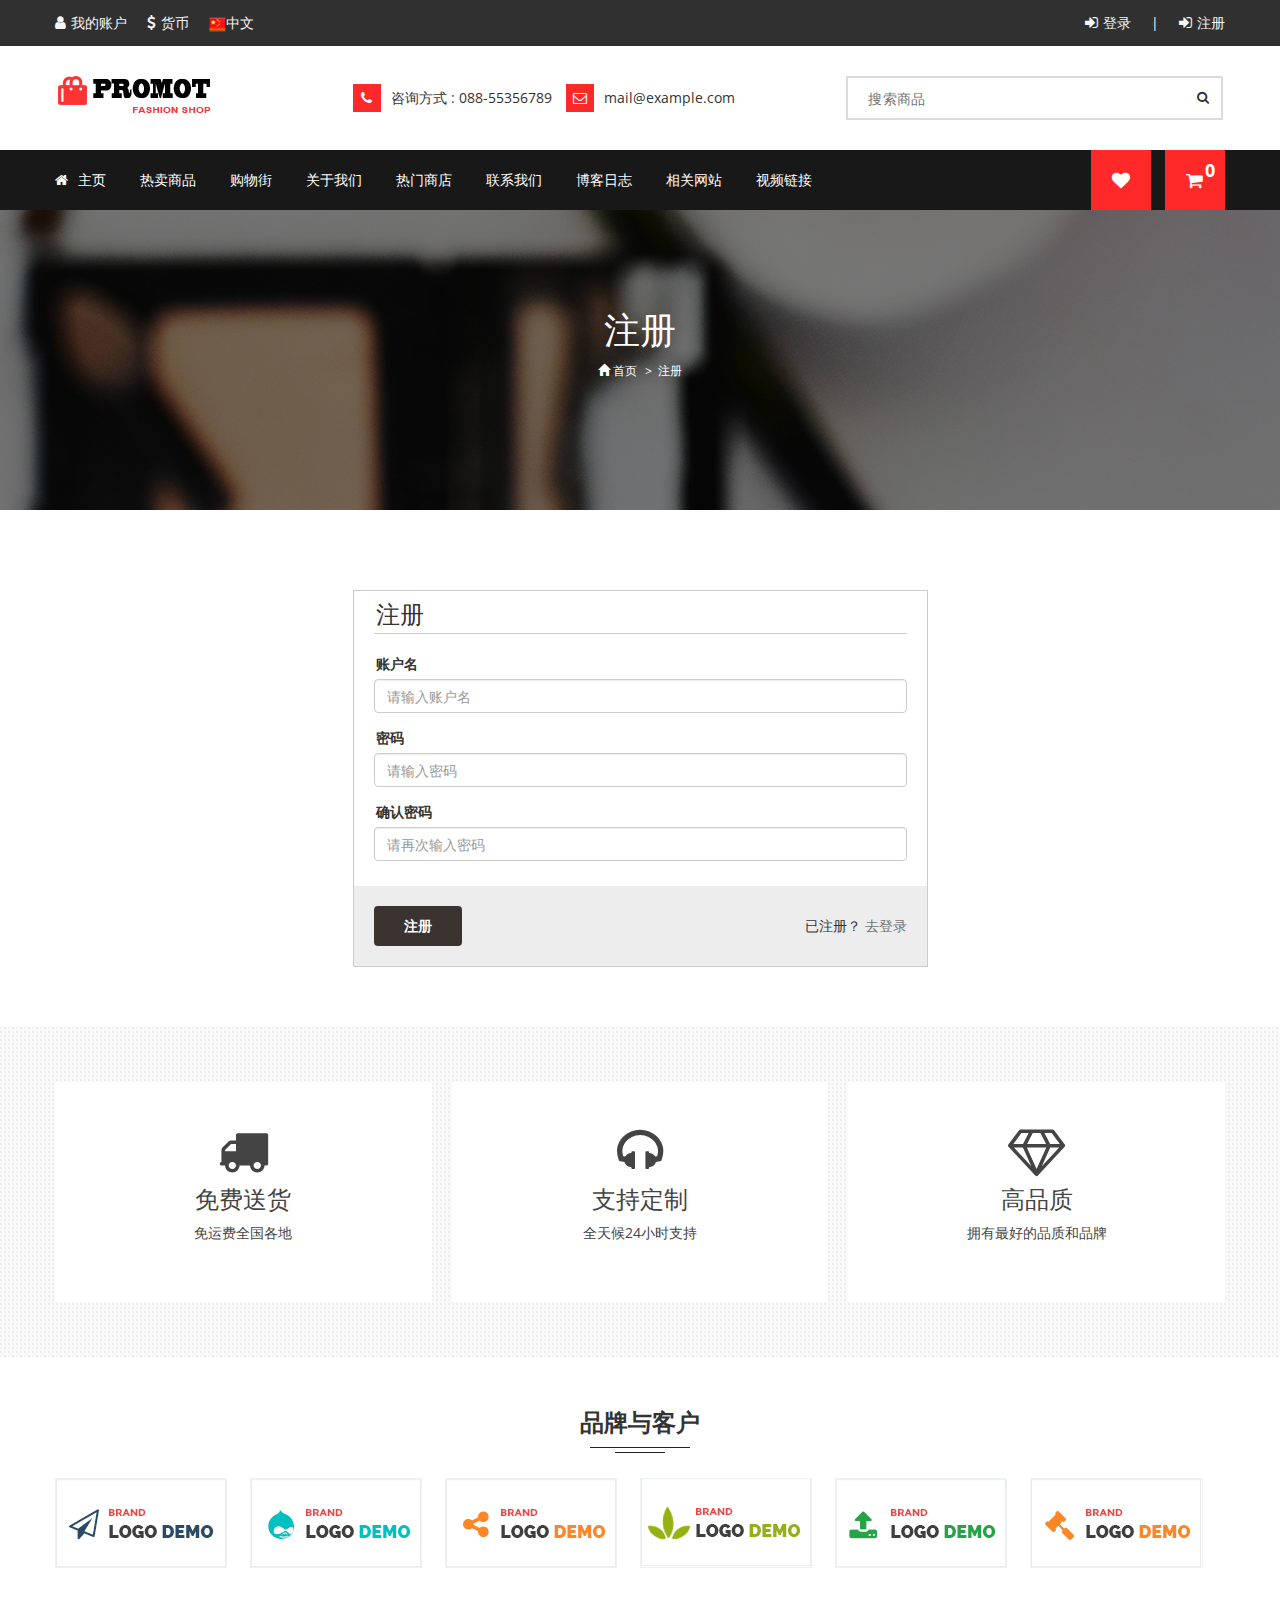
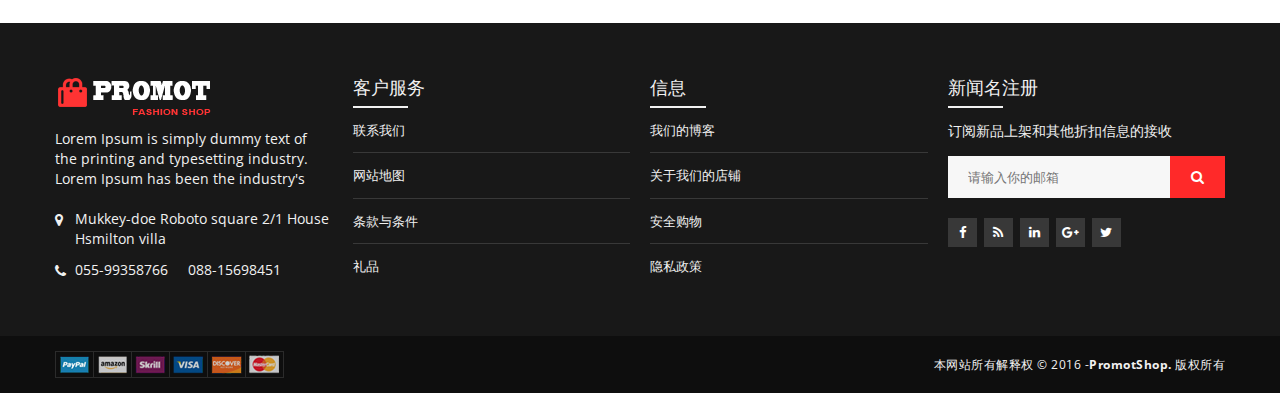
<file: register.html>
<!DOCTYPE html>
<html lang="en">

  <head>

    <meta charset="UTF-8">
    <meta http-equiv="X-UA-Compatible" content="IE=edge">
    <meta name="viewport" content="width=device-width, initial-scale=1">
    <link href="css/bootstrap.min.css" rel="stylesheet">
    <link rel="stylesheet" href="css/style.css">
    <link rel="stylesheet" href="css/font-awesome.min.css" />
    <link rel="stylesheet" href="css/responsive.css">
    <link rel="stylesheet" href="css/login.css">
    <title>注册</title>
  </head>

  <body>

    <!--页眉开始-->
		<header class="buddy-header">
			<div class="top-bar">
				<div class="container">
					<div class="row">
						<div class="col-md-6 col-sm-6 col-xs-12">
							<ul class="n-menu">
								<li>
									<a href="javascript:;"><i class="fa fa-user"></i>我的账户</a>
									<ul class="d-down account">
										<li class="first">
											<a href="login.html">登录</a>
										</li>
										<li class="last">
											<a href="javascript:;">退出</a>
										</li>
										<li>
											<a href="javascript:;">简况</a>
										</li>
									</ul>
								</li>
								<li>
									<a href="#"><i class="fa fa-usd"></i>货币</a>
									<ul class="d-down currency">
										<li>
											<a href="javascript:;">欧元</a>
										</li>
										<li>
											<a href="javascript:;">英镑</a>
										</li>
										<li>
											<a href="javascript:;">第纳尔</a>
										</li>
									</ul>
								</li>
								<li>
									<a href="#" title=""><img src="img/China-Flag.png" alt="" />中文</a>
									<ul class="d-down language">
										<li>
											<a href="javascript:;">英语</a>
										</li>
										<li>
											<a href="javascript:;">法语</a>
										</li>
										<li>
											<a href="javascript:;">日语</a>
										</li>
									</ul>
								</li>
							</ul>
						</div>
						<div class="col-md-6 col-sm-6 col-xs-12 text-center">
							<ul class="tp-right n-menu">
								<li class="first">
									<a href="login.html"><i class="fa fa-sign-in"></i>登录</a>
								</li>
								<li>|</li>
								<li>
									<a href="register.html"><i class="fa fa-sign-in"></i>注册</a>
								</li>
							</ul>
						</div>
					</div>
				</div>
			</div>

			<div class="logo-menu-sec">
				<div class="container">
					<div class="row">
						<div class="logo-sec">
							<div class="col-md-3 col-lg-3 col-sm-4 col-xs-12">
								<div class="logo">
									<a href="index.html" title=""><img src="img/logo.png" alt="" /></a>
								</div>
							</div>
							<div class="col-md-6 col-lg-5 col-sm-4 hidden-xs">
								<ul class="quick-prom">
									<li><i class="fa fa-phone"></i> <span>咨询方式 : 088-55356789</span></li>
									<li class="hidden-sm"><i class="fa fa-envelope-o"></i><span><a href="#">mail@example.com</a></span></li>
								</ul>
							</div>
							<div class="col-md-3 col-lg-4 col-sm-4 col-xs-12">
								<div class="product-filter-form">
									<form>
										<input type="text" id="search" placeholder="搜索商品" />
										<button type="button" id="searchbtn"><i class="fa fa-search"></i></button>
									</form>
								</div>
							</div>
						</div>
					</div>
				</div>
			</div>

			<div class="main-menu-area">
				<div class="container">
					<div class="row">
						<div class="col-md-10 col-sm-9 col-xs-12">
							<nav class="main-menu">
								<ul>
									<li class="active">
										<a href="index.html"> <i class="fa fa-home"></i>主页</a>
									</li>
									<li>
										<a href="shoplist.html">热卖商品</a>
										<div class="mega-menu common-mega">
											<div class="col-md-3 col-sm-3">
												<div class="mega-menu-lists">
													<a title="" href="shoplist.html"><span>衬衫</span></a>
													<a title="" href="shoplist.html">长衬衫</a>
													<a title="" href="shoplist.html">短衬衫</a>
													<a title="" href="shoplist.html">半身衬衫</a>
													<a title="" href="shoplist.html">全衬衫</a>
												</div>
											</div>
											<div class="col-md-3 col-sm-3">
												<div class="mega-menu-lists">
													<a title="" href="shoplist.html"><span>裤</span></a>
													<a title="" href="shoplist.html">长裤</a>
													<a title="" href="shoplist.html">短裤</a>
													<a title="" href="shoplist.html">半身裤</a>
													<a title="" href="shoplist.html">全身裤</a>
												</div>
											</div>
											<div class="col-md-3 col-sm-3">
												<div class="mega-menu-lists">
													<a title="" href="shoplist.html"><span>西装外套</span></a>
													<a title="" href="shoplist.html">长西装</a>
													<a title="" href="shoplist.html">短外套</a>
													<a title="" href="shoplist.html">半西装外套</a>
													<a title="" href="shoplist.html">全西装外套</a>
												</div>
											</div>
											<div class="col-md-3 col-sm-3">
												<div class="mega-menu-lists">
													<a title="" href="shoplist.html"><span>鞋</span></a>
													<a title="" href="shoplist.html">小码</a>
													<a title="" href="shoplist.html">中码</a>
													<a title="" href="shoplist.html">大码</a>
													<a title="" href="shoplist.html">特大码</a>
												</div>
											</div>
											<div class="mega-img">
												<a href="javascript:;"><img src="img/ad3.jpg" alt=""></a>
											</div>
										</div>

									</li>
									<li>
										<a href="shoplist.html">购物街</a>
										<ul class="ddown">
											<li class="mega-menu-lists">
												<a href="shoplist.html">牛仔裤</a>
											</li>
											<li class="mega-menu-lists">
												<a href="shoplist.html">衬衣</a>
											</li>
											<li class="mega-menu-lists">
												<a href="shoplist.html">裤子</a>
											</li>
											<li class="mega-menu-lists">
												<a href="shoplist.html">配饰</a>
											</li>
										</ul>
									</li>
									<li>
										<a href="javascript:;">关于我们</a>
									</li>
									<li>
										<a href="shoplist.html">热门商店</a>
									</li>
									<li>
										<a href="connectus.html">联系我们</a>
									</li>
									<li>
										<a href="javascript:;">博客日志</a>
									</li>
									<li class="mega-parent">
										<a href="javascript:;">相关网站</a>
										<div class="mega-menu common-mega">
											<div class="col-md-3 col-sm-3">
												<div class="mega-menu-lists">
													<a title="" href="javascript:;"><span>网站社区一</span></a>
													<a href="javascript:;">关于我们</a>
													<a href="javascript:;">博客日志</a>
													<a href="javascript:;">全网博客</a>
													<a href="javascript:;">博客列表</a>
													<a href="javascript:;">博客专栏</a>
													<a href="javascript:;">博客社区</a>
												</div>
											</div>
											<div class="col-md-3 col-sm-3">
												<div class="mega-menu-lists">
													<a title="" href="#"><span>网站社区二</span></a>
													<a href="javascript:;">博客分享</a>
													<a href="cart.html">购物车</a>
													<a href="#">结账</a>
													<a href="connectus.html">联系方式</a>
													<a href="javascript:;">常见问题</a>
													<a href="login.html">登录</a>
												</div>
											</div>
											<div class="col-md-3 col-sm-3">
												<div class="mega-menu-lists">
													<a title="" href="javascript:;"><span>网页社区三</span></a>
													<a href="shoplist.html">商店</a>
													<a href="shoplist.html">全网商铺</a>
													<a href="shoplist.html">所有店铺</a>
													<a href="shoplist.html">商店列表</a>
													<a href="javascript:;">意愿清单</a>
													<a href="javascript:;">敬请期待</a>
												</div>
											</div>
										</div>

									</li>
									<li>
										<a href="javascript:;">视频链接</a>
										<ul class="ddown">
											<li class="mega-menu-lists">
												<a target="_blank" href="javascript:;">更改标志</a>
											</li>
											<li class="mega-menu-lists">
												<a target="_blank" href="javascript:;">更改版权</a>
											</li>
											<li class="mega-menu-lists">
												<a target="_blank" href="javascript:;">更改地点</a>
											</li>
											<li class="mega-menu-lists">
												<a target="_blank" href="javascript:;">联系邮箱</a>
											</li>
										</ul>
									</li>
								</ul>

							</nav>

							<div class="mobile-menu-area">
								<nav id="mobile-menu">
									<ul>
										<li>
											<a href="index.html">主页</a>
										</li>
										<li>
											<a href="shoplist.html">热卖商品</a>
											<ul>
												<li>
													<a href="shoplist.html">衬衫</a>
												</li>
												<li>
													<a href="shoplist.html">裤</a>
												</li>
												<li>
													<a href="shoplist.html">西装外套</a>
												</li>
												<li>
													<a href="shoplist.html">鞋</a>
												</li>
											</ul>
										</li>
										<li>
											<a href="shoplist.html">购物街</a>
											<ul>
												<li class="#">
													<a href="shoplist.html">牛仔裤</a>
												</li>
												<li class="#">
													<a href="shoplist.html">衬衣</a>
												</li>
												<li class="#">
													<a href="shoplist.html">裤子</a>
												</li>
												<li class="#">
													<a href="shoplist.html">配饰</a>
												</li>
											</ul>
										</li>
										<li>
											<a href="javascript:;">关于我们</a>
										</li>
										<li>
											<a href="shoplist.html">热门商店</a>
										</li>
										<li>
											<a href="connectus.html">联系我们</a>
										</li>
										<li>
											<a href="shoplist.html">产品详情</a>
										</li>
										<li>
											<a href="javascript:;">博客日志</a>
										</li>
										<li>
											<a href="javascript:;">相关网站</a>
											<ul>
												<li class="#">
													<a href="javascript:;">关于我们</a>
												</li>
												<li class="#">
													<a href="javascript:;">博客日志</a>
												</li>
												<li class="#">
													<a href="javascript:;">全网博客</a>
												</li>
												<li class="#">
													<a href="javascript:;">博客列表</a>
												</li>
												<li class="#">
													<a href="javascript:;">博客专栏</a>
												</li>
												<li class="#">
													<a href="javascript:;">博客社区</a>
												</li>
												<li class="#">
													<a href="javascript:;">博客分享</a>
												</li>
												<li class="#">
													<a href="cart.html">购物车</a>
												</li>
												<li class="#">
													<a href="#">结账</a>
												</li>
												<li class="#">
													<a href="connectus.html">联系我们</a>
												</li>
												<li class="#">
													<a href="javascript:;">常见问题</a>
												</li>
												<li class="#">
													<a href="login.html">登录</a>
												</li>
												<li class="#">
													<a href="shoplist.html">商店</a>
												</li>
												<li class="#">
													<a href="shoplist.html">全网商铺</a>
												</li>
												<li class="#">
													<a href="shoplist.html">所有店铺</a>
												</li>
												<li class="#">
													<a href="shoplist.html">店铺列表</a>
												</li>
												<li class="#">
													<a href="javascript:;">意愿清单</a>
												</li>
												<li class="#">
													<a href="javascript:;">敬请期待</a>
												</li>
											</ul>
										</li>
									</ul>
								</nav>
							</div>

						</div>

						<div class="col-md-2 col-sm-3 hidden-xs">
							<div class="cart-wishlist">
								<ul>
									<li>
										<a href="javascript:;">
											<div class="wishlist">
												<div class="wish-list-inner">
													<i class="fa fa-heart"></i>
												</div>
											</div>
										</a>
									</li>
									<li>
										<a href="#">
											<div class="wish-list-inner">
												<div class="cart-icon">
													<i class="fa fa-shopping-cart"> </i>
													<div class="cart-count text-center">
														<strong>0</strong>
													</div>
												</div>
											</div>
										</a>
										<div class="cart-sub">
											<div class="all_carts_item">
												
											</div>
											<div class="minicart_total_checkout">
												合计<span><span class="amount">$13.00</span></span>
											</div>
											<div class="btn-mini-cart inline-lists">
												<a href="cart.html" class="button btn-viewcart">浏览购物车</a>
												<a href="checkout.html" class="button btn-checkout" title="Checkout">结账</a>
											</div>
										</div>
									</li>
								</ul>
							</div>
						</div>
					</div>
				</div>
			</div>
		</header>
		<!--页眉结束-->

    <!-- 注册框开始 -->
    <section>
      <div class="breadcumb-area">
        <div class="container">
          <div class="bread-main">
            <h1>注册</h1>
            <ol>
              <li class="bread-home"><a href="index.html"><span class="glyphicon glyphicon-home"></span> 首页</a></li>
              <li class="bread-login">注册</li>
            </ol>
          </div>
        </div>
      </div>

      <div class="account-area">
        <div class="container">
          <div class="row">
            <div class="col-xs-12 col-sm-8 col-md-6 col-md-offset-3 col-sm-offset-2">
              <form action="#">
                <div class="text-reg">
                  <h3>注册</h3>
                  <div class="form-group">
                    <label>账户名</label>
                    <span class="tip un-tip"></span>
                    <input type="text" class="form-control untxt" placeholder="请输入账户名" value="" name="un">
                  </div>
                  <div class="form-group">
                    <label>密码</label>
                    <span class="tip upw_tip"></span>
                    <input type="password" class="form-control pwtxt" placeholder="请输入密码" value="" name="password">
                  </div>
                  <div class="form-group">
                    <label>确认密码</label>
                    <span class="tip rupw_tip"></span>
                    <input type="password" class="form-control rpwtxt" placeholder="请再次输入密码" value="" name="password">
                  </div>
                </div>

                <div class="btn-reg">

                  <div class="btn-group" role="group">
                    <button type="button" class="btn btn-default btn-submit">注册</button>
                  </div>
                  <span class="tip submit-tip wrong"></span>
                  <div class="anchor">
                    <span class="hidden-xs inquiry">已注册？</span>
                    <a href="login.html" class="forgotten">去登录</a>
                  </div>

                </div>

              </form>
            </div>

          </div>
        </div>
      </div>
    </section>
    <!-- 登录框结束 -->


    <!--页脚开始-->
    <div class="section-info pt55 pb55">
      <div class="parallax-bg">

        <div class="section-content">
          <div class="container">
            <div class="row">

              <div class="col-md-4 col-sm-6 col-xs-12">
                <a class="info-block" href="#"><i class="fa fa-truck"></i>
                    <h3>免费送货</h3>
                    <p>免运费全国各地</p>
                  </a>
              </div>
              <div class="col-md-4 col-sm-6 col-xs-12">
                <a class="info-block" href="#"><i class="fa fa-headphones"></i>
                    <h3>支持定制</h3>
                    <p>全天候24小时支持</p>
                  </a>
              </div>
              <div class="col-md-4 col-sm-6 col-xs-12">
                <a class="info-block" href="#"><i class="fa fa-diamond"></i>
                    <h3>高品质</h3>
                    <p>拥有最好的品质和品牌</p>
                  </a>
              </div>
            </div>
          </div>
        </div>

      </div>
    </div>

    <div class="our_clients_area pt55 pb55">
      <div class="container">
        <div class="row">
          <div class="col-md-12 col-sm-12">
            <div class="section-title text-center pb30">
              <h1>品牌与客户</h1>
              <span></span>
            </div>
            <div class="client-active">
              <div class="client-name">
                <img src="img/client/01.png" alt="">
              </div>
              <div class="client-name">
                <img src="img/client/02.png" alt="">
              </div>
              <div class="client-name">
                <img src="img/client/03.png" alt="">
              </div>
              <div class="client-name">
                <img src="img/client/04.png" alt="">
              </div>
              <div class="client-name">
                <img src="img/client/05.png" alt="">
              </div>
              <div class="client-name">
                <img src="img/client/06.png" alt="">
              </div>
              <div class="client-name">
                <img src="img/client/04.png" alt="">
              </div>
              <div class="client-name">
                <img src="img/client/03.png" alt="">
              </div>
              <div class="client-name">
                <img src="img/client/02.png" alt="">
              </div>
              <div class="client-name">
                <img src="img/client/01.png" alt="">
              </div>
              <div class="client-name">
                <img src="img/client/05.png" alt="">
              </div>
              <div class="client-name">
                <img src="img/client/06.png" alt="">
              </div>
            </div>
          </div>
        </div>
      </div>
    </div>

    <footer>
      <div class="footer-widgets-area pt55">
        <section class="block">
          <div class="container">
            <div class="row">
              <div class="col-md-12">
                <div class="content-box no-margin go-simple">
                  <div class="row">
                    <div class="col-md-3 col-sm-4 col-xs-12">
                      <div class="widget about-widget">
                        <div class="logo">
                          <a href="index.html"><img alt="" src="img/logo2.png"></a>
                        </div>
                        <p>Lorem Ipsum is simply dummy text of the printing and typesetting industry. Lorem Ipsum has been the
                          industry's </p>
                        <ul>
                          <li>
                            <i class="fa fa-map-marker"></i> Mukkey-doe Roboto square 2/1 House Hsmilton villa
                          </li>
                          <li>
                            <i class="fa fa-phone"></i> 055-99358766 &nbsp;&nbsp;&nbsp; 088-15698451
                          </li>
                        </ul>
                      </div>
                    </div>
                    <div class="col-md-3 col-sm-4 col-xs-12">
                      <div class="widget how-to-buy">
                        <h3 class="heading2">客户服务</h3>
                        <ul>
                          <li>
                            <a href="#" title="">联系我们</a>
                          </li>
                          <li>
                            <a href="#" title="">网站地图</a>
                          </li>
                          <li>
                            <a href="#" title="">条款与条件</a>
                          </li>
                          <li>
                            <a href="#" title="">礼品</a>
                          </li>
                        </ul>
                      </div>

                    </div>
                    <div class="col-md-3 hidden-sm col-xs-12">
                      <div class="widget customer-services">
                        <h3 class="heading2">信息</h3>
                        <ul>
                          <li>
                            <a href="#" title="">我们的博客</a>
                          </li>
                          <li>
                            <a href="#" title="">关于我们的店铺</a>
                          </li>
                          <li>
                            <a href="#" title="">安全购物</a>
                          </li>
                          <li>
                            <a href="#" title="">隐私政策</a>
                          </li>
                        </ul>
                      </div>

                    </div>
                    <div class="col-md-3 col-sm-4 col-xs-12">
                      <div class="widget news-letter">
                        <h3 class="heading2">新闻名注册</h3>
                        <p>订阅新品上架和其他折扣信息的接收</p>
                        <form>
                          <input type="text" placeholder="请输入你的邮箱" />
                          <button type="submit"><i class="fa fa-search"></i></button>
                        </form>
                        <ul class="social-buttons">
                          <li>
                            <a class="fbook" href="#" title=""><i class="fa fa-facebook"></i></a>
                          </li>
                          <li>
                            <a class="frss" href="#" title=""><i class="fa fa-rss"></i></a>
                          </li>
                          <li>
                            <a class="tublr" href="#" title=""><i class="fa fa-linkedin"></i></a>
                          </li>
                          <li>
                            <a class="gplus" href="#" title=""><i class="fa fa-google-plus"></i></a>
                          </li>
                          <li>
                            <a class="twitt" href="#" title=""><i class="fa fa-twitter"></i></a>
                          </li>
                        </ul>
                      </div>

                    </div>
                  </div>
                </div>
              </div>
            </div>
          </div>
        </section>
      </div>

      <div class="bottom-line">
        <div class="container">
          <div class="row">
            <div class="col-md-6 col-sm-6 col-xs-12">
              <ul class="payment-support">
                <li><img src="img/icon/pay1.png" alt="" /></li>
                <li><img src="img/icon/pay2.png" alt="" /></li>
                <li><img src="img/icon/pay3.png" alt="" /></li>
                <li><img src="img/icon/pay4.png" alt="" /></li>
                <li><img src="img/icon/pay5.png" alt="" /></li>
                <li><img src="img/icon/pay6.png" alt="" /></li>
              </ul>
            </div>
            <div class="col-md-6 col-sm-6 col-xs-12">
              <span>本网站所有解释权 © 2016 -<a href="#">PromotShop.</a> 版权所有 </span>
            </div>
          </div>
        </div>
      </div>
    </footer>


    <script src="js/jquery-1.12.3.min.js"></script>
    <script src="js/bootstrap.min.js"></script>
    <script src="js/owl.carousel.min.js"></script>
    <script src="js/meanmenu.js"></script>
    <script src="js/jquery-ui.min.js"></script>
    <script src="js/jquery.mousewheel.min.js" type="text/javascript" charset="utf-8"></script>
    <script src="js/wow.min.js"></script>
    <script src="js/plugins.js"></script>
    <script src="js/main.js"></script>
    <script src="js/sousuo.js"></script>
    <script src="js/register.js"></script>
  </body>

</html>
</file>
<file: css/responsive.css>
/* big screen :992px. */

	@media (min-width: 1170px) and (max-width: 1366px) {}
	/* Normal desktop :992px. */

	@media (min-width: 992px) and (max-width: 1169px) {
	  .container {
	    width: 970px;
	  }
	  .cart-wishlist li {
	    margin-left: 5px;
	  }
	  .main-menu ul>li>a {
	    padding: 0 9px;
	  }
	  .uc-table {
	    height: 380px;
	  }
	  .sb-content {
	    top: 15px;
	  }
	  .boxed-layout .wraper {
	    width: 992px;
	  }
	  .single-banner.slider-banner .sb-img img {
	    max-height: 215px;
	  }
	  .aside-hot-sell .item-product-info2 .link-add-to-cart {
	    height: 25px;
	    line-height: 25px;
	    width: 30px;
	  }
	  .aside-hot-sell .aside-hotsell .item-product-info2 a {
	    font-size: 13px;
	  }
	  .aside-hot-sell .hot-best-top.aside-hotsell .item-product-thumb {
	    width: 35%;
	  }
	  .aside-hot-sell .hot-best-top.aside-hotsell .item-product-info2 {
	    padding-left: 5px;
	    width: 65%;
	  }
	  .compare-total {
	    display: none;
	  }
	  .price_slider_amount>input[type="text"] {
	    width: 100%;
	  }
	  .price_slider_amount>input[type="submit"] {
	    margin-top: 10px;
	    width: 100%;
	  }
	  .shop-sidebar .list-view .item-product-list .item-product-info2 {
	    width: 60%;
	  }
	  .shop-sidebar .list-view .item-product-list .item-product-thumb {
	    width: 40%;
	  }
	  .list-item-des>span {
	    line-height: 22px;
	  }
	  .aside-widget.product-tag {
	    display: none;
	  }
	  .list-view-text>span {
	    display: none;
	  }
	  .blog-list-view .blog-content {
	    width: 50%;
	  }
	  .blog-list-view .blog-img {
	    width: 50%;
	  }
	  h3.sidebar-title.st-thin {
	    font-size: 20px;
	  }
	  .member-title h2 {
	    font-size: 22px;
	  }
	  .tab-grid .page-area {
	    width: 491px;
	  }
	  .tab-grid .change-pager .previous {
	    left: 5%;
	  }
	  .tab-grid .change-pager .next {
	    right: 5%;
	  }
	}
	/* Tablet desktop :768px. */

	@media (min-width: 768px) and (max-width: 991px) {
	  .container {
	    width: 750px;
	  }
	  .mobile-menu-area {
	    display: block
	  }
	  .common-mega {
	    width: 600px;
	  }
	  .logo {
	    padding-top: 2px;
	  }
	  .quick-desc>span {
	    display: none;
	  }
	  .timer .cdown {
	    height: 70px;
	    width: 70px;
	  }
	  .timer .time-count {
	    padding-top: 5px;
	  }
	  .prodcut-social-share li a {
	    padding: 5px;
	  }
	  .uc-table {
	    height: auto;
	  }
	  .owl-pagination {
	    margin-top: 20px;
	  }
	  .main-menu {
	    display: none;
	  }
	  .logo-sec {
	    padding: 20px 0;
	  }
	  .cap-title h1 {
	    font-size: 32px;
	  }
	  .item-news-thumb {
	    display: none;
	  }
	  .info-block {
	    padding: 30px 15px;
	  }
	  .single-bottom {
	    width: 33.33%;
	  }
	  .sb-content {
	    top: 20px;
	  }
	  .boxed-layout .wraper {
	    width: 768px;
	  }
	  .single-banner.slider-banner .sb-img img {
	    height: 162px;
	  }
	  .total-slider-banner .sb-content>h3 {
	    font-size: 18px;
	  }
	  .forgotten.forg {
	    display: none;
	  }
	  .compare-total {
	    display: none;
	  }
	  .limit {
	    display: none;
	  }
	  .show-mode-right {
	    padding-top: 5px;
	  }
	  .aside-hot-sell .item-product-info2 .product-extra-link {
	    display: none;
	  }
	  .shop-sidebar .list-view .item-product-list .item-product-info2 {
	    width: 55%;
	  }
	  .shop-sidebar .list-view .item-product-list .item-product-thumb {
	    width: 45%;
	  }
	  .review-add {
	    margin-top: 5px;
	    padding-left: 0;
	  }
	  .list-item-des>span {
	    display: none;
	  }
	  .price_slider_amount>input[type="text"] {
	    width: 100%;
	  }
	  .price_slider_amount>input[type="submit"] {
	    margin-top: 10px;
	    width: 100%;
	  }
	  .full-list-grid .list-item-des>span {
	    display: block;
	  }
	  .product-availablity {
	    float: left;
	    margin: 10px 0;
	  }
	  .product-des-review ul.nav li a {
	    font-size: 14px;
	    padding: 10px 5px;
	  }
	  .features-tab ul.nav li:last-child a {
	    border: medium none;
	  }
	  .blog-list-view .blog-content {
	    width: 100%;
	  }
	  .blog-list-view .blog-img {
	    width: 100%;
	  }
	  blockquote {
	    padding: 20px;
	  }
	  .cart-area .cart_item td {
	    padding: 5px;
	  }
	  .item-img img {
	    height: 75px;
	  }
	  #googleMap {
	    height: 400px;
	  }
	  h3.sidebar-title.st-thin {
	    font-size: 20px;
	  }
	  .about-optima-text {
	    margin-top: 20px;
	  }
	  .about-optima-text ul {
	    margin-bottom: 0;
	  }
	  .timer.timr-2 .cdown {
	    margin-bottom: 10px;
	    width: 100%;
	  }
	  .comming-soon {
	    padding: 170px 0 200px;
	  }
	  .tab-grid .page-area {
	    width: 295px;
	  }
	  .tab-grid .change-pager .previous {
	    left: 5%;
	  }
	  .tab-grid .change-pager .next {
	    right: 5%;
	  }
	}
	/* small mobile :320px. */

	@media (max-width: 767px) {
	  .container {
	    width: 300px
	  }
	  .mobile-menu-area {
	    display: block
	  }
	  .main-menu {
	    display: none;
	  }
	  .cart-wishlist {
	    display: none;
	  }
	  .top-bar ul.n-menu>li {
	    margin-right: 10px;
	  }
	  .top-bar ul.n-menu>li {
	    display: inline-block;
	    float: none;
	  }
	  .top-bar ul {
	    text-align: center;
	  }
	  ul.tp-right {
	    display: inline-block;
	    float: none;
	    margin-top: 10px;
	  }
	  .top-bar ul>li>a {
	    font-size: 13px;
	  }
	  .logo-sec {
	    text-align: center;
	  }
	  .logo {
	    margin-bottom: 20px;
	  }
	  .slide1-text {
	    display: none;
	  }
	  .single-banner:last-child {
	    margin-bottom: 20px;
	  }
	  .slider-banner .col-xs-12:last-child .single-banner:last-child {
	    margin-bottom: 0;
	  }
	  .product-list-category-slider ul li {
	    display: block;
	  }
	  .pb55 {
	    padding-bottom: 40px;
	  }
	  .pt55 {
	    padding-top: 40px;
	  }
	  .uc-table {
	    height: auto;
	  }
	  .upcoming-img {
	    margin-bottom: 20px;
	  }
	  .timer .cdown {
	    height: 60px;
	    margin-right: 5px;
	    width: 60px;
	  }
	  .timer .time-count {
	    padding-top: 3px;
	  }
	  .prodcut-social-share {
	    display: none;
	  }
	  .timer {
	    margin-bottom: 20px;
	  }
	  .upcoming-content .price {
	    font-size: 22px;
	  }
	  .statistic-product-slider {
	    margin-bottom: 30px;
	  }
	  .hot-best-top .col-xs-12:last-child .statistic-product-slider {
	    margin: 0;
	  }
	  .info-block {
	    margin-bottom: 30px;
	  }
	  .col-xs-12:last-child .info-block {
	    margin: 0;
	  }
	  .client-name {
	    margin: 0 5px;
	  }
	  .item-left {
	    margin-left: 10px;
	    padding-left: 10px;
	    margin-bottom: 10px;
	    margin-right: 0;
	    padding-right: 0;
	  }
	  .item-right {
	    margin-left: 0;
	    padding-left: 20px;
	  }
	  .mCustomScrollBox>.mCSB_scrollTools {
	    left: 10px;
	  }
	  .item-news-thumb {
	    display: none;
	  }
	  .item-left::after,
	  .item-right::after {
	    border-width: 0;
	  }
	  .widget {
	    margin-bottom: 20px;
	  }
	  .col-xs-12:last-child .widget {
	    margin: 0;
	  }
	  .payment-support>li {
	    display: inline-block;
	    float: none;
	  }
	  .payment-support {
	    text-align: center;
	    padding: 20px 0 0;
	  }
	  .bottom-line span {
	    padding: 10px 0;
	    text-align: center;
	  }
	  .single-bottom {
	    padding: 0;
	    width: 100%;
	  }
	  .slider-bottom-area .single-bottom:last-child .single-banner {
	    margin-bottom: 0;
	  }
	  .single-testimonial p span {
	    display: none;
	  }
	  .boxed-layout .wraper {
	    width: 320px;
	  }
	  .slider-banner-area .slider-container {
	    margin-bottom: 20px;
	  }
	  .frm-action {
	    padding: 15px 10px;
	  }
	  .forgotten.forg {
	    float: left;
	    margin-left: 0;
	    width: 100%;
	  }
	  .login-reg {
	    padding: 15px;
	  }
	  .login-side {
	    margin-bottom: 20px;
	    overflow: hidden;
	  }
	  .breadcumb-area {
	    min-height: 150px;
	  }
	  .bred-hading.text-center>h1 {
	    font-size: 30px;
	  }
	  .product-filter {
	    padding: 10px;
	  }
	  .sort>label {
	    display: none;
	  }
	  .compare-total a {
	    margin-left: 0;
	  }
	  .show-mode-right {
	    text-align: center;
	  }
	  .compare-total {
	    display: none;
	  }
	  .sort {
	    display: block;
	    margin-bottom: 10px;
	    text-align: center;
	  }
	  .total-widget {
	    margin-bottom: 30px;
	  }
	  .bt_pagination .results {
	    display: none;
	    float: left;
	    margin-top: 5px;
	  }
	  .bt_pagination .links {
	    float: none;
	  }
	  .shop-sidebar .list-view .item-product-list .item-product-info2 {
	    padding-left: 0;
	    width: 100%;
	  }
	  .shop-sidebar .list-view .item-product-list .item-product-thumb {
	    width: 100%;
	    margin-bottom: 20px
	  }
	  .review-add {
	    margin-top: 5px;
	    padding-left: 0;
	  }
	  .sort>select {
	    width: 100%;
	  }
	  .limit {
	    float: left;
	    margin-left: 0;
	  }
	  .show_mode {
	    float: right;
	    padding-top: 5px;
	  }
	  .product-availablity {
	    float: left;
	    margin: 10px 0;
	    width: 100%;
	  }
	  .product-des-review ul.nav li {
	    display: block;
	    text-align: center
	  }
	  .product-des-review ul.nav li a {
	    border-right: medium none;
	  }
	  .blog-list-view .blog-content {
	    width: 100%;
	  }
	  .blog-list-view .blog-img {
	    width: 100%;
	  }
	  .total-widget.right-bar {
	    margin-top: 20px;
	  }
	  blockquote {
	    padding: 20px;
	  }
	  .social-buttons .s-tex {
	    display: block;
	    margin-bottom: 10px;
	    width: 100%;
	  }
	  .comment-author-info a {
	    display: block;
	    margin-top: 10px;
	  }
	  .cart-area .cart_item td {
	    padding: 5px;
	  }
	  .item-img img {
	    height: 75px;
	  }
	  .panel-default>.panel-heading {
	    height: auto;
	  }
	  #googleMap {
	    height: 200px;
	  }
	  .social-icon-2 {
	    margin-bottom: 20px;
	  }
	  .custom-form {
	    margin-bottom: 15px;
	  }
	  .about-optima-text {
	    margin-top: 20px;
	  }
	  .about-optima-text ul {
	    margin-bottom: 0;
	  }
	  .heading-big h1 {
	    font-size: 25px;
	  }
	  .single-creative-member {
	    margin-bottom: 20px;
	  }
	  .search-form-wrapper>h1 {
	    font-size: 25px;
	  }
	  .timer.timr-2 .cdown {
	    margin-bottom: 10px;
	    width: 100%;
	  }
	  .comming-soon {
	    padding: 130px 0 150px;
	  }
	  .tab-grid .page-area {
	    width: 295px;
	  }
	  .tab-grid .change-pager .previous {
	    left: 25%;
	  }
	  .tab-grid .change-pager .next {
	    right: 25%;
	  }
	}
	/* Large Mobile :480px. */

	@media only screen and (min-width: 480px) and (max-width: 767px) {
	  .container {
	    width: 450px
	  }
	  .mobile-menu-area {
	    display: block
	  }
	  .product-list-category-slider ul li {
	    display: inline-block;
	  }
	  .slide1-text {
	    display: block;
	  }
	  .cap-title h1 {
	    font-size: 20px;
	  }
	  .slide1-text {
	    margin-top: -60px;
	  }
	  .cap-readmore a {
	    padding: 8px 18px;
	  }
	  .cap-dec h3 {
	    font-size: 12px;
	  }
	  .add-slider-area .cap-title h1 {
	    font-size: 20px;
	    margin-bottom: 15px;
	  }
	  .add-slider-area .slide1-text {
	    margin-top: -33px;
	  }
	  .add-slider-area .cap-readmore a {
	    padding: 5px 10px;
	  }
	  .add-slider-area .cap-dec h3 {
	    display: none;
	  }
	  .single-bottom {
	    padding: 0 7.5px;
	    width: 50%;
	  }
	  .sb-content {
	    top: 15px;
	  }
	  .boxed-layout .wraper {
	    width: 480px;
	  }
	  .single-banner.slider-banner {
	    float: left;
	    margin: 0;
	    padding: 0 5px;
	    width: 50%;
	  }
	  .total-slider-banner {
	    margin: 0 -5px;
	    overflow: hidden;
	  }
	  .total-slider-banner .sb-content>h3 {
	    font-size: 20px;
	  }
	  .review-add {
	    padding-left: 10px;
	  }
	  .show-mode-right .limit {
	    display: inline-block;
	    float: left;
	    margin-left: 20px;
	  }
	  .sort>select {
	    float: left;
	  }
	  .limit>label {
	    display: none;
	  }
	  .shop-list-grid-area .col-xs-12 {
	    width: 50%;
	  }
	  .tab-grid .page-area {
	    width: 295px;
	  }
	  .tab-grid .change-pager .previous {
	    left: 25%;
	  }
	  .tab-grid .change-pager .next {
	    right: 25%;
	  }
	}
</file>
<file: css/shop.css>
@media only screen and (max-width: 1169px) and (min-width: 992px) {
  .list-view .item-product-list .item-product-thumb {
    width: 40%;
  }
  .list-view .item-product-list .item-product-info2 {
    width: 60%;
  }
  .tab-grid .page-area {
    width: 491px;
  }
}

@media only screen and (max-width: 991px) and (min-width: 767px) {
  .container {
    width: 750px;
  }
  .list-view .item-product-list .item-product-thumb {
    width: 45%;
  }
  .list-view .item-product-list .item-product-info2 {
    width: 55%;
  }
  .tab-grid .page-area {
    width: 295px;
  }
}

@media only screen and (max-width: 767px) and (min-width: 480px) {
  .container {
    width: 450px;
  }
  .shop-list-grid-area .col-xs-12 {
    width: 50%;
    float: left;
  }
  .list-view .item-product-list .item-product-thumb {
    width: 100%;
    margin-bottom: 20px;
  }
  .list-view .item-product-list .item-product-info2 {
    padding-left: 0;
    width: 100%;
  }
  .tab-grid .page-area {
    width: 295px;
  }
}

@media (max-width: 450px) {
  .container {
    width: 300px;
  }
  .sort>select {
    width: 100%;
  }
  .shop-sidebar .list-view .item-product-list .item-product-thumb {
    width: 100%;
    margin-bottom: 20px;
  }
  .shop-sidebar .list-view .item-product-list .item-product-info2 {
    padding-left: 0;
    width: 100%;
  }
  .tab-grid .page-area {
    width: 295px;
  }
}

.slide,
.ad {
  margin-bottom: 40px;
}

.carousel-inner .item img {
  width: 100%;
}

.ad .inner {
  overflow: hidden;
  width: 100%;
  position: relative;
}

.ad .col-xs-12 {
  margin-bottom: 20px;
}

.ad .col-sm-3 .ad_inner:nth-child(2) {
  margin-top: 20px;
}

.ad .ad_inner img {
  width: 100% !important;
  transition: all 0.3s ease 0s;
  /*position: absolute;
	top: 50%;
	left: 50%;
	transform: translate(-50% ,-50%);*/
}

.ad .ad_inner .ad_info {
  position: absolute;
  top: 30px;
  left: 20px;
}

.ad .ad_inner .ad_info .ad_desc {
  font-size: 14px;
  margin-bottom: 10px;
}

.ad .ad_inner .ad_info .ad_title {
  font-size: 24px;
  font-weight: bold;
  color: #FF2929;
  font-family: sans-serif;
}

.ad .ad_inner .ad_info .btn {
  position: relative;
  top: 34px;
  border: 1px solid #000;
  padding: 5px 10px;
  opacity: 0;
  filter: alpha(opacity=0);
  transition: all 0.5s ease 0s;
}

.ad .ad_inner:hover .ad_info .btn {
  cursor: pointer;
  opacity: 1;
  filter: alpha(opacity=100);
  top: 10px;
}

.ad .ad_inner .ad_info .btn:hover {
  background-color: #FF2929;
  color: #fff;
}

.ad .ad_inner:hover .ad_img {
  transform: scale(1.1);
}


/*特色产品*/

.special {
  margin-bottom: 40px;
}

.special .title {
  margin-bottom: 20px;
}

.special .title .sp_title {
  font-size: 24px;
  font-weight: bold;
  text-align: center;
  font-family: sans-serif;
  padding-bottom: 40px;
  position: relative;
}

.special .title .sp_title::after {
  content: "";
  position: absolute;
  top: 40px;
  left: 50%;
  transform: translateX(-50%);
  -webkit-transform: translateX(-50%);
  height: 1px;
  background-color: black;
  width: 100px;
}

.special .title .sp_nav {
  float: none;
  margin: auto;
}

.content {
  overflow: hidden;
}

.content .col {
  margin-bottom: 20px;
}

.content .sp_img {
  width: 100%;
  overflow: hidden;
  border: 1px solid #ccc;
  box-sizing: border-box;
  -webkit-box-sizing: border-box;
  border-bottom: none;
  position: relative;
}

.content .sp_img img {
  width: 100%;
  transition: all 0.3s ease 0s;
}

.content .col:hover .sp_img img {
  transform: scale(1.08);
}

.content .col .sp_info {
  border: 1px solid #ccc;
  box-sizing: border-box;
  -webkit-box-sizing: border-box;
  border-top: none;
  padding: 10px;
}

.content .col .sp_info .sp_title {
  text-align: center;
  line-height: 30px;
  font-size: 14px;
  overflow: hidden;
  text-overflow: ellipsis;
  white-space: nowrap;
}

.content .col .sp_info .price {
  text-align: center;
  line-height: 30px;
  font-size: 14px;
}

.content .col .sp_info .price span {
  padding: 2px 5px;
  font-size: 14px;
}

.content .col .sp_info .price .persale {
  display: inline-block;
  background-color: #FF2929;
  color: #fff;
}

.content .col .sp_info .price .new_price {
  font-size: 16px;
}

.content .col .sp_info .price .old_price {
  font-size: 12px;
  text-decoration: line-through;
}

.content .col .sp_btn {
  padding: 10px 0;
  text-align: center;
  background-color: #000;
  opacity: 0;
  filter: alpha(opacity=0);
  position: absolute;
  bottom: 50px;
  margin-right: 20px;
  width: 100%;
  transition: all 0.5s ease 0s;
}

.content .col:hover .sp_btn {
	background-color: rgba(51,51,51,0.5);
	
  opacity: 0.6;
  filter: alpha(opacity=0.8);
  bottom: 0px;
}

.qSearch,
.addCart,
.collection {
  border-radius: 0;
  color: #FFFFFF;
  background-color: #FF2929;
}

.qSearch:hover,
.addCart:hover,
.collection:hover {
  color: #FF2929;
  background-color: #000;
}


/*广告2*/


/*特殊产品*/

.features .title {
  margin-bottom: 20px;
}

.features .title .sp_title {
  font-size: 24px;
  font-weight: bold;
  text-align: center;
  font-family: sans-serif;
  padding-bottom: 40px;
  position: relative;
}

.features .title .sp_title::after {
  content: "";
  position: absolute;
  top: 40px;
  left: 50%;
  transform: translateX(-50%);
  -webkit-transform: translateX(-50%);
  height: 1px;
  background-color: black;
  width: 100px;
}

.features .col .col_title {
  border: 1px solid #F2F2F2;
  text-align: center;
  font-size: 24px;
  font-weight: bold;
  font-family: sans-serif;
  padding: 10px 0;
  margin-bottom: 20px;
}

.features .col .itemBox {
  margin: 20px 0;
  overflow: hidden;
  position: relative;
}

.features .col .itemBox img {
  width: 100%;
  transition: all 0.5s ease 0s;
}

.features .col .itemBox img:hover {
  transform: scale(1.05);
}

.features .col .itemBox .item_info {
  transition: all 0.5s ease 0s;
  position: absolute;
  bottom: 0;
  left: 0;
  right: 0;
}

.features .col .itemBox:hover .item_info {
  bottom: -65px;
}

.features .col .itemBox .item_info .info {
  background-color: #000;
  opacity: 0;
  transition: all 0.5s ease 0s;
}

.features .col .itemBox:hover .item_info .info {
  opacity: 0.6;
}

.features .col .itemBox .item_info .info p {
  text-align: center;
  color: #fff;
  line-height: 30px;
  font-size: 16px;
}

.features .col .itemBox .item_info .info p span {
  position: relative;
  padding: 5px 10px;
}

.features .col .itemBox .item_info .info p .old_price {
  text-decoration: line-through;
}

.features .col .itemBox .item_info .info p .btn {
  background-color: #FF2929;
  margin: 10px;
}

.features .col .itemBox .item_info .count_down {
  text-align: center;
  background-color: #000;
  padding: 10px 0;
  opacity: 0.6;
  margin-top: 5px;
  transition: all 0.5s ease 0s;
}

.features .col .itemBox:hover .item_info .count_down {
  opacity: 0;
}

.features .col .itemBox .item_info .count_down span {
  border: 1px solid #fff;
  margin: 0;
  padding: 10px;
  color: #fff;
  font-size: 16px;
  box-sizing: border-box;
  -webkit-box-sizing: border-box;
  display: inline-block;
}

.features .col .itemBox .lab {
  position: absolute;
  top: 100px;
  left: 0;
  padding: 5px 10px;
  background-color: #FF2929;
  color: #fff;
}

.features .col .newComer .lab {
  background-color: #29C971;
}


/*shoplist*/

.theme {
  margin-bottom: 40px;
}

.theme .breadcumb-area {
  background: url(../img/breadcumb-bg.jpg) no-repeat scroll 50% 0 / cover;
  min-height: 300px;
  position: relative;
}

.bread_main {
  width: 100%;
  position: absolute;
  top: 50%;
  transform: translateY(-50%);
  -webkit-transform: translateY(-50%);
}

.bread_main .bread_hading {
  margin-bottom: 10px;
}

.bread_main .bread_hading h1 {
  font-size: 30px;
  color: #fff;
}

.bread_main .breadcrumb {
  text-align: center;
  background: none;
}

.bread_main .breadcrumb li a {
  color: #fff;
}

.aside_widget {
  padding: 10px 15px;
  margin-bottom: 20px;
  border: 1px solid #F2F2F2;
}

.shop-sidebar {
  padding-bottom: 40px;
}

.sidebar_title {
  font-size: 20px;
  line-height: 30px;
  border-bottom: 2px solid #999;
  margin-bottom: 20px;
}

.sidebar_menu li {
  line-height: 40px;
  position: relative;
  padding-left: 15px;
  border-bottom: 1px solid #f2f2f2;
}

.sidebar_menu li i {
  position: absolute;
  left: 0px;
  top: 50%;
  transform: translateY(-50%);
  -webkit-transform: translateY(-50%);
  overflow: hidden;
}

.sidebar_menu li .count {
  float: right;
  display: block;
}

.sidebar_menu li a {
  position: relative;
  left: 5px;
  transition: all 0.5s ease 0s;
}

.sidebar_menu li:hover {
  color: #FF2929;
}

.sidebar_menu li:hover a {
  color: #FF2929;
  left: 10px;
}

.price_filter .slider-range {
  width: 100%;
  margin-top: 10px;
  margin-bottom: 40px;
  position: relative;
  height: 5px;
  background-color: #eee;
}

.price_filter .slider-range .ui-slider-range {
  position: absolute;
  width: 100%;
  height: 5px;
  background-color: #FF2929;
}

.price_filter .slider-range .ui-slider-handle {
  position: absolute;
  top: 50%;
  transform: translateY(-50%);
  -webkit-transform: translateY(-50%);
  width: 10px;
  height: 21px;
  border: 2px solid #FF2929;
  background-color: #fff;
  cursor: w-resize;
}

.price_filter .slider-range .ui-slider-handle:nth-child(1) {
  left: 0%;
}

.price_filter .slider-range .ui-slider-handle:nth-child(2) {
  left: 100%;
  margin-left: -.6em;
}

.price_filter .price_slider_amount .btn {
  border: 1px solid#eee;
  background-color: #F2F2F2;
  border-radius: 0;
}

.price_filter .price_slider_amount input {
  float: right;
  height: 26px;
  text-align: center;
  width: 130px;
}

.product-tag ul li {
  float: left;
  margin-right: 8px;
  margin-bottom: 10px;
}

.product-tag ul li a {
  border: 1px solid #eee;
  border-radius: 0;
  transition: all 0.5s ease 0s;
}

.product-tag ul li a:hover {
  color: #fff;
  background-color: #FF2929;
}

.product-filter {
  padding: 10px 20px;
  width: 100%;
  margin-bottom: 40px;
  background-color: #F7F7F7;
}

.product-filter .sort {
  float: left;
  line-height: 30px;
}

.product-filter .sort label {
  line-height: 30px;
}

.product-filter .sort select {
  display: inline-block;
  padding: 3px 15px;
  border: 1px solid #ccc;
}

.product-filter .compare-total {
  float: left;
  margin-left: 20px;
}

.product-filter .compare-total .btn {
  border-radius: 0;
  border: 1px solid #ccc;
  transition: all 0.5s ease 0s;
}

.product-filter .compare-total .btn:hover {
  color: #FF2929;
  border: 1px solid #FF2929;
}

.show-mode-right {
  overflow: hidden;
  line-height: 30px;
  text-align: right;
}

.show-mode-right .limit {
  float: right;
  margin-left: 30px;
  white-space: nowrap;
  overflow: hidden;
}

.show-mode-right .show_mode {
  display: inline-block;
}

.show-mode-right .show_mode ul li {
  float: left;
  padding: 2px 6px;
  border: 1px solid #f7f7f7;
  font-size: 20px;
  margin-left: 5px;
}

.show-mode-right .show_mode ul li.active a {
  color: #FF2929;
}

.show-mode-right .show_mode ul li.active {
  border-color: #FF2929;
}

.limit select {
  padding: 3px 15px;
  border: 1px solid #ccc;
}


/**/

.item-product-list {
  margin-bottom: 20px;
  transition: all 0.3s ease 0s;
}

.item-product {
  overflow: hidden;
  position: relative;
}

.item-product-thumb,
.item-product-info2 {
  float: left;
}

.list-view .item-product-list .item-product-thumb {
  width: 30%;
}

.list-view .item-product-list .item-product-info2 {
  width: 70%;
}

.item-product-thumb img {
  width: 100%;
}

.item-product-info2 {
  padding-left: 20px;
}

.item-product-info2 h3 {
  line-height: 40px;
  font-size: 20px;
}

.item-product-info2 .ratting-review {
  line-height: 40px;
  font-size: 16px;
  border-bottom: 1px solid #ccc;
  border-top: 1px solid #ccc;
  width: 100%;
}

.item-product-info2 .ratting-review .info-rating {
  display: inline-block;
  color: gold;
}

.item-product-info2 .ratting-review .order-number {
  display: inline-block;
  color: #FF2929;
}

.item-product-info2 .ratting-review .review-add {
  display: inline-block;
  font-style: italic;
}

.item-product-info2 .ratting-review .review-add:hover a {
  color: #FF2929;
}

.item-product-info2 .info-product-price {
  line-height: 60px;
}

.item-product-info2 .info-product-price .persale {
  font-size: 30px;
  color: #FF2929;
  margin-right: 10px;
  margin-bottom: 0;
}

.item-product-info2 .info-product-price span {
  font-size: 16px;
  margin-right: 10px;
}

.item-product-info2 .info-product-price del {
  font-size: 14px;
  text-decoration: line-through;
}

.item-product-info2 .list-item-des {
  line-height: 20px;
  font-size: 14px;
  margin-bottom: 10px;
}

.item-product-info2 .item-bought {
  margin-top: 15px;
}

.item-product-info2 .item-bought span {
  border: 1px solid #ccc;
  border-radius: 0;
}

.item-product-info2 .list-item-number {
  margin-bottom: 20px;
}
.small-box {
	width: 261px;
	height: 261px;
	position: relative;
	z-index: 1;
}

.float-box {
	display: none;
	width: 60%;
	height: 60%;
	position: absolute;
	background-color: #EEA236;
	border: 1px solid #ccc;
	filter: alpha(opacity=50);
	opacity: 0.9;
	z-index: 9;
}

.mark {
	position: absolute;
	display: block;
	width: 261px;
	height: 261px;
	filter: alpha(opacity=0);
	opacity: 1;
	z-index: 5;
}



.big-box {
	display: none;
	position: absolute;
	top: 0;
	left: 300px;
	width: 400px;
	height: 300px;
	overflow: hidden;
	border: 1px solid #ccc;
	z-index: 1;
}

.big-box img {
	position: absolute;
	z-index: 5;
}

/*connact*/

.connect {
  padding-bottom: 20px;
}

.section-title {
  margin-bottom: 20px;
}

.section-title h3 {
  font-size: 24px;
  line-height: 30px;
  position: relative;
}

.section-title h3::after {
  content: "";
  position: absolute;
  bottom: 0;
  left: 0;
  height: 1px;
  width: 50px;
  background-color: #000;
}

.contact-details>p {
  margin-bottom: 20px;
  position: relative;
  padding-left: 50px;
  font-size: 16px;
  line-height: 20px;
}

.contact-details>p>i {
  display: block;
  line-height: 20px;
}

.contact-details>p span {
  display: block;
  position: absolute;
  top: 0;
  left: 0;
  width: 40px;
  height: 40px;
  text-align: center;
  line-height: 40px;
  border-radius: 50%;
  border: 1px solid #666;
}

.social-area {
  margin-top: 30px;
}

.social-icon-2 li {
  float: left;
  margin-right: 10px;
}

.social-icon-2 li a {
  display: block;
  width: 40px;
  height: 40px;
  text-align: center;
  line-height: 40px;
  font-size: 16px;
  border: 1px solid #666;
  border-radius: 50%;
}

.contactform h1 {
  font-size: 30px;
  margin-bottom: 20px;
}

.contactform .col-md-6 {
  margin-bottom: 20px;
}

.contactform .btn {
  margin-top: 20px;
}


/*checkout*/

.checkout_area {
  padding-top: 40px;
  padding-bottom: 40px;
}

.checkout_area .input_box {
  margin-bottom: 20px;
}

.checkout_area .checkbox {
  line-height: 40px;
}

.checkout_area .checkbox label {
  padding-left: 10px;
}

.checkout_area .billing-address .custom-form {
  display: block;
  width: 100%;
  background-color: #383838;
  line-height: 40px;
  color: #fff;
  border: none;
  font-weight: bold;
  transition: all 0.5s ease 0s;
}

.checkout_area .billing-address .custom-form:hover {
  color: #FF0000;
}

.checkout_area .form-control {
  border-radius: 0;
}


/* 分页页码区 */

.page-nav {
  position: relative;
  height: 100px;
  overflow: hidden;
}

@media (min-width: 1170px) {
  .tab-grid .page-area {
    width: 589px;
  }
  .tab-grid .change-pager .previous {
    left: 5%;
  }
  .tab-grid .change-pager .next {
    right: 5%;
  }
}

.tab-grid .page-area {
  overflow: hidden;
  margin: 0 auto;
}

.tab-grid .page-area .page-wrap {
  width: 60000px;
  overflow: hidden;
}

.tab-grid .page-area .pagination li a {
  padding: 0;
  width: 50px;
  line-height: 50px;
  text-align: center;
}

.tab-grid .page-area .pagination li a.active {
  background: #337AB7;
  color: #fff;
}

.tab-grid .page-area .pagination li a:first-child {
  border-radius: 0;
}

.tab-grid .change-pager span {
  position: absolute;
  top: 0;
  z-index: 99;
  width: 50px;
  line-height: 50px;
  margin-top: 20px;
  text-align: center;
  cursor: pointer;
  border: 1px solid #ddd;
  border-radius: 5px;
}

.tab-grid .change-pager span:hover {
  background-color: #eee;
  border-color: #ddd;
}

.tab-grid .change-pager span a {
  display: block;
  width: 100%;
  line-height: 50px;
}

.tab-grid .change-pager span:hover a {
  color: #23527c;
}
</file>
<file: css/slider.css>
.add-slider-area{
	padding-bottom: 40px;
}
.add-slider-area .slider-container .slider-image{
	position: relative;
}
.slider-image img{
	position: absolute;
	top: 0;
	left: 0;
	max-width: none;
	
}
.nivo-main-image{
	position: relative !important;
	width: 100% !important;
	display: block !important;
}
.nivo-caption{
	position: absolute;
	left: 0;
	bottom: 0;
}
</file>
<file: css/login.css>
* {
  margin: 0;
  padding: 0;
}

.breadcumb-area {
  position: relative;
  width: 100%;
  min-height: 300px;
  background: url(../img/breadcumb-bg.jpg) no-repeat scroll 50% 0 / cover;
}

.bread-main {
  width: 100%;
  position: absolute;
  left: 0;
  top: 50%;
  margin-top: -50px;
  color: #fff;
  text-align: center;
}

.bread-main ol {
  list-style: none;
}

.bread-main ol li {
  display: inline-block;
  font-size: 12px;
}

.bread-main ol li a {
  color: #fff;
  transition: all 0.5s ease 0s;
}

.bread-main ol li.bread-home:hover a {
  color: #FF2929;
  text-decoration: none;
}

.bread-main ol li.bread-login::before {
  content: ">";
  padding-left: 4px;
  padding-right: 6px;
}

.account-area {
  width: 100%;
  padding-top: 60px;
  padding-bottom: 60px;
}

.account-area .text-reg {
  border: 1px solid #ccc;
  border-bottom: none;
  padding: 10px 20px;
  margin-top: 20px;
}

.account-area .text-reg h3 {
  border-bottom: 1px solid #ccc;
  padding-bottom: 6px;
  margin-bottom: 20px;
  padding-left: 2px;
}

.account-area .text-reg label {
  padding-left: 2px;
}

.account-area .btn-reg {
  border: 1px solid #ccc;
  border-top: none;
  padding: 20px;
  background: #ededed;
}

.account-area .btn-reg .btn-submit {
  padding: 0 30px;
  background: #3b3330;
  color: #fff;
  font-weight: 700;
  height: 40px;
  outline: none;
  border: none;
  transition: all 0.3s ease 0s;
}

.account-area .btn-reg .btn-submit:hover {
  color: #FF2929;
}

.account-area .btn-reg .anchor {
  float: right;
  margin-top: 10px;
}

.account-area .btn-reg .forgotten {
  color: #727272;
  transition: all 0.3s ease 0s;
}

.account-area .btn-reg .forgotten:hover {
  text-decoration: none;
  color: #000;
}

.account-area span.tip {
  color: #999;
  margin-left: 10px;
  font-size: 12px;
}

.account-area span.wrong {
  color: #EE2222;
}

.account-area input.error {
  border-color: #EE2222;
  -webkit-box-shadow: inset 0 1px 1px rgba(0, 0, 0, .075), 0 0 8px rgba(238, 34, 34, .6);
  box-shadow: inset 0 1px 1px rgba(0, 0, 0, .075), 0 0 8px rgba(238, 34, 34, .6);
}

.suclogin {
  text-align: center;
  margin-top: 60px;
  font-size: 16px;
}
</file>
<file: css/payment.css>
/*payment.html*/

.red {
	color: red;
	padding: 2px;
	display: inline-block;
	font-style: normal;
	height: 40px;
}
.payment_area{
	padding-top: 40px;
}

.address,
.order_details,
.balance,
.payway,
.addr_box
{
	width: 100%;
	height: auto;
	margin-bottom: 40px;
	overflow: hidden;
}
.address{
	margin-bottom: 0;
}

.pay_title {
	height: 40px;
	line-height: 40px;
	font-size: 16px;
	width: 100%;
	border-bottom: 1px solid #666;
	margin-bottom: 40px;
}

.addr_box {
	
	display: none;
}

.addr_box .addr_list {
	padding: 0 25px;
	height: auto;
	position: relative;
	margin-bottom: 20px;
}

.addr_box .addr_list .addr_list_item{
	
	padding: 10px;
	
}


.addr_box .addr_list .addr_list_item .item_info{
	border: 2px solid #ccc;
	padding: 15px;
	cursor: pointer;
}
.addr_box .addr_list .first .item_info{
	border-color: #FF2929 !important;
}
.addr_box .addr_list .addr_list_item .item_info .name_phone{
	margin-bottom: 15px;
	line-height:20px;
	border-bottom: 1px solid #999;
}
.addr_box .addr_list .addr_list_item .item_info .citys{
	margin-bottom: 15px;
	line-height:20px;
	
}
.addr_box .addr_list .addr_list_item .item_info .addr{
	margin-bottom: 15px;
	line-height:20px;
	
}
.addr_box .addr_list .addr_list_item .item_info .operate{
	line-height:20px;
	
}
.addr_box .icon {
	font-family: "宋体";
	cursor: pointer;
	font-size: 46px;
	font-weight: 700;
	position: absolute;
	top: 50%;
	height: 40px;
	line-height: 40px;
	width: 20px;
	transform: translateY(-50%);
	display: inline-block;
}

.addr_box .left {
	left: 0px;
}

.addr_box .right {
	right: 0px;
}

.be_careful {}

.add_new_addr {
	font-size: 14px;
	height: 20px;
	line-height: 20px;
	color: #666;
	display: none;
}



.address .receiver_info {
	
	line-height: 40px;
	width: 100%;
	margin: 10px 0px;
	font-size: 14px;
}

.address .receiver_info span {
	display: inline-block;
	width: 100%;
	min-width: 85px;
	color: #999;
}

.address .receiver_info input {
	height: 26px;
	border: 2px solid#999;
	width: 100%;
}

.address .receiver_info select {
	height: 24px;
	width: 100%;
	border: 2px solid#999;
}

.address .receiver_info #detail_addr {
	width: 100%;
}

.address .receiver_info a {
	display: inline-block;
	padding: 0 20px;
	height: 30px;
	line-height: 30px;
	background-color: #7fa6c5;
	color: #fff;
	text-align: center;
}

.order_details {
	margin-bottom: 30px;
	margin-top: 60px;
}

.order_details .order_list {
	width: 100%;
	height: auto;
	padding: 20px 0;
	/*border-bottom: 1px solid #999;*/
}

.order_details ul li {
	height: 64px;
	padding: 10px 20px;
	border-bottom: 1px solid #ddd;
	overflow: hidden;
}

.order_details ul li img {
	float: left;
	margin-right: 20px;
	width: 64px;
	height: 64px;
}

.order_details ul li .t {
	float: left;
	width: 874px;
	height: 20px;
	margin-top: 22px;
}

.order_details ul li .t span {
	display: inline-block;
	margin: 0 5px;
}

.order_details ul li .t .name {
	width: 590px;
}

.order_details ul li .t .number {
	width: 60px;
}

.order_details ul li .t .money {
	width: 80px;
}

.remarks {
	width: 980px;
	padding-left: 20px;
	height: 30px;
	line-height: 30px;
	margin: auto;
	margin-top: 20px;
	color: #999;
}

.remarks input {
	width: 600px;
	border: none;
	outline: none;
	background-color: #eee;
	height: 30px;
}

.balance .orderCashCoupon {
	
	color: #999;
	line-height: 30px;
	margin-bottom: 10px;
}

.balance .orderCashCoupon .l {
	display: inline-block;
	margin-right: 20px;
}

.balance .orderCashCoupon input {
	margin-right: 10px;
}

.balance .orderCashCoupon #txtCashCoupon {
	height: 26px;
	padding: 0 5px;
}

.balance .orderCashCoupon #okBtn {
	border: none;
	outline: none;
	background-color: #72A5F6;
	color: #fff;
	font-size: 14px;
	height: 28px;
	padding: 0 10px;
}

.balance .orderCashCoupon a {
	color: #999;
	text-decoration: underline;
}

.balance .orderCashCoupon .r {
	float: right;
	padding-right: 10px;
}

.balance .orderCashCoupon .r em {
	font-style: normal;
	padding-left: 10px;
}

.balance .freight {
	width: 990;
	text-align: right;
	margin-bottom: 10px;
	padding-right: 10px;
}

.balance .addr_total_payment {
	width: 100%;
	height: 100px;
	background-color: #eee;
	margin-bottom: 10px;
}

.addr_total_payment p {
	height: 50px;
	line-height: 50px;
	text-align: right;
	padding-right: 10px;
	margin-bottom: 0;
}

.addr_total_payment .total_payment {
	font-size: 16px;
}

.addr_total_payment .total_payment span {
	color: #7292FA;
	font-size: 18px;
	font-weight: 500;
}

.payway .way span {
	display: inline-block;
	height: 30px;
	line-height: 30px;
	width: 80px;
	text-align: center;
	border: 2px solid#ddd;
	margin-right: 20px;
}

.payway .way span.cur {
	border-color: red;
	color: red;
}

.okPay {
	width: 100%;
	height: 40px;
	text-align: center;
	margin-bottom: 40px;
}

.okPay a {
	display: inline-block;
	width: 200px;
	height: 40px;
	line-height: 40px;
	background-color: red;
	color: #fff;
	font-size: 20px;
	border-radius: 3px;
}
</file>
<file: css/style.css>
﻿/*-----------------------------------------------------------------------------------

    Template Name: Promot Fahion Shop Bootstrap Template 
    Template URI: http://themepalase.com
    Description: This is html5 Bootstrap template
    Author: themepalase
    Author URI: themepalase@gmail.com
    Version: 1.0

-----------------------------------------------------------------------------------
    
    CSS INDEX
    ===================
    1. Theme Default CSS (body, link color, section etc)
	2.  Home Page 01
		2.1.  Header Area
		2.2.  Menu Area
		2.3. add to cart wish list
		2.4. banner slider
		2.5. Category Product Tab
		2.6. upcoming-product-area
		2.7. Product Slider
		2.8.  slider-area
		2.9.  hot-best-top-area
		2.10.  News Blog
		2.11.  blog section
		2.12.  shipping-section
		2.13.  Footer(1794)
		2.14.  general Widget Style
	3.  home-02
		3.1. testimonial-area
	4. Product Modal
	5. Shop Page
	6. shop-paginaton
	7. breadcrumb
	8. shop list area
	9. shop-page-sidebar
	10. shop-right-sidebar-page
	11. Blog Page Full Width
	12. blog list view
	13. Single Blog
	14. cart-page + wishlist
	15. about us
	16. Contact page
	17. checkout page
	18. Single Product
	19. faq page
	20. Login page
	21. home page-03
	22. home page-03	
	23. commeing soon
	24. Scroll UP
-----------------------------------------------------------------------------------*/


/*----------------------------------------*/


/*  1.  Theme default CSS
/*----------------------------------------*/


/* google Fonts */

@import 'https://fonts.googleapis.com/css?family=Lato:300,400,700|Open+Sans:400,600,700';
html,
body {
	height: 100%;
	font-family: 'Open Sans', sans-serif;
}

.floatleft {
	float: left
}

.floatright {
	float: right
}

.alignleft {
	float: left;
	margin-right: 15px;
	margin-bottom: 15px
}

.alignright {
	float: right;
	margin-left: 15px;
	margin-bottom: 15px
}

.aligncenter {
	display: block;
	margin: 0 auto 15px
}

a:focus {
	outline: 0px solid
}

img {
	max-width: 100%;
	height: auto
}

.fix {
	overflow: hidden
}

p {
	margin: 0 0 15px;
}

h1,
h2,
h3,
h4,
h5,
h6 {
	margin: 0 0 10px;
	font-family: 'lato', sans-serif;
}

a {
	-webkit-transition: all 0.3s ease 0s;
	transition: all 0.3s ease 0s;
	text-decoration: none;
	color: #333;
}

a:hover {
	color: #FF2929;
	text-decoration: none;
}

a:active,
a:hover {
	outline: 0 none;
}

ul {
	list-style: outside none none;
	margin: 0;
	padding: 0
}

.clear {
	clear: both
}

body {}

::-moz-selection {
	background: #b3d4fc;
	text-shadow: none;
}

::selection {
	background: #b3d4fc;
	text-shadow: none;
}

.browserupgrade {
	margin: 0.2em 0;
	background: #ccc;
	color: #000;
	padding: 0.2em 0;
}

.pt55 {
	padding-top: 55px
}

.pb55 {
	padding-bottom: 55px
}

.pb45 {
	padding-bottom: 45px
}

.pt25 {
	padding-top: 25px
}

.pb25 {
	padding-bottom: 25px
}

.pt30 {
	padding-top: 30px
}

.pb30 {
	padding-bottom: 30px
}

.mt55 {
	margin-top: 55px
}

.mb55 {
	margin-bottom: 55px
}

.mt20 {
	margin-top: 20px
}

.mb20 {
	margin-bottom: 20px
}

.mtb15 {
	margin: 15px 0;
}

.container {
	width: 1200px
}

.col-xs-1,
.col-sm-1,
.col-md-1,
.col-lg-1,
.col-xs-2,
.col-sm-2,
.col-md-2,
.col-lg-2,
.col-xs-3,
.col-sm-3,
.col-md-3,
.col-lg-3,
.col-xs-4,
.col-sm-4,
.col-md-4,
.col-lg-4,
.col-xs-5,
.col-sm-5,
.col-md-5,
.col-lg-5,
.col-xs-6,
.col-sm-6,
.col-md-6,
.col-lg-6,
.col-xs-7,
.col-sm-7,
.col-md-7,
.col-lg-7,
.col-xs-8,
.col-sm-8,
.col-md-8,
.col-lg-8,
.col-xs-9,
.col-sm-9,
.col-md-9,
.col-lg-9,
.col-xs-10,
.col-sm-10,
.col-md-10,
.col-lg-10,
.col-xs-11,
.col-sm-11,
.col-md-11,
.col-lg-11,
.col-xs-12,
.col-sm-12,
.col-md-12,
.col-lg-12 {
	padding-left: 10px;
	padding-right: 10px;
}

.row {
	margin-left: -10px;
	margin-right: -10px;
}


/* main css start (Home Page 01)*/


/*----------------------------------------*/


/*  2.1.  Header Area
/*----------------------------------------*/

header.buddy-header {
	background: #fff none repeat scroll 0 0;
	width: 100%;
	z-index: 99999;
}

.top-bar {
	background: #303030 none repeat scroll 0 0;
	float: left;
	padding: 13px 0;
	width: 100%;
}

.call-us-now {
	color: #f5f5f5;
	float: left;
	font-family: lato;
	font-size: 12px;
	text-transform: uppercase;
}

.call-us-now>strong {
	font-weight: 800;
}

.call-us-now>strong>i {
	margin-right: 5px;
}

.top-bar ul {
	list-style: outside none none;
	margin-bottom: 0;
	padding-left: 0;
}

ul.tp-right {
	float: right;
}

.top-bar ul.n-menu>li {
	color: #f5f5f5;
	float: left;
	margin-right: 20px;
	position: relative
}

.top-bar ul>li:last-child {
	margin: 0;
}

.top-bar ul>li a i {
	font-size: 15px;
	margin-right: 5px;
}

.top-bar ul>li>a {
	color: #f5f5f5;
}

.n-menu li.active>a {
	color: #FF2929;
	text-decoration: none;
}

.logo-sec {
	display: table;
	padding: 30px 0;
	width: 100%;
}

.product-filter-form>form {
	position: relative;
}

.top-bar .d-down {
	background: #303030 none repeat scroll 0 0;
	box-shadow: 0 0 2px #9a9a9b;
	display: none;
	padding: 10px;
	position: absolute;
	top: 185%;
	width: 100px;
	z-index: 9999999;
}

.d-down li a {
	display: block;
	padding: 7px 0;
}

.d-down:before {
	border-bottom: 10px solid #303030;
	border-left: 10px solid transparent;
	border-right: 10px solid transparent;
	content: "";
	height: 0;
	left: 50%;
	margin-left: -10px;
	position: absolute;
	top: -6px;
	width: 0;
}

.product-filter-form>form>input {
	border: 2px solid #dbdbdb;
	color: #757575;
	float: left;
	font-family: Lato;
	font-size: 14px;
	height: 44px;
	letter-spacing: 0.3px;
	margin-left: -2px;
	padding: 0 50px 0 20px;
	width: 100%;
}

.product-filter-form>form>button {
	background: rgba(0, 0, 0, 0) none repeat scroll 0 0;
	border: medium none;
	font-size: 13px;
	padding: 12px 16px 12px 10px;
	position: absolute;
	right: 0;
	top: 0;
	-webkit-transition: all 0.3s ease 0s;
	transition: all 0.3s ease 0s;
}

.product-filter-form>form>button:hover {
	color: #FF2929;
}

.logo-menu-sec {
	overflow: hidden;
	width: 100%;
}

.quick-prom>li>i {
	background: #FF2929 none repeat scroll 0 0;
	color: #fff;
	float: left;
	height: 28px;
	line-height: 28px;
	margin-right: 10px;
	text-align: center;
	width: 28px;
}

.quick-prom {
	float: left;
	padding-top: 8px;
}

.quick-prom li {
	display: inline-block;
}

.quick-prom span {
	position: relative;
	top: 4px;
}

.quick-prom li+li {
	margin-left: 10px;
}

.top-bar ul>li:hover>a {
	color: #FF2929;
}


/*----------------------------------------*/


/*  2.2.  Menu Area
/*----------------------------------------*/

.main-menu>ul>li {
	display: inline-block;
	position: relative;
}

.main-menu ul>li>a {
	color: #fff;
	display: block;
	height: 60px;
	line-height: 60px;
	padding: 0 15px;
	text-transform: uppercase;
	width: 100%;
}

.main-menu ul>li i {
	margin-right: 10px;
}

.main-menu>ul>li:first-child a {
	padding-left: 0;
}

.main-menu-area {
	background: #181818 none repeat scroll 0 0;
}

.common-mega {
	background: #f8f8f8 none repeat scroll 0 0;
	box-shadow: 0 1px 5px 0 rgba(205, 205, 205, 0.52);
	padding: 10px 10px 20px;
	position: absolute;
	width: 800px;
	-webkit-transform: perspective(600px) rotateX(-90deg);
	transform: perspective(600px) rotateX(-90deg);
	-webkit-transform-origin: 0 0 0;
	transform-origin: 0 0 0;
	-webkit-transition: opacity 0.6s ease 0s, max-height 0.6s step-end 0s, max-width 0.6s step-end 0s, padding 0.6s step-end 0s, -webkit-transform 0.5s ease 0s;
	transition: opacity 0.6s ease 0s, max-height 0.6s step-end 0s, max-width 0.6s step-end 0s, padding 0.6s step-end 0s, -webkit-transform 0.5s ease 0s;
	transition: transform 0.5s ease 0s, opacity 0.6s ease 0s, max-height 0.6s step-end 0s, max-width 0.6s step-end 0s, padding 0.6s step-end 0s;
	transition: transform 0.5s ease 0s, opacity 0.6s ease 0s, max-height 0.6s step-end 0s, max-width 0.6s step-end 0s, padding 0.6s step-end 0s, -webkit-transform 0.5s ease 0s;
	opacity: 0;
	-ms-filter: "progid:DXImageTransform.Microsoft.Alpha(Opacity=0)";
	border-bottom: 2px solid #FF2929;
	left: 0
}

.main-menu>ul>li:hover .common-mega,
.main-menu>ul>li:hover .ddown {
	opacity: 1;
	-ms-filter: "progid:DXImageTransform.Microsoft.Alpha(Opacity=100)";
	-webkit-transform: perspective(600px) rotateX(0deg);
	transform: perspective(600px) rotateX(0deg);
	-webkit-transition: opacity 0.2s ease 0s, max-height 0s step-end 0s, max-width 0s step-end 0s, padding 0s step-end 0s, -webkit-transform 0.5s ease 0s;
	transition: opacity 0.2s ease 0s, max-height 0s step-end 0s, max-width 0s step-end 0s, padding 0s step-end 0s, -webkit-transform 0.5s ease 0s;
	transition: transform 0.5s ease 0s, opacity 0.2s ease 0s, max-height 0s step-end 0s, max-width 0s step-end 0s, padding 0s step-end 0s;
	transition: transform 0.5s ease 0s, opacity 0.2s ease 0s, max-height 0s step-end 0s, max-width 0s step-end 0s, padding 0s step-end 0s, -webkit-transform 0.5s ease 0s;
	visibility: visible;
	z-index: 99999999;
}

.ddown {
	background: #f8f8f8 none repeat scroll 0 0;
	box-shadow: 0 1px 5px 0 rgba(205, 205, 205, 0.52);
	opacity: 0;
	-ms-filter: "progid:DXImageTransform.Microsoft.Alpha(Opacity=0)";
	position: absolute;
	-webkit-transform: perspective(600px) rotateX(-90deg);
	transform: perspective(600px) rotateX(-90deg);
	-webkit-transform-origin: 0 0 0;
	transform-origin: 0 0 0;
	-webkit-transition: opacity 0.6s ease 0s, max-height 0.6s step-end 0s, max-width 0.6s step-end 0s, padding 0.6s step-end 0s, -webkit-transform 0.5s ease 0s;
	transition: opacity 0.6s ease 0s, max-height 0.6s step-end 0s, max-width 0.6s step-end 0s, padding 0.6s step-end 0s, -webkit-transform 0.5s ease 0s;
	transition: transform 0.5s ease 0s, opacity 0.6s ease 0s, max-height 0.6s step-end 0s, max-width 0.6s step-end 0s, padding 0.6s step-end 0s;
	transition: transform 0.5s ease 0s, opacity 0.6s ease 0s, max-height 0.6s step-end 0s, max-width 0.6s step-end 0s, padding 0.6s step-end 0s, -webkit-transform 0.5s ease 0s;
}

.main-menu .ddown li a {
	color: #181818;
	display: block;
	height: 40px;
	line-height: 40px;
	padding: 0 10px;
	text-transform: capitalize;
	width: 150px;
}

.main-menu .ddown li {
	padding: 0 5px;
}

.mega-menu-lists>a {
	border-bottom: 1px solid #cccccc;
	color: #2d2d2d;
	display: block;
	line-height: 22px;
	padding: 8px 0 8px 10px;
	position: relative;
}

.mega-menu-lists>a span {
	color: #FF2929;
	text-transform: uppercase;
}

.mega-menu-lists a:after {
	background: #FF2929 none repeat scroll 0 0;
	bottom: -1px;
	content: "";
	height: 1px;
	position: absolute;
	left: 0;
	-webkit-transition: all 0.3s ease 0s;
	transition: all 0.3s ease 0s;
	width: 20%;
}

.mega-menu-lists a:hover:after {
	left: 80%;
}

.mega-menu-lists>a:hover {
	color: #FF2929;
}

.mega-img img {
	margin-top: 20px;
	width: 100%;
}

.mega-img {
	padding: 0 15px;
}

.main-menu>ul>li:after {
	background: #FF2929 none repeat scroll 0 0;
	bottom: 0;
	content: "";
	height: 1px;
	left: 0;
	position: absolute;
	-webkit-transition: all 0.3s ease 0s;
	transition: all 0.3s ease 0s;
	width: 0;
}

.main-menu>ul>li:hover:after {
	width: 100%;
}

.nav>li>a:hover,
.nav>li>a:focus {
	color: #222;
}

.main-menu li:hover>a {
	color: #FF2929;
}

.main-menu a {
	font-family: lato;
}

.main-menu>ul>li:before {
	border-left: 5px solid transparent;
	border-right: 5px solid transparent;
	border-top: 8px solid #FF2929;
	content: "";
	height: 0;
	left: 0;
	margin-left: -3px;
	position: absolute;
	width: 0;
	-webkit-transition: all 0.3s ease 0s;
	transition: all 0.3s ease 0s;
	opacity: 0;
	-ms-filter: "progid:DXImageTransform.Microsoft.Alpha(Opacity=0)"
}

.main-menu>ul>li:hover:before {
	left: 50%;
	opacity: 1;
	-ms-filter: "progid:DXImageTransform.Microsoft.Alpha(Opacity=100)"
}

.mega-catagory2 {
	border-right: 1px solid #ccc;
	float: left;
	padding: 20px 15px;
	text-align: center;
	width: 25%;
}

.common-mega.home-mega {
	padding: 0;
	width: 700px;
}

.version-cat>span {
	color: #2d2d2d;
	display: block;
	margin-top: 10px;
	-webkit-transition: all 0.3s ease 0s;
	transition: all 0.3s ease 0s;
	text-transform: capitalize;
}

.mega-catagory2:hover span {
	color: #FF2929;
}

.main-menu>ul>li.mega-parent {
	position: static;
}

.mega-parent .common-mega {
	width: 100%;
}

.main-menu {
	position: relative;
}

.main-menu>ul>li.mega-parent:hover:before {
	opacity: 0;
	-ms-filter: "progid:DXImageTransform.Microsoft.Alpha(Opacity=0)";
}


/*添加购物车*/

.wish-list-inner {
	background: #FF2929 none repeat scroll 0 0;
	font-size: 18px;
	height: 60px;
	line-height: 60px;
	position: relative;
	-webkit-transition: all 350ms ease-out 0s;
	transition: all 350ms ease-out 0s;
	width: 60px;
	color: #fff
}

.cart-icon {
	position: relative;
	-webkit-transition: all 350ms ease-out 0s;
	transition: all 350ms ease-out 0s;
}

.cart-wishlist ul {
	text-align: right;
}

.cart-wishlist li {
	display: inline-block;
	margin-left: 10px;
	text-align: center;
	vertical-align: middle;
}

.cart-count.text-center {
	position: absolute;
	right: 10px;
	top: -10px;
}

.wish-list-inner:hover i,
.cart-icon:hover i {
	color: #fff;
}

.cart-sub {
	background: #fff none repeat scroll 0 0;
	border-bottom: 2px solid #ff2929;
	border-top: 2px solid #ff2929;
	box-shadow: 0 4px 4px 1px rgba(0, 0, 0, 0.1);
	opacity: 0;
	-ms-filter: "progid:DXImageTransform.Microsoft.Alpha(Opacity=0)";
	position: absolute;
	right: 11px;
	text-align: left;
	top: 140%;
	-webkit-transition: all 0.3s ease 0s;
	transition: all 0.3s ease 0s;
	visibility: hidden;
	width: 240px;
	z-index: -999;
}

.cart-wishlist li:hover .cart-sub {
	opacity: 1;
	-ms-filter: "progid:DXImageTransform.Microsoft.Alpha(Opacity=100)";
	top: 101%;
	visibility: visible;
	z-index: 99999999;
}

.empty {
	font-size: 14px;
	margin: 0 0 0 14px;
}

.all_carts_item,
.btn-mini-cart.inline-lists {
	overflow: hidden;
	padding: 17px;
}

.row.mini-cart-item {
	margin: 0 0 20px;
	width: 100%;
}

.attachment-shop_thumbnail {
	float: left;
	height: 57px;
	margin-right: 9px;
	margin-top: 3px;
	width: 53px;
}

.mini-cart-info {
	float: left;
	width: 130px;
}

.mini-cart-item a.cart_list_product_title {
	color: #222;
	display: block;
	line-height: 18px;
	margin-bottom: 5px;
	text-transform: capitalize;
	white-space: nowrap;
	overflow: hidden;
	text-overflow: ellipsis;
}

.mini-cart-item a.cart_list_product_title:hover {
	color: #FF2929;
}

.cart_list_product_quantity {
	color: #FF2929;
	font-size: 14px;
	margin-top: 9px;
}

a.remove {
	color: #222 !important;
	float: right;
	margin-top: 8px;
	-webkit-transition: all 350ms ease-out 0s;
	transition: all 350ms ease-out 0s;
}

a.remove {
	color: #FF2929 !important;
}

.minicart_total_checkout {
	background: #f5f5f5 none repeat scroll 0 0;
	border-bottom: 1px solid #e5e5e5;
	font-size: 18px;
	height: 50px;
	left: 0;
	margin-bottom: 10px;
	padding: 15px;
	text-align: left;
	text-transform: capitalize;
}

.minicart_total_checkout>span {
	color: #FF2929;
	float: right;
	font-weight: bold;
}

.all_carts_item,
.btn-mini-cart.inline-lists {
	overflow: hidden;
	padding: 17px;
}

.button.btn-viewcart:before {
	content: "";
	font-family: "FontAwesome";
	margin-right: 10px;
}

.btn-mini-cart.inline-lists a {
	color: #fff;
	text-decoration: none;
}

.button.btn-viewcart {
	float: left;
}

.button.btn-viewcart,
.btn-checkout {
	background: #000 none repeat scroll 0 0;
	padding: 9px 8px;
}

.button.btn-checkout {
	float: right;
}

.btn-mini-cart.inline-lists a:hover {
	background: #FF2929 none repeat scroll 0 0;
}

.btn-checkout:after {
	content: "";
	font-family: "FontAwesome";
	font-size: 80%;
	margin-left: 10px;
}

.section-title>h1 {
	font-weight: 700;
	line-height: 20px;
	margin-bottom: 15px;
	text-transform: uppercase;
	font-size: 24px;
}

.section-title>span:after {
	background: #222 none repeat scroll 0 0;
	bottom: -5px;
	content: "";
	height: 1px;
	left: 50%;
	margin-left: -25px;
	position: absolute;
	width: 50px;
}

.section-title>span {
	background: #222 none repeat scroll 0 0;
	display: block;
	height: 1px;
	margin: 0 auto;
	position: relative;
	width: 100px;
}

.section-info {
	background: rgba(0, 0, 0, 0) url("../img/bg1base-full.jpg") repeat fixed center bottom;
	position: relative;
}

.section-info:before {
	background: rgba(0, 0, 0, 0) url("../img/bg1decor-full2.png") repeat scroll 0 0;
	content: "";
	height: 100%;
	left: 0;
	position: absolute;
	top: 0;
	width: 100%;
	opacity: .3;
	-ms-filter: "progid:DXImageTransform.Microsoft.Alpha(Opacity=30)"
}

.info-block {
	background: #fff none repeat scroll 0 0;
	border: medium none;
	color: #444;
	display: block;
	padding: 44px 0;
	text-align: center;
	width: 100%;
}

.info-block i {
	font-size: 50px;
	margin-bottom: 10px;
}

.client-name img {
	border: 1px solid #eef2f5;
}


/*页脚*/

footer {
	float: left;
	width: 100%;
}

.footer-widgets-area {
	background: #181818 none repeat scroll 0 0;
	width: 100%;
	padding-bottom: 45px
}

.widget.category-widget li a {
	border: medium none;
	color: #333333;
	float: left;
	width: auto;
}

.widget.category-widget li {
	border-bottom: 1px dashed #e8ecec;
	color: #999999;
	font-size: 11px;
	line-height: 46px;
	text-align: right;
}

.widget {
	float: left;
	width: 100%;
}

.banner-widget ul.banner-carousel li a {
	padding: 0;
}

.banner-widget ul li a:before {
	display: none;
}

.widget ul li>a:hover {
	color: #FF2929;
	padding-left: 5px;
}

ul.social-buttons li a:hover {
	color: #fff;
	padding: 0;
}

footer .widget p {
	color: #f1f1f1;
	padding-top: 13px
}

.about-widget .logo {
	float: left;
	width: 100%;
}

.about-widget>p {
	float: left;
	margin-bottom: 20px;
	width: 100%;
}

.about-widget>ul {
	float: left;
	list-style: outside none none;
	margin: 0;
	padding: 0;
	width: 100%;
}

.about-widget>ul>li {
	color: #f1f1f1;
	float: left;
	margin-bottom: 11px;
	padding-left: 20px;
	position: relative;
	width: 100%;
}

.about-widget>ul>li>i {
	left: 0;
	position: absolute;
	top: 4px;
}

.widget ul {
	float: left;
	list-style: outside none none;
	margin: 0;
	padding: 0;
	width: 100%;
}

.widget ul li {
	float: left;
	width: 100%;
}

.widget ul li>a {
	border-bottom: 1px solid #383838;
	color: #f1f1f1;
	float: left;
	font-family: Open Sans;
	font-size: 13px;
	padding-bottom: 13px;
	padding-top: 13px;
	position: relative;
	width: 100%;
}

.news-letter>form>button {
	border: medium none;
	color: #ffffff;
	display: table-cell;
	height: 42px;
	vertical-align: middle;
	width: 20%;
	background: #FF2929 none repeat scroll 0 0;
	-webkit-transition: .3s;
	transition: .3s
}

.news-letter>form>button:hover {
	background: #383838 none repeat scroll 0 0;
	color: #FF2929;
}

.widget h3 {
	color: #f1f1f1;
	font-size: 18px;
	text-transform: uppercase;
	position: relative
}

.widget h3:before {
	background: #f1f1f1 none repeat scroll 0 0;
	bottom: -10px;
	content: "";
	height: 2px;
	left: 0;
	position: absolute;
	width: 20%;
}

.social-buttons li>a:before {
	content: "";
	font-family: fontawesome;
	margin-top: -10px;
	position: absolute;
	right: 2px;
	top: 50%;
}

.widget ul li:last-child>a {
	border: medium none;
}


/*新闻联系*/

.news-letter>form {
	display: table;
	float: left;
	width: 100%;
}

.news-letter>form>input {
	background: #f7f7f7 none repeat scroll 0 0;
	border: medium none;
	float: left;
	font-family: Open Sans;
	font-size: 13px;
	height: 42px;
	padding: 0 20px;
	width: 80%;
}

div .social-buttons {
	float: left;
	margin-top: 20px;
	width: 100%;
}

div .social-buttons>li {
	float: left;
	margin-right: 7px;
	width: auto;
}

div .social-buttons>li>a {
	background: #383838 none repeat scroll 0 0;
	border: medium none;
	color: #ffffff;
	height: 29px;
	line-height: 29px;
	padding: 0;
	text-align: center;
	width: 29px;
}

div .social-buttons>li>a:before {
	display: none;
}


/*底边线*/

.bottom-line {
	background: #0e0e0e none repeat scroll 0 0;
	width: 100%;
}

.bottom-line span {
	color: #f1f1f1;
	display: block;
	font-family: Open Sans;
	font-size: 12px;
	letter-spacing: 0.5px;
	padding: 20px 0;
	text-align: right;
}

.payment-support {
	list-style: outside none none;
	margin: 0;
	padding: 15px 0;
}

.payment-support>li {
	border: 1px solid #2b2b2b;
	float: left;
	margin-right: -1px;
	padding: 3px;
}

.payment-support>li>img {
	float: left;
}

a.fbook:hover {
	background: #3b5998 none repeat scroll 0 0;
}

a.gplus2:hover {
	background: #d84938 none repeat scroll 0 0;
}

a.twitt:hover {
	background: #29c5f6 none repeat scroll 0 0;
}

a.frss:hover {
	background: #fd8b06 none repeat scroll 0 0;
}

a.tublr {
	background: red none repeat scroll 0 0;
}

a.tublr:hover {
	background: #0077B5 none repeat scroll 0 0;
}

.bottom-line span a {
	color: #f1f1f1;
	font-weight: 700;
	text-transform: capitalize;
}

.bottom-line span a:hover {
	color: #FF2929;
}

.in-btn {
	border: 1px solid #ccc;
	height: 40px;
	padding: 0 10px;
}

.apply-coupne {
	border: 1px solid #ccc;
	height: 40px;
	padding: 0 10px;
}

.cart-area .cart_item td {
	border: 1px solid #ccc;
	padding: 10px;
	text-align: center;
	vertical-align: middle;
}

.cart-area thead th {
	border: 1px solid #ccc !important;
	padding: 10px !important;
	text-align: center;
}

.product-choice {
	text-align: left;
	width: 10%;
}

.product-remove {
	width: 5%
}

.product-thumbnail {
	width: 10%
}

.product-name {
	width: 28%
}

.product-price {
	width: 18%
}

.product-quantity {
	width: 13%
}

.product-subtotal {
	width: 16%
}

.product-choice input {
	border: 1px solid #ccc;
	padding: 0 10px;
}

table.table {
	margin-bottom: 0;
	width: 100%;
}

.cart_item>input {
	text-align: center;
	width: 50px;
}

.item-title a {
	color: #333
}

.remove a {
	border-radius: 50%;
	color: #FF2929;
	display: block;
	font-weight: 700;
	height: 20px;
	line-height: 20px;
	margin: auto;
	width: 20px;
}

.remove a:hover {
	background: #FF2929;
	color: #fff;
}

.item-title a:hover {
	color: #ff2929;
}

.coupne-area {
	float: left;
	width: 50%;
}

.update-cart {
	display: block;
	float: right;
	width: 50%;
}

.apply-coupne {
	float: left;
	width: 40%;
}


/*购物车*/

.in-btn {
	background: #3b3330 none repeat scroll 0 0;
	color: #fff;
	float: right;
	text-transform: uppercase;
	width: 60%;
	border: 2px solid transparent;
	font-weight: 700;
	-webkit-transition: .3s;
	transition: .3s;
}

.cart-action .input-box {
	margin-bottom: 0
}

.input-box.coupon-box {
	padding-right: 40px
}

.cart-action .input-box input {
	border-radius: 5px
}

.in-btn:hover {
	color: #ff2929;
}

.item-qty>input {
	text-align: center;
	width: 60px;
}

.ctg-type,
.cgt-des {
	text-transform: uppercase;
}

.cgt-des {
	text-transform: capitalize
}

.cart-total-area td {
	border: medium none
}

.cart-total-area tr {
	border: 1px solid #ccc
}

.cart_item .ctg-type {
	width: 40%
}

.cart_item .cgt-des {
	width: 60%
}

.cgt-des span a {
	color: #222;
	display: block;
	font-weight: normal;
}

.cgt-des span a:hover {
	color: #ff2929;
}

.tci-box .in-btn {
	border-radius: 5px;
	float: none;
	margin-top: 20px;
	padding: 0 30px !important;
	width: auto;
}

.com-btn {
	background: #3b3330 none repeat scroll 0 0;
	border: medium none;
	color: #fff;
	font-size: 14px;
	font-weight: 700;
	padding: 7px 10px;
	-webkit-transition: all 0.3s ease 0s;
	transition: all 0.3s ease 0s;
	text-transform: capitalize;
}

button.com-btn:hover {
	color: #ff2929;
}

.item-img img {
	height: 100px;
}

.section-title h3 {
	font-size: 18px;
	text-transform: capitalize;
}

thead {
	background: #eee none repeat scroll 0 0;
}

.mobile-menu-area {
	display: none
}


/*返回顶部*/

#scrollUp {
	background: #ff2929 none repeat scroll 0 0;
	border: 1px solid #ffffff;
	bottom: 59px;
	color: #fff;
	font-size: 20px;
	font-weight: 700;
	height: 45px;
	line-height: 40px;
	right: 50px;
	text-align: center;
	-webkit-transition: all 0.3s ease 0s;
	transition: all 0.3s ease 0s;
	width: 45px;
}

#scrollUp:hover {
	background: #fff none repeat scroll 0 0;
	border-color: #ff2929;
	color: #ff2929;
}

.owl-carousel .owl-wrapper:after {
	content: ".";
	display: block;
	clear: both;
	visibility: hidden;
	line-height: 0;
	height: 0;
}

.owl-carousel {
	display: none;
	position: relative;
	width: 100%;
	-ms-touch-action: pan-y;
}

.owl-carousel .owl-wrapper {
	display: none;
	position: relative;
	-webkit-transform: translate3d(0px, 0px, 0px);
}

.owl-carousel .owl-wrapper-outer {
	overflow: hidden;
	position: relative;
	width: 100%;
}

.owl-carousel .owl-wrapper-outer.autoHeight {
	-webkit-transition: height 500ms ease-in-out;
	-moz-transition: height 500ms ease-in-out;
	-ms-transition: height 500ms ease-in-out;
	-o-transition: height 500ms ease-in-out;
	transition: height 500ms ease-in-out;
}

.owl-carousel .owl-item {
	float: left;
}

.owl-controls .owl-page,
.owl-controls .owl-buttons div {
	cursor: pointer;
}

.owl-controls {
	-webkit-user-select: none;
	-khtml-user-select: none;
	-moz-user-select: none;
	-ms-user-select: none;
	user-select: none;
	-webkit-tap-highlight-color: rgba(0, 0, 0, 0);
}

.grabbing {
	cursor: url(grabbing.png) 8 8, move;
}

.owl-carousel .owl-wrapper,
.owl-carousel .owl-item {
	-webkit-backface-visibility: hidden;
	-moz-backface-visibility: hidden;
	-ms-backface-visibility: hidden;
	-webkit-transform: translate3d(0, 0, 0);
	-moz-transform: translate3d(0, 0, 0);
	-ms-transform: translate3d(0, 0, 0);
}

a.meanmenu-reveal {
	display: none
}

.mean-container .mean-bar {
	background: transparent none repeat scroll 0 0;
	float: left;
	min-height: 42px;
	padding: 4px 0 0;
	position: relative;
	width: 100%;
	z-index: 999999;
}

.mean-container a.meanmenu-reveal {
	width: 22px;
	height: 22px;
	padding: 13px 13px 11px;
	top: 0;
	right: 0;
	cursor: pointer;
	color: #fff;
	text-decoration: none;
	font-size: 16px;
	text-indent: -9999em;
	line-height: 22px;
	font-size: 1px;
	display: block;
	font-family: Arial, Helvetica, sans-serif;
	font-weight: 700;
	float: right;
}

.mean-container a.meanmenu-reveal span {
	display: block;
	background: #fff;
	height: 3px;
	margin-top: 3px
}

.mean-container .mean-nav {
	float: left;
	width: 100%;
	background: #0c1923
}

.mean-container .mean-nav ul {
	padding: 0;
	margin: 0;
	width: 100%;
	list-style-type: none
}

.mean-container .mean-nav ul li {
	background: #f8f8f8 none repeat scroll 0 0;
	float: left;
	position: relative;
	width: 100%;
	border-top: 1px solid#ddd;
}

.mean-container .mean-nav ul li a {
	background: #f8f8f8 none repeat scroll 0 0;
	color: #666666;
	display: block;
	float: left;
	font-size: 12px;
	margin: 0;
	padding: 1em 5%;
	text-align: left;
	text-decoration: none;
	text-transform: uppercase;
	width: 90%;
	font-weight: bold;
}

.mobile-menu-area {
	background: #262626;
}

.mean-container .mean-nav ul li li a {
	border-top: 1px solid rgba(255, 255, 255, 0.25);
	opacity: 0.75;
	padding: 1em 10%;
	text-shadow: none !important;
	visibility: visible;
	width: 80%;
	font-weight: normal;
	text-transform: capitalize;
	color: #444;
}

.mean-container .mean-nav ul li.mean-last a {
	border-bottom: 0;
	margin-bottom: 0
}

.mean-container .mean-nav ul li li li a {
	width: 70%;
	padding: 1em 15%
}

.mean-container .mean-nav ul li li li li a {
	width: 60%;
	padding: 1em 20%
}

.mean-container .mean-nav ul li li li li li a {
	width: 50%;
	padding: 1em 25%
}

.mean-container .mean-nav ul li a:hover {
	background: #f8f8f8 none repeat scroll 0 0;
	color: #F47E1E;
}

.mean-container .mean-nav ul li a.mean-expand {
	width: 26px;
	height: 15px;
	margin-top: 1px;
	padding: 12px !important;
	text-align: center;
	position: absolute;
	right: 0;
	top: 0;
	z-index: 2;
	font-weight: 700;
	background: rgba(255, 255, 255, .1);
	border: 0!important;
	background: #F8F8F8;
}

.mean-container .mean-nav ul li a.mean-expand:hover {
	background: #f8f8f8;
}

.mean-container .mean-push {
	float: left;
	width: 100%;
	padding: 0;
	margin: 0;
	clear: both
}

.mean-nav .wrapper {
	width: 100%;
	padding: 0;
	margin: 0
}

.mean-container .mean-bar,
.mean-container .mean-bar * {
	-webkit-box-sizing: content-box;
	-moz-box-sizing: content-box;
	box-sizing: content-box
}

.mean-remove {
	display: none!important
}

.mean-container .mean-bar::after {
	color: #ffffff;
	content: "MENU";
	font-size: 21px;
	left: 5%;
	position: absolute;
	top: 12px;
}

.upcoming-product-area {
	background: rgba(0, 0, 0, 0) url("../img/bg2.jpg") repeat fixed center center / cover;
	position: relative;
	margin-bottom: 20px;
}

.upcoming-product-area:before,
.news-scroll:before,
.testimonial-area:before {
	background: #000 none repeat scroll 0 0;
	content: "";
	height: 100%;
	left: 0;
	opacity: 0.6;
	-ms-filter: "progid:DXImageTransform.Microsoft.Alpha(Opacity=60)";
	position: absolute;
	top: 0;
	width: 100%;
	z-index: 1;
}

.upcoming-product-area>div,
.news-scroll div,
.testimonial-area>div {
	position: relative;
	z-index: 2;
}

.upcoming-img .item-product-thumb:hover img {
	-webkit-transform: scale(0.98);
	transform: scale(0.98);
}

.upcoming-img img {
	-webkit-transform: scale(.98);
	transform: scale(.98);
}

.uc-table {
	height: 460px;
	width: 100%;
}

.uc-table-cell {
	display: table;
	height: 100%;
	width: 100%;
}

.upcoming-content {
	display: table-cell;
	vertical-align: middle;
}

.upcoming-content h2 {
	font-size: 26px;
	text-transform: capitalize;
}

.upcoming-content h2 a {
	color: #fff;
}

.upcoming-content h2 a:hover {
	color: #FF2929;
}

.upcoming-content>p {
	color: #fff;
	font-weight: 600;
	line-height: 24px;
	text-align: justify;
}

.upcoming-content .price {
	clear: both;
	color: #fff;
	display: block;
	font-size: 24px;
	margin-top: 15px;
	overflow: hidden;
}

.upcoming-content .price span {
	color: #fff;
	font-weight: 400;
}

.upcoming-content .price span.old {
	font-size: 25px;
}

.upcoming-content .product-action {
	opacity: 1;
	-ms-filter: "progid:DXImageTransform.Microsoft.Alpha(Opacity=100)";
	position: static;
	visibility: visible;
	margin-top: 10px;
}

.upcoming-content .button-top {
	float: left;
	overflow: hidden;
}

.upcoming-content .button-top a {
	float: left;
	margin-right: 5px;
}

.upcoming-content .button-cart {
	display: inline-block;
}

.prodcut-social-share {
	margin-top: 20px;
}

.prodcut-social-share li {
	display: inline-block;
}

.prodcut-social-share li a {
	border: 1px solid transparent;
	color: #fff;
	display: block;
	font-weight: 700;
	padding: 5px 10px;
}

.gplus {
	background: #D95232 none repeat scroll 0 0;
}

.prodcut-social-share li a i {
	margin-right: 10px;
}

.upcoming-product-area .section-title>h1,
.news-scroll .section-title h1 {
	color: #fff;
}

.fbook {
	background: #435f9f none repeat scroll 0 0;
}

.twit {
	background: #00aaf0 none repeat scroll 0 0;
}

.gplus:hover {
	background: #d86854 none repeat scroll 0 0;
}

.prest {
	background: #be1e2d none repeat scroll 0 0;
}

.lkind {
	background: #006dc0 none repeat scroll 0 0;
}

.upcoming-content .fbook:hover {
	background: transparent none repeat scroll 0 0;
	border-color: #435f9f;
}

.twit:hover {
	background: transparent none repeat scroll 0 0;
	border-color: #00aaf0;
}

.upcoming-content .gplus:hover {
	background: transparent none repeat scroll 0 0;
	border-color: #d86854;
}

.prest:hover {
	background: transparent none repeat scroll 0 0;
	border-color: #be1e2d;
}

.owl-page {
	background: #fff none repeat scroll 0 0;
	border: 1px solid transparent;
	display: inline-block;
	height: 10px;
	margin: 0 5px;
	-webkit-transform: scale(0.9);
	transform: scale(0.9);
	width: 20px;
}

.owl-page.active {
	border-radius: 5px;
	-webkit-transform: scale(1);
	transform: scale(1);
	background: #FF2929
}

.owl-pagination {
	text-align: center;
}

.item-product-thumb {
	overflow: hidden;
}

.item-product-thumb img {
	width: 100%;
	-webkit-transition: all 0.5s ease-out 0s;
	transition: all 0.5s ease-out 0s;
}

.item-product-thumb:hover img {
	-webkit-transform: scale(1.1);
	transform: scale(1.1);
}

.timer {
	
    color: #fff;
    
    font-size: 24px;
    margin-top: 15px;
    
    height: 20px;
}

.wenzi {
	clear: both;
    color: #fff;
    display: block;
    font-size: 24px;
    margin-top: 15px;
    overflow: hidden;
}
</file>
